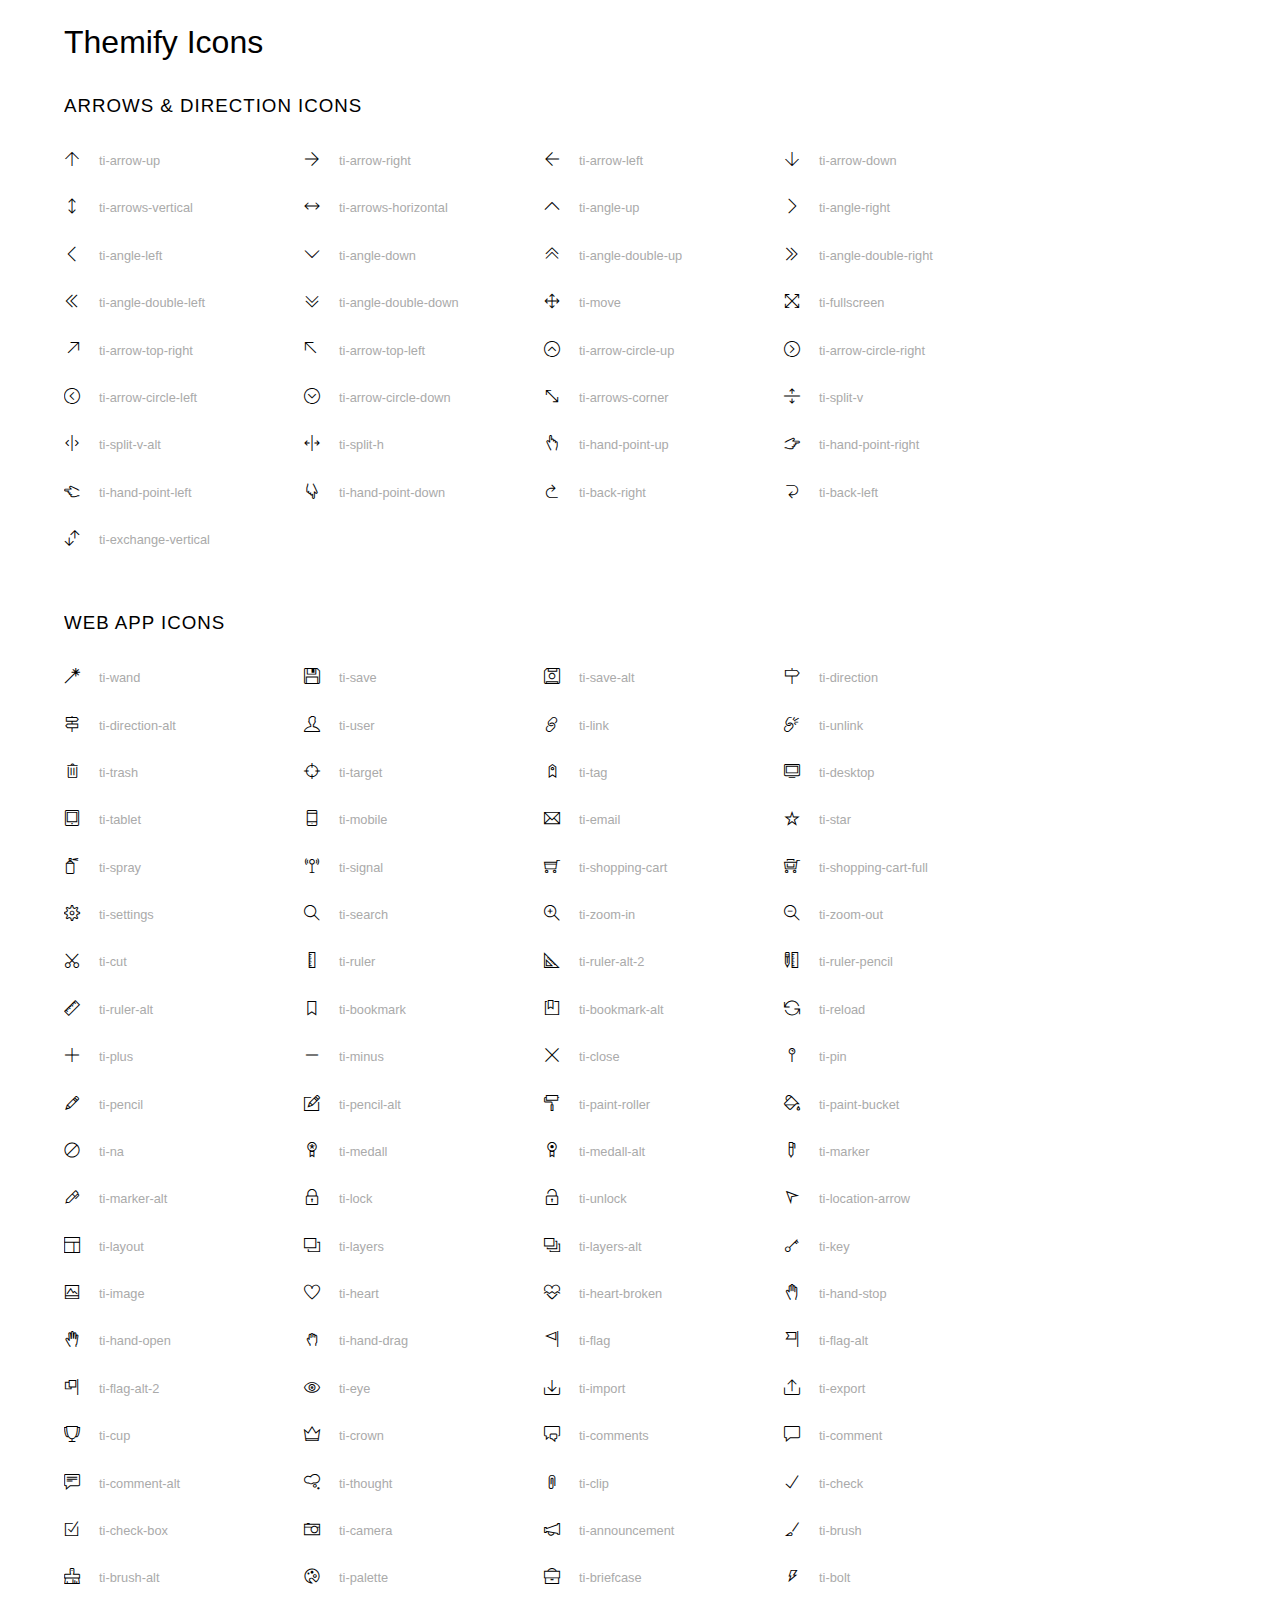
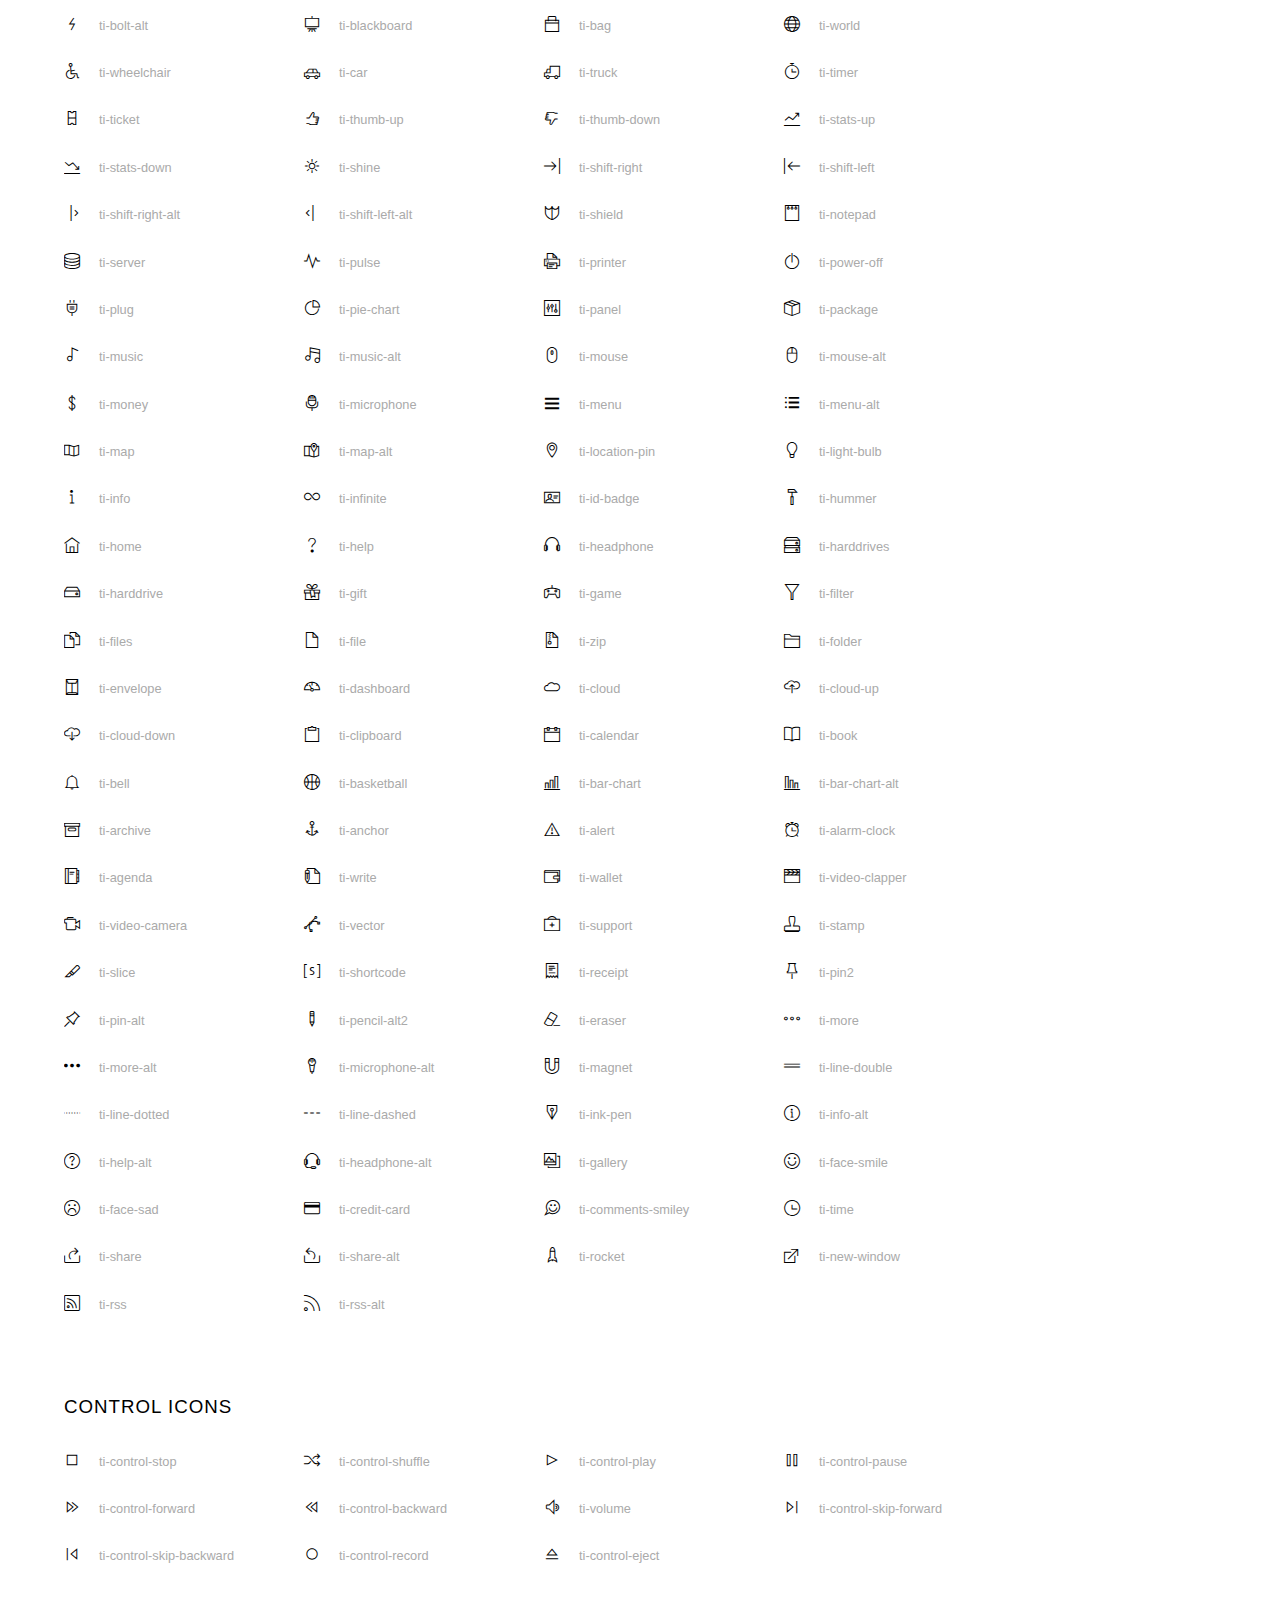
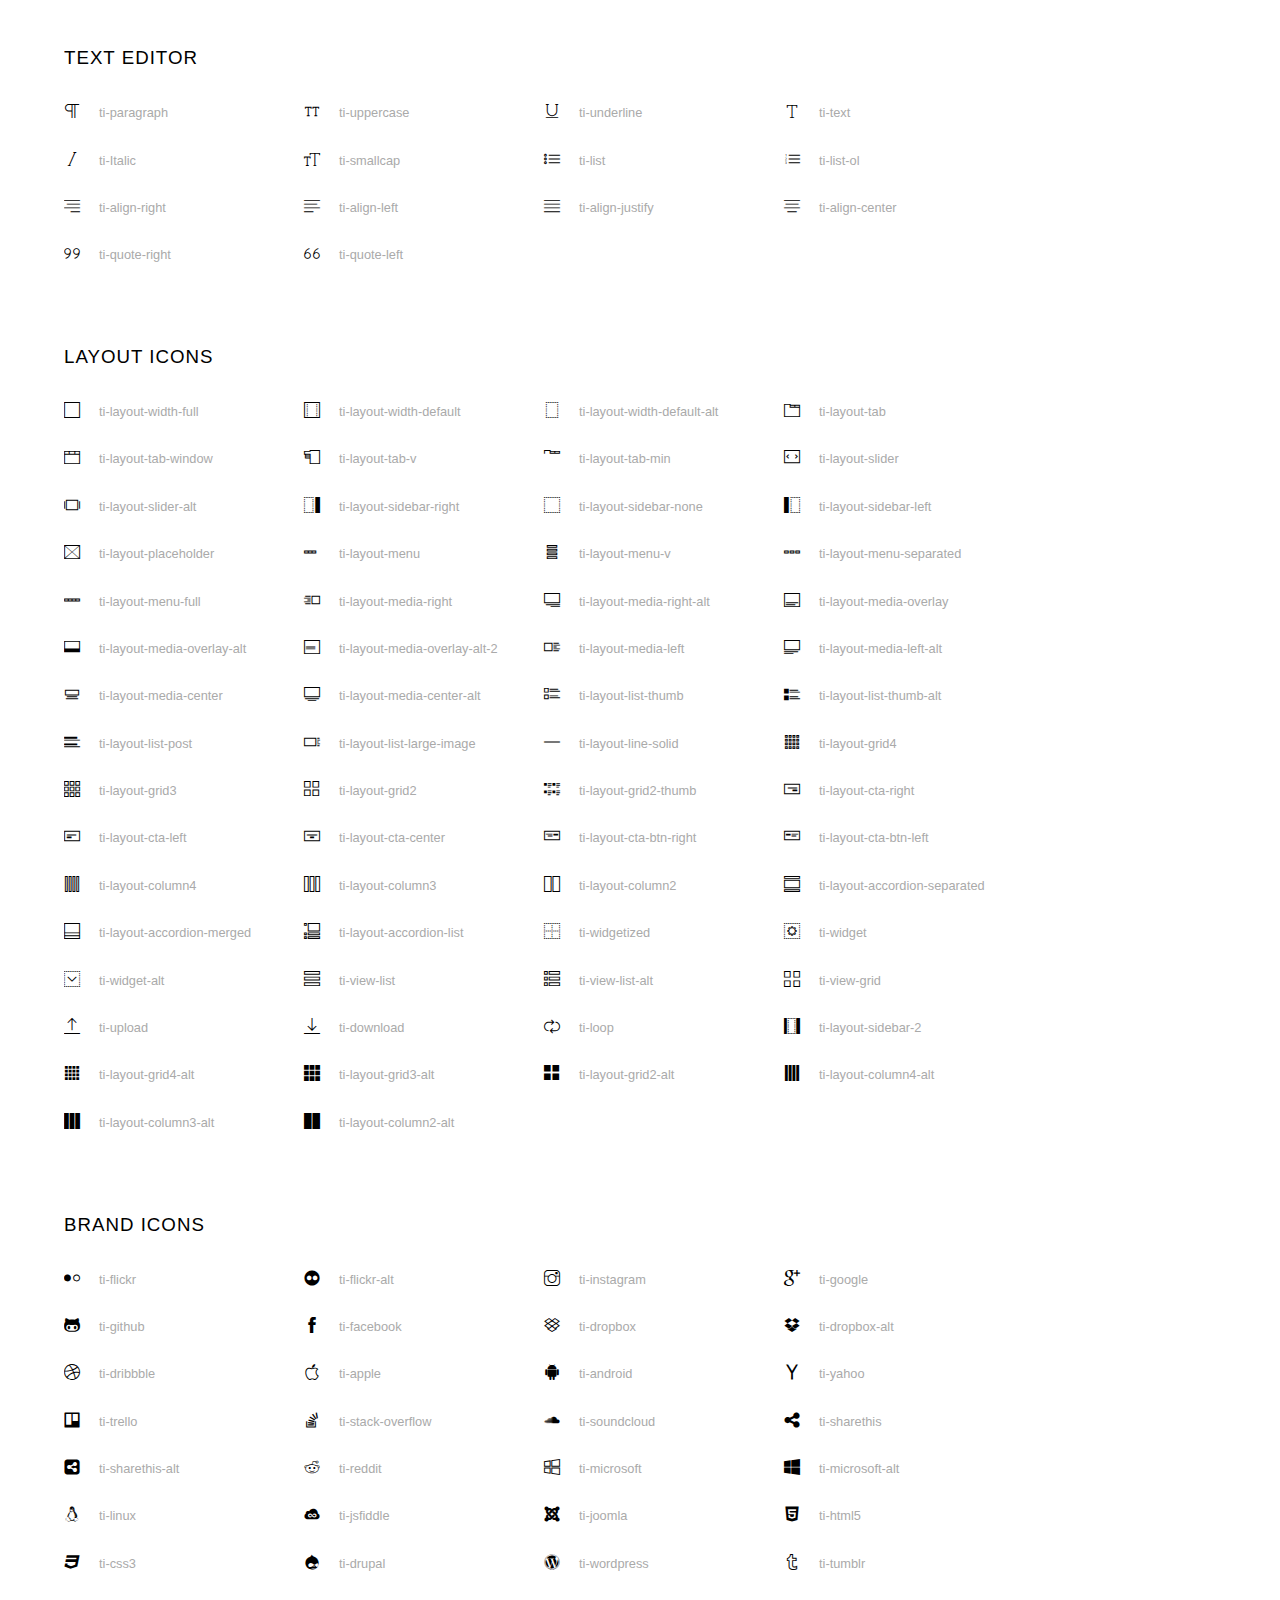
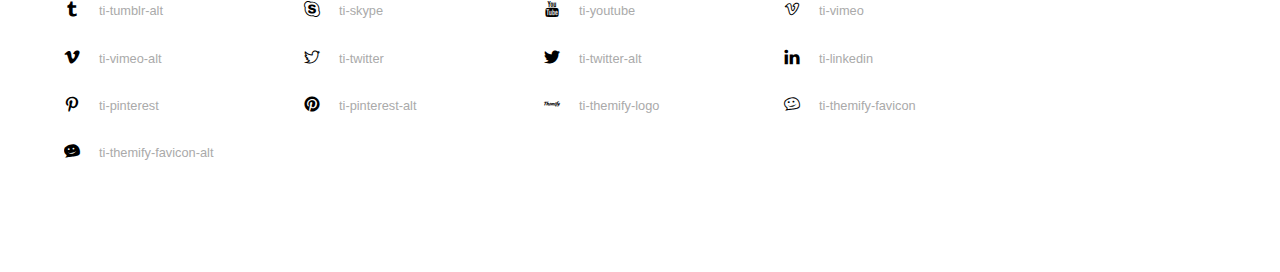
<file: assets/fonts/themify-icons/index.html>
<!doctype html>
<html>
<head>
	<meta charset="utf-8">
	<title>Themify Icon Font</title>
	<meta name="viewport" content="width=device-width">
	<link rel="stylesheet" href="demo-files/demo.css">
	<link rel="stylesheet" href="themify-icons.css">
	<!--[if lt IE 8]><!-->
	<link rel="stylesheet" href="ie7/ie7.css">
	<!--<![endif]-->
</head>
<body>
	<h1>Themify Icons</h1>

	<div class="icon-section">

		<div class="icon-section">
			<h3>Arrows &amp; Direction Icons </h3>

			<div class="icon-container">
				<span class="ti-arrow-up"></span><span class="icon-name"> ti-arrow-up</span>
			</div>
			<div class="icon-container">
				<span class="ti-arrow-right"></span><span class="icon-name"> ti-arrow-right</span>
			</div>
			<div class="icon-container">
				<span class="ti-arrow-left"></span><span class="icon-name"> ti-arrow-left</span>
			</div>
			<div class="icon-container">
				<span class="ti-arrow-down"></span><span class="icon-name"> ti-arrow-down</span>
			</div>
			<div class="icon-container">
				<span class="ti-arrows-vertical"></span><span class="icon-name"> ti-arrows-vertical</span>
			</div>
			<div class="icon-container">
				<span class="ti-arrows-horizontal"></span><span class="icon-name"> ti-arrows-horizontal</span>
			</div>
			<div class="icon-container">
				<span class="ti-angle-up"></span><span class="icon-name"> ti-angle-up</span>
			</div>
			<div class="icon-container">
				<span class="ti-angle-right"></span><span class="icon-name"> ti-angle-right</span>
			</div>
			<div class="icon-container">
				<span class="ti-angle-left"></span><span class="icon-name"> ti-angle-left</span>
			</div>
			<div class="icon-container">
				<span class="ti-angle-down"></span><span class="icon-name"> ti-angle-down</span>
			</div>	
			<div class="icon-container">
				<span class="ti-angle-double-up"></span><span class="icon-name"> ti-angle-double-up</span>
			</div>
			<div class="icon-container">
				<span class="ti-angle-double-right"></span><span class="icon-name"> ti-angle-double-right</span>
			</div>
			<div class="icon-container">
				<span class="ti-angle-double-left"></span><span class="icon-name"> ti-angle-double-left</span>
			</div>
			<div class="icon-container">
				<span class="ti-angle-double-down"></span><span class="icon-name"> ti-angle-double-down</span>
			</div>					
			<div class="icon-container">
				<span class="ti-move"></span><span class="icon-name"> ti-move</span>
			</div>
			<div class="icon-container">
				<span class="ti-fullscreen"></span><span class="icon-name"> ti-fullscreen</span>
			</div>
			<div class="icon-container">
				<span class="ti-arrow-top-right"></span><span class="icon-name"> ti-arrow-top-right</span>
			</div>
			<div class="icon-container">
				<span class="ti-arrow-top-left"></span><span class="icon-name"> ti-arrow-top-left</span>
			</div>
			<div class="icon-container">
				<span class="ti-arrow-circle-up"></span><span class="icon-name"> ti-arrow-circle-up</span>
			</div>
			<div class="icon-container">
				<span class="ti-arrow-circle-right"></span><span class="icon-name"> ti-arrow-circle-right</span>
			</div>
			<div class="icon-container">
				<span class="ti-arrow-circle-left"></span><span class="icon-name"> ti-arrow-circle-left</span>
			</div>
			<div class="icon-container">
				<span class="ti-arrow-circle-down"></span><span class="icon-name"> ti-arrow-circle-down</span>
			</div>
			<div class="icon-container">
				<span class="ti-arrows-corner"></span><span class="icon-name"> ti-arrows-corner</span>
			</div>
			<div class="icon-container">
				<span class="ti-split-v"></span><span class="icon-name"> ti-split-v</span>
			</div>

			<div class="icon-container">
				<span class="ti-split-v-alt"></span><span class="icon-name"> ti-split-v-alt</span>
			</div>
			<div class="icon-container">
				<span class="ti-split-h"></span><span class="icon-name"> ti-split-h</span>
			</div>
			<div class="icon-container">
				<span class="ti-hand-point-up"></span><span class="icon-name"> ti-hand-point-up</span>
			</div>
			<div class="icon-container">
				<span class="ti-hand-point-right"></span><span class="icon-name"> ti-hand-point-right</span>
			</div>
			<div class="icon-container">
				<span class="ti-hand-point-left"></span><span class="icon-name"> ti-hand-point-left</span>
			</div>
			<div class="icon-container">
				<span class="ti-hand-point-down"></span><span class="icon-name"> ti-hand-point-down</span>
			</div>
			<div class="icon-container">
				<span class="ti-back-right"></span><span class="icon-name"> ti-back-right</span>
			</div>
			<div class="icon-container">
				<span class="ti-back-left"></span><span class="icon-name"> ti-back-left</span>
			</div>
			<div class="icon-container">
				<span class="ti-exchange-vertical"></span><span class="icon-name"> ti-exchange-vertical</span>
			</div>

		</div> <!-- Arrows Icons -->



		<h3>Web App Icons</h3>
		
		<div class="icon-section">

			<div class="icon-container">
				<span class="ti-wand"></span><span class="icon-name"> ti-wand</span>
			</div>
			<div class="icon-container">
				<span class="ti-save"></span><span class="icon-name"> ti-save</span>
			</div>
			<div class="icon-container">
				<span class="ti-save-alt"></span><span class="icon-name"> ti-save-alt</span>
			</div>

			<div class="icon-container">
				<span class="ti-direction"></span><span class="icon-name"> ti-direction</span>
			</div>
			<div class="icon-container">
				<span class="ti-direction-alt"></span><span class="icon-name"> ti-direction-alt</span>
			</div>
			<div class="icon-container">
				<span class="ti-user"></span><span class="icon-name"> ti-user</span>
			</div>
			<div class="icon-container">
				<span class="ti-link"></span><span class="icon-name"> ti-link</span>
			</div>
			<div class="icon-container">
				<span class="ti-unlink"></span><span class="icon-name"> ti-unlink</span>
			</div>
			<div class="icon-container">
				<span class="ti-trash"></span><span class="icon-name"> ti-trash</span>
			</div>
			<div class="icon-container">
				<span class="ti-target"></span><span class="icon-name"> ti-target</span>
			</div>
			<div class="icon-container">
				<span class="ti-tag"></span><span class="icon-name"> ti-tag</span>
			</div>
			<div class="icon-container">
				<span class="ti-desktop"></span><span class="icon-name"> ti-desktop</span>
			</div>
			<div class="icon-container">
				<span class="ti-tablet"></span><span class="icon-name"> ti-tablet</span>
			</div>
			<div class="icon-container">
				<span class="ti-mobile"></span><span class="icon-name"> ti-mobile</span>
			</div>
			<div class="icon-container">
				<span class="ti-email"></span><span class="icon-name"> ti-email</span>
			</div>	
			<div class="icon-container">
				<span class="ti-star"></span><span class="icon-name"> ti-star</span>
			</div>
			<div class="icon-container">
				<span class="ti-spray"></span><span class="icon-name"> ti-spray</span>
			</div>
			<div class="icon-container">
				<span class="ti-signal"></span><span class="icon-name"> ti-signal</span>
			</div>
			<div class="icon-container">
				<span class="ti-shopping-cart"></span><span class="icon-name"> ti-shopping-cart</span>
			</div>
			<div class="icon-container">
				<span class="ti-shopping-cart-full"></span><span class="icon-name"> ti-shopping-cart-full</span>
			</div>
			<div class="icon-container">
				<span class="ti-settings"></span><span class="icon-name"> ti-settings</span>
			</div>
			<div class="icon-container">
				<span class="ti-search"></span><span class="icon-name"> ti-search</span>
			</div>
			<div class="icon-container">
				<span class="ti-zoom-in"></span><span class="icon-name"> ti-zoom-in</span>
			</div>
			<div class="icon-container">
				<span class="ti-zoom-out"></span><span class="icon-name"> ti-zoom-out</span>
			</div>
			<div class="icon-container">
				<span class="ti-cut"></span><span class="icon-name"> ti-cut</span>
			</div>
			<div class="icon-container">
				<span class="ti-ruler"></span><span class="icon-name"> ti-ruler</span>
			</div>
			<div class="icon-container">
				<span class="ti-ruler-alt-2"></span><span class="icon-name"> ti-ruler-alt-2</span>
			</div>			
			<div class="icon-container">
				<span class="ti-ruler-pencil"></span><span class="icon-name"> ti-ruler-pencil</span>
			</div>
			<div class="icon-container">
				<span class="ti-ruler-alt"></span><span class="icon-name"> ti-ruler-alt</span>
			</div>
			<div class="icon-container">
				<span class="ti-bookmark"></span><span class="icon-name"> ti-bookmark</span>
			</div>
			<div class="icon-container">
				<span class="ti-bookmark-alt"></span><span class="icon-name"> ti-bookmark-alt</span>
			</div>
			<div class="icon-container">
				<span class="ti-reload"></span><span class="icon-name"> ti-reload</span>
			</div>
			<div class="icon-container">
				<span class="ti-plus"></span><span class="icon-name"> ti-plus</span>
			</div>
			<div class="icon-container">
				<span class="ti-minus"></span><span class="icon-name"> ti-minus</span>
			</div>
			<div class="icon-container">
				<span class="ti-close"></span><span class="icon-name"> ti-close</span>
			</div>			
			<div class="icon-container">
				<span class="ti-pin"></span><span class="icon-name"> ti-pin</span>
			</div>
			<div class="icon-container">
				<span class="ti-pencil"></span><span class="icon-name"> ti-pencil</span>
			</div>
					
		  	<div class="icon-container">
				<span class="ti-pencil-alt"></span><span class="icon-name"> ti-pencil-alt</span>
			</div>
			<div class="icon-container">
				<span class="ti-paint-roller"></span><span class="icon-name"> ti-paint-roller</span>
			</div>
			<div class="icon-container">
				<span class="ti-paint-bucket"></span><span class="icon-name"> ti-paint-bucket</span>
			</div>
			<div class="icon-container">
				<span class="ti-na"></span><span class="icon-name"> ti-na</span>
			</div>
			<div class="icon-container">
				<span class="ti-medall"></span><span class="icon-name"> ti-medall</span>
			</div>
			<div class="icon-container">
				<span class="ti-medall-alt"></span><span class="icon-name"> ti-medall-alt</span>
			</div>
			<div class="icon-container">
				<span class="ti-marker"></span><span class="icon-name"> ti-marker</span>
			</div>
			<div class="icon-container">
				<span class="ti-marker-alt"></span><span class="icon-name"> ti-marker-alt</span>
			</div>

			<div class="icon-container">
				<span class="ti-lock"></span><span class="icon-name"> ti-lock</span>
			</div>
			<div class="icon-container">
				<span class="ti-unlock"></span><span class="icon-name"> ti-unlock</span>
			</div>
			<div class="icon-container">
				<span class="ti-location-arrow"></span><span class="icon-name"> ti-location-arrow</span>
			</div>
			<div class="icon-container">
				<span class="ti-layout"></span><span class="icon-name"> ti-layout</span>
			</div>
			<div class="icon-container">
				<span class="ti-layers"></span><span class="icon-name"> ti-layers</span>
			</div>
			<div class="icon-container">
				<span class="ti-layers-alt"></span><span class="icon-name"> ti-layers-alt</span>
			</div>
			<div class="icon-container">
				<span class="ti-key"></span><span class="icon-name"> ti-key</span>
			</div>
			<div class="icon-container">
				<span class="ti-image"></span><span class="icon-name"> ti-image</span>
			</div>
			<div class="icon-container">
				<span class="ti-heart"></span><span class="icon-name"> ti-heart</span>
			</div>
			<div class="icon-container">
				<span class="ti-heart-broken"></span><span class="icon-name"> ti-heart-broken</span>
			</div>
			<div class="icon-container">
				<span class="ti-hand-stop"></span><span class="icon-name"> ti-hand-stop</span>
			</div>
			<div class="icon-container">
				<span class="ti-hand-open"></span><span class="icon-name"> ti-hand-open</span>
			</div>
			<div class="icon-container">
				<span class="ti-hand-drag"></span><span class="icon-name"> ti-hand-drag</span>
			</div>
			<div class="icon-container">
				<span class="ti-flag"></span><span class="icon-name"> ti-flag</span>
			</div>
			<div class="icon-container">
				<span class="ti-flag-alt"></span><span class="icon-name"> ti-flag-alt</span>
			</div>
			<div class="icon-container">
				<span class="ti-flag-alt-2"></span><span class="icon-name"> ti-flag-alt-2</span>
			</div>
			<div class="icon-container">
				<span class="ti-eye"></span><span class="icon-name"> ti-eye</span>
			</div>
			<div class="icon-container">
				<span class="ti-import"></span><span class="icon-name"> ti-import</span>
			</div>			
			<div class="icon-container">
				<span class="ti-export"></span><span class="icon-name"> ti-export</span>
			</div>
			<div class="icon-container">
				<span class="ti-cup"></span><span class="icon-name"> ti-cup</span>
			</div>
			<div class="icon-container">
				<span class="ti-crown"></span><span class="icon-name"> ti-crown</span>
			</div>
			<div class="icon-container">
				<span class="ti-comments"></span><span class="icon-name"> ti-comments</span>
			</div>
			<div class="icon-container">
				<span class="ti-comment"></span><span class="icon-name"> ti-comment</span>
			</div>
			<div class="icon-container">
				<span class="ti-comment-alt"></span><span class="icon-name"> ti-comment-alt</span>
			</div>
			<div class="icon-container">
				<span class="ti-thought"></span><span class="icon-name"> ti-thought</span>
			</div>			
			<div class="icon-container">
				<span class="ti-clip"></span><span class="icon-name"> ti-clip</span>
			</div>

			<div class="icon-container">
				<span class="ti-check"></span><span class="icon-name"> ti-check</span>
			</div>
			<div class="icon-container">
				<span class="ti-check-box"></span><span class="icon-name"> ti-check-box</span>
			</div>
			<div class="icon-container">
				<span class="ti-camera"></span><span class="icon-name"> ti-camera</span>
			</div>
			<div class="icon-container">
				<span class="ti-announcement"></span><span class="icon-name"> ti-announcement</span>
			</div>
			<div class="icon-container">
				<span class="ti-brush"></span><span class="icon-name"> ti-brush</span>
			</div>
			<div class="icon-container">
				<span class="ti-brush-alt"></span><span class="icon-name"> ti-brush-alt</span>
			</div>
			<div class="icon-container">
				<span class="ti-palette"></span><span class="icon-name"> ti-palette</span>
			</div>			
			<div class="icon-container">
				<span class="ti-briefcase"></span><span class="icon-name"> ti-briefcase</span>
			</div>
			<div class="icon-container">
				<span class="ti-bolt"></span><span class="icon-name"> ti-bolt</span>
			</div>
			<div class="icon-container">
				<span class="ti-bolt-alt"></span><span class="icon-name"> ti-bolt-alt</span>
			</div>
			<div class="icon-container">
				<span class="ti-blackboard"></span><span class="icon-name"> ti-blackboard</span>
			</div>
			<div class="icon-container">
				<span class="ti-bag"></span><span class="icon-name"> ti-bag</span>
			</div>
			<div class="icon-container">
				<span class="ti-world"></span><span class="icon-name"> ti-world</span>
			</div>
			<div class="icon-container">
				<span class="ti-wheelchair"></span><span class="icon-name"> ti-wheelchair</span>
			</div>
			<div class="icon-container">
				<span class="ti-car"></span><span class="icon-name"> ti-car</span>
			</div>
			<div class="icon-container">
				<span class="ti-truck"></span><span class="icon-name"> ti-truck</span>
			</div>
			<div class="icon-container">
				<span class="ti-timer"></span><span class="icon-name"> ti-timer</span>
			</div>
			<div class="icon-container">
				<span class="ti-ticket"></span><span class="icon-name"> ti-ticket</span>
			</div>
			<div class="icon-container">
				<span class="ti-thumb-up"></span><span class="icon-name"> ti-thumb-up</span>
			</div>
			<div class="icon-container">
				<span class="ti-thumb-down"></span><span class="icon-name"> ti-thumb-down</span>
			</div>

			<div class="icon-container">
				<span class="ti-stats-up"></span><span class="icon-name"> ti-stats-up</span>
			</div>
			<div class="icon-container">
				<span class="ti-stats-down"></span><span class="icon-name"> ti-stats-down</span>
			</div>
			<div class="icon-container">
				<span class="ti-shine"></span><span class="icon-name"> ti-shine</span>
			</div>
			<div class="icon-container">
				<span class="ti-shift-right"></span><span class="icon-name"> ti-shift-right</span>
			</div>
			<div class="icon-container">
				<span class="ti-shift-left"></span><span class="icon-name"> ti-shift-left</span>
			</div>

			<div class="icon-container">
				<span class="ti-shift-right-alt"></span><span class="icon-name"> ti-shift-right-alt</span>
			</div>
			<div class="icon-container">
				<span class="ti-shift-left-alt"></span><span class="icon-name"> ti-shift-left-alt</span>
			</div>
			<div class="icon-container">
				<span class="ti-shield"></span><span class="icon-name"> ti-shield</span>
			</div>
			<div class="icon-container">
				<span class="ti-notepad"></span><span class="icon-name"> ti-notepad</span>
			</div>
			<div class="icon-container">
				<span class="ti-server"></span><span class="icon-name"> ti-server</span>
			</div>

			<div class="icon-container">
				<span class="ti-pulse"></span><span class="icon-name"> ti-pulse</span>
			</div>
			<div class="icon-container">
				<span class="ti-printer"></span><span class="icon-name"> ti-printer</span>
			</div>
			<div class="icon-container">
				<span class="ti-power-off"></span><span class="icon-name"> ti-power-off</span>
			</div>
			<div class="icon-container">
				<span class="ti-plug"></span><span class="icon-name"> ti-plug</span>
			</div>
			<div class="icon-container">
				<span class="ti-pie-chart"></span><span class="icon-name"> ti-pie-chart</span>
			</div>

			<div class="icon-container">
				<span class="ti-panel"></span><span class="icon-name"> ti-panel</span>
			</div>
			<div class="icon-container">
				<span class="ti-package"></span><span class="icon-name"> ti-package</span>
			</div>
			<div class="icon-container">
				<span class="ti-music"></span><span class="icon-name"> ti-music</span>
			</div>
			<div class="icon-container">
				<span class="ti-music-alt"></span><span class="icon-name"> ti-music-alt</span>
			</div>
			<div class="icon-container">
				<span class="ti-mouse"></span><span class="icon-name"> ti-mouse</span>
			</div>
			<div class="icon-container">
				<span class="ti-mouse-alt"></span><span class="icon-name"> ti-mouse-alt</span>
			</div>
			<div class="icon-container">
				<span class="ti-money"></span><span class="icon-name"> ti-money</span>
			</div>
			<div class="icon-container">
				<span class="ti-microphone"></span><span class="icon-name"> ti-microphone</span>
			</div>
			<div class="icon-container">
				<span class="ti-menu"></span><span class="icon-name"> ti-menu</span>
			</div>
			<div class="icon-container">
				<span class="ti-menu-alt"></span><span class="icon-name"> ti-menu-alt</span>
			</div>
			<div class="icon-container">
				<span class="ti-map"></span><span class="icon-name"> ti-map</span>
			</div>
			<div class="icon-container">
				<span class="ti-map-alt"></span><span class="icon-name"> ti-map-alt</span>
			</div>

			<div class="icon-container">
				<span class="ti-location-pin"></span><span class="icon-name"> ti-location-pin</span>
			</div>

			<div class="icon-container">
				<span class="ti-light-bulb"></span><span class="icon-name"> ti-light-bulb</span>
			</div>
			<div class="icon-container">
				<span class="ti-info"></span><span class="icon-name"> ti-info</span>
			</div>
			<div class="icon-container">
				<span class="ti-infinite"></span><span class="icon-name"> ti-infinite</span>
			</div>
			<div class="icon-container">
				<span class="ti-id-badge"></span><span class="icon-name"> ti-id-badge</span>
			</div>
			<div class="icon-container">
				<span class="ti-hummer"></span><span class="icon-name"> ti-hummer</span>
			</div>
			<div class="icon-container">
				<span class="ti-home"></span><span class="icon-name"> ti-home</span>
			</div>
			<div class="icon-container">
				<span class="ti-help"></span><span class="icon-name"> ti-help</span>
			</div>
			<div class="icon-container">
				<span class="ti-headphone"></span><span class="icon-name"> ti-headphone</span>
			</div>
			<div class="icon-container">
				<span class="ti-harddrives"></span><span class="icon-name"> ti-harddrives</span>
			</div>
			<div class="icon-container">
				<span class="ti-harddrive"></span><span class="icon-name"> ti-harddrive</span>
			</div>
			<div class="icon-container">
				<span class="ti-gift"></span><span class="icon-name"> ti-gift</span>
			</div>
			<div class="icon-container">
				<span class="ti-game"></span><span class="icon-name"> ti-game</span>
			</div>
			<div class="icon-container">
				<span class="ti-filter"></span><span class="icon-name"> ti-filter</span>
			</div>
			<div class="icon-container">
				<span class="ti-files"></span><span class="icon-name"> ti-files</span>
			</div>
			<div class="icon-container">
				<span class="ti-file"></span><span class="icon-name"> ti-file</span>
			</div>
			<div class="icon-container">
				<span class="ti-zip"></span><span class="icon-name"> ti-zip</span>
			</div>
			<div class="icon-container">
				<span class="ti-folder"></span><span class="icon-name"> ti-folder</span>
			</div>			
			<div class="icon-container">
				<span class="ti-envelope"></span><span class="icon-name"> ti-envelope</span>
			</div>


			<div class="icon-container">
				<span class="ti-dashboard"></span><span class="icon-name"> ti-dashboard</span>
			</div>
			<div class="icon-container">
				<span class="ti-cloud"></span><span class="icon-name"> ti-cloud</span>
			</div>
			<div class="icon-container">
				<span class="ti-cloud-up"></span><span class="icon-name"> ti-cloud-up</span>
			</div>
			<div class="icon-container">
				<span class="ti-cloud-down"></span><span class="icon-name"> ti-cloud-down</span>
			</div>
			<div class="icon-container">
				<span class="ti-clipboard"></span><span class="icon-name"> ti-clipboard</span>
			</div>
			<div class="icon-container">
				<span class="ti-calendar"></span><span class="icon-name"> ti-calendar</span>
			</div>
			<div class="icon-container">
				<span class="ti-book"></span><span class="icon-name"> ti-book</span>
			</div>
			<div class="icon-container">
				<span class="ti-bell"></span><span class="icon-name"> ti-bell</span>
			</div>
			<div class="icon-container">
				<span class="ti-basketball"></span><span class="icon-name"> ti-basketball</span>
			</div>
			<div class="icon-container">
				<span class="ti-bar-chart"></span><span class="icon-name"> ti-bar-chart</span>
			</div>
			<div class="icon-container">
				<span class="ti-bar-chart-alt"></span><span class="icon-name"> ti-bar-chart-alt</span>
			</div>


			<div class="icon-container">
				<span class="ti-archive"></span><span class="icon-name"> ti-archive</span>
			</div>
			<div class="icon-container">
				<span class="ti-anchor"></span><span class="icon-name"> ti-anchor</span>
			</div>

			<div class="icon-container">
				<span class="ti-alert"></span><span class="icon-name"> ti-alert</span>
			</div>
			<div class="icon-container">
				<span class="ti-alarm-clock"></span><span class="icon-name"> ti-alarm-clock</span>
			</div>
			<div class="icon-container">
				<span class="ti-agenda"></span><span class="icon-name"> ti-agenda</span>
			</div>
			<div class="icon-container">
				<span class="ti-write"></span><span class="icon-name"> ti-write</span>
			</div>

			<div class="icon-container">
				<span class="ti-wallet"></span><span class="icon-name"> ti-wallet</span>
			</div>
			<div class="icon-container">
				<span class="ti-video-clapper"></span><span class="icon-name"> ti-video-clapper</span>
			</div>
			<div class="icon-container">
				<span class="ti-video-camera"></span><span class="icon-name"> ti-video-camera</span>
			</div>
			<div class="icon-container">
				<span class="ti-vector"></span><span class="icon-name"> ti-vector</span>
			</div>

			<div class="icon-container">
				<span class="ti-support"></span><span class="icon-name"> ti-support</span>
			</div>
			<div class="icon-container">
				<span class="ti-stamp"></span><span class="icon-name"> ti-stamp</span>
			</div>
			<div class="icon-container">
				<span class="ti-slice"></span><span class="icon-name"> ti-slice</span>
			</div>
			<div class="icon-container">
				<span class="ti-shortcode"></span><span class="icon-name"> ti-shortcode</span>
			</div>
			<div class="icon-container">
				<span class="ti-receipt"></span><span class="icon-name"> ti-receipt</span>
			</div>
			<div class="icon-container">
				<span class="ti-pin2"></span><span class="icon-name"> ti-pin2</span>
			</div>
			<div class="icon-container">
				<span class="ti-pin-alt"></span><span class="icon-name"> ti-pin-alt</span>
			</div>
			<div class="icon-container">
				<span class="ti-pencil-alt2"></span><span class="icon-name"> ti-pencil-alt2</span>
			</div>
			<div class="icon-container">
				<span class="ti-eraser"></span><span class="icon-name"> ti-eraser</span>
			</div>			
			<div class="icon-container">
				<span class="ti-more"></span><span class="icon-name"> ti-more</span>
			</div>
			<div class="icon-container">
				<span class="ti-more-alt"></span><span class="icon-name"> ti-more-alt</span>
			</div>
			<div class="icon-container">
				<span class="ti-microphone-alt"></span><span class="icon-name"> ti-microphone-alt</span>
			</div>
			<div class="icon-container">
				<span class="ti-magnet"></span><span class="icon-name"> ti-magnet</span>
			</div>
			<div class="icon-container">
				<span class="ti-line-double"></span><span class="icon-name"> ti-line-double</span>
			</div>
			<div class="icon-container">
				<span class="ti-line-dotted"></span><span class="icon-name"> ti-line-dotted</span>
			</div>
			<div class="icon-container">
				<span class="ti-line-dashed"></span><span class="icon-name"> ti-line-dashed</span>
			</div>

			<div class="icon-container">
				<span class="ti-ink-pen"></span><span class="icon-name"> ti-ink-pen</span>
			</div>
			<div class="icon-container">
				<span class="ti-info-alt"></span><span class="icon-name"> ti-info-alt</span>
			</div>
			<div class="icon-container">
				<span class="ti-help-alt"></span><span class="icon-name"> ti-help-alt</span>
			</div>
			<div class="icon-container">
				<span class="ti-headphone-alt"></span><span class="icon-name"> ti-headphone-alt</span>
			</div>

			<div class="icon-container">
				<span class="ti-gallery"></span><span class="icon-name"> ti-gallery</span>
			</div>
			<div class="icon-container">
				<span class="ti-face-smile"></span><span class="icon-name"> ti-face-smile</span>
			</div>
			<div class="icon-container">
				<span class="ti-face-sad"></span><span class="icon-name"> ti-face-sad</span>
			</div>
			<div class="icon-container">
				<span class="ti-credit-card"></span><span class="icon-name"> ti-credit-card</span>
			</div>
			<div class="icon-container">
				<span class="ti-comments-smiley"></span><span class="icon-name"> ti-comments-smiley</span>
			</div>
			<div class="icon-container">
				<span class="ti-time"></span><span class="icon-name"> ti-time</span>
			</div>
			<div class="icon-container">
				<span class="ti-share"></span><span class="icon-name"> ti-share</span>
			</div>
			<div class="icon-container">
				<span class="ti-share-alt"></span><span class="icon-name"> ti-share-alt</span>
			</div>
			<div class="icon-container">
				<span class="ti-rocket"></span><span class="icon-name"> ti-rocket</span>
			</div>

			<div class="icon-container">
				<span class="ti-new-window"></span><span class="icon-name"> ti-new-window</span>
			</div>

			<div class="icon-container">
				<span class="ti-rss"></span><span class="icon-name"> ti-rss</span>
			</div>

			<div class="icon-container">
				<span class="ti-rss-alt"></span><span class="icon-name"> ti-rss-alt</span>
			</div>
			
		</div><!-- Web App Icons -->


		<div class="icon-section">
			<h3>Control Icons</h3>
			<div class="icon-container">
				<span class="ti-control-stop"></span><span class="icon-name"> ti-control-stop</span>
			</div>
			<div class="icon-container">
				<span class="ti-control-shuffle"></span><span class="icon-name"> ti-control-shuffle</span>
			</div>
			<div class="icon-container">
				<span class="ti-control-play"></span><span class="icon-name"> ti-control-play</span>
			</div>
			<div class="icon-container">
				<span class="ti-control-pause"></span><span class="icon-name"> ti-control-pause</span>
			</div>
			<div class="icon-container">
				<span class="ti-control-forward"></span><span class="icon-name"> ti-control-forward</span>
			</div>
			<div class="icon-container">
				<span class="ti-control-backward"></span><span class="icon-name"> ti-control-backward</span>
			</div>	
			<div class="icon-container">
				<span class="ti-volume"></span><span class="icon-name"> ti-volume</span>
			</div>
			<div class="icon-container">
				<span class="ti-control-skip-forward"></span><span class="icon-name"> ti-control-skip-forward</span>
			</div>
			<div class="icon-container">
				<span class="ti-control-skip-backward"></span><span class="icon-name"> ti-control-skip-backward</span>
			</div>
			<div class="icon-container">
				<span class="ti-control-record"></span><span class="icon-name"> ti-control-record</span>
			</div>
			<div class="icon-container">
				<span class="ti-control-eject"></span><span class="icon-name"> ti-control-eject</span>
			</div>			
		</div> <!-- Control Icons -->


		<div class="icon-section">
			<h3>Text Editor</h3>

			<div class="icon-container">
				<span class="ti-paragraph"></span><span class="icon-name"> ti-paragraph</span>
			</div>
			<div class="icon-container">
				<span class="ti-uppercase"></span><span class="icon-name"> ti-uppercase</span>
			</div>

			<div class="icon-container">
				<span class="ti-underline"></span><span class="icon-name"> ti-underline</span>
			</div>
			<div class="icon-container">
				<span class="ti-text"></span><span class="icon-name"> ti-text</span>
			</div>
			<div class="icon-container">
				<span class="ti-Italic"></span><span class="icon-name"> ti-Italic</span>
			</div>
			<div class="icon-container">
				<span class="ti-smallcap"></span><span class="icon-name"> ti-smallcap</span>
			</div>
			<div class="icon-container">
				<span class="ti-list"></span><span class="icon-name"> ti-list</span>
			</div>
			<div class="icon-container">
				<span class="ti-list-ol"></span><span class="icon-name"> ti-list-ol</span>
			</div>
			<div class="icon-container">
				<span class="ti-align-right"></span><span class="icon-name"> ti-align-right</span>
			</div>
			<div class="icon-container">
				<span class="ti-align-left"></span><span class="icon-name"> ti-align-left</span>
			</div>
			<div class="icon-container">
				<span class="ti-align-justify"></span><span class="icon-name"> ti-align-justify</span>
			</div>
			<div class="icon-container">
				<span class="ti-align-center"></span><span class="icon-name"> ti-align-center</span>
			</div>
			<div class="icon-container">
				<span class="ti-quote-right"></span><span class="icon-name"> ti-quote-right</span>
			</div>
			<div class="icon-container">
				<span class="ti-quote-left"></span><span class="icon-name"> ti-quote-left</span>
			</div>

		</div> <!-- Text Editor -->



		<div class="icon-section">
			<h3>Layout Icons</h3>
			<div class="icon-container">
				<span class="ti-layout-width-full"></span><span class="icon-name"> ti-layout-width-full</span>
			</div>
			<div class="icon-container">
				<span class="ti-layout-width-default"></span><span class="icon-name"> ti-layout-width-default</span>
			</div>
			<div class="icon-container">
				<span class="ti-layout-width-default-alt"></span><span class="icon-name"> ti-layout-width-default-alt</span>
			</div>
			<div class="icon-container">
				<span class="ti-layout-tab"></span><span class="icon-name"> ti-layout-tab</span>
			</div>
			<div class="icon-container">
				<span class="ti-layout-tab-window"></span><span class="icon-name"> ti-layout-tab-window</span>
			</div>
			<div class="icon-container">
				<span class="ti-layout-tab-v"></span><span class="icon-name"> ti-layout-tab-v</span>
			</div>
			<div class="icon-container">
				<span class="ti-layout-tab-min"></span><span class="icon-name"> ti-layout-tab-min</span>
			</div>
			<div class="icon-container">
				<span class="ti-layout-slider"></span><span class="icon-name"> ti-layout-slider</span>
			</div>
			<div class="icon-container">
				<span class="ti-layout-slider-alt"></span><span class="icon-name"> ti-layout-slider-alt</span>
			</div>
			<div class="icon-container">
				<span class="ti-layout-sidebar-right"></span><span class="icon-name"> ti-layout-sidebar-right</span>
			</div>
			<div class="icon-container">
				<span class="ti-layout-sidebar-none"></span><span class="icon-name"> ti-layout-sidebar-none</span>
			</div>
			<div class="icon-container">
				<span class="ti-layout-sidebar-left"></span><span class="icon-name"> ti-layout-sidebar-left</span>
			</div>
			<div class="icon-container">
				<span class="ti-layout-placeholder"></span><span class="icon-name"> ti-layout-placeholder</span>
			</div>
			<div class="icon-container">
				<span class="ti-layout-menu"></span><span class="icon-name"> ti-layout-menu</span>
			</div>
			<div class="icon-container">
				<span class="ti-layout-menu-v"></span><span class="icon-name"> ti-layout-menu-v</span>
			</div>
			<div class="icon-container">
				<span class="ti-layout-menu-separated"></span><span class="icon-name"> ti-layout-menu-separated</span>
			</div>
			<div class="icon-container">
				<span class="ti-layout-menu-full"></span><span class="icon-name"> ti-layout-menu-full</span>
			</div>
			<div class="icon-container">
				<span class="ti-layout-media-right"></span><span class="icon-name"> ti-layout-media-right</span>
			</div>
			<div class="icon-container">
				<span class="ti-layout-media-right-alt"></span><span class="icon-name"> ti-layout-media-right-alt</span>
			</div>
			<div class="icon-container">
				<span class="ti-layout-media-overlay"></span><span class="icon-name"> ti-layout-media-overlay</span>
			</div>
			<div class="icon-container">
				<span class="ti-layout-media-overlay-alt"></span><span class="icon-name"> ti-layout-media-overlay-alt</span>
			</div>
			<div class="icon-container">
				<span class="ti-layout-media-overlay-alt-2"></span><span class="icon-name"> ti-layout-media-overlay-alt-2</span>
			</div>
			<div class="icon-container">
				<span class="ti-layout-media-left"></span><span class="icon-name"> ti-layout-media-left</span>
			</div>
			<div class="icon-container">
				<span class="ti-layout-media-left-alt"></span><span class="icon-name"> ti-layout-media-left-alt</span>
			</div>
			<div class="icon-container">
				<span class="ti-layout-media-center"></span><span class="icon-name"> ti-layout-media-center</span>
			</div>
			<div class="icon-container">
				<span class="ti-layout-media-center-alt"></span><span class="icon-name"> ti-layout-media-center-alt</span>
			</div>
			<div class="icon-container">
				<span class="ti-layout-list-thumb"></span><span class="icon-name"> ti-layout-list-thumb</span>
			</div>
			<div class="icon-container">
				<span class="ti-layout-list-thumb-alt"></span><span class="icon-name"> ti-layout-list-thumb-alt</span>
			</div>
			<div class="icon-container">
				<span class="ti-layout-list-post"></span><span class="icon-name"> ti-layout-list-post</span>
			</div>
			<div class="icon-container">
				<span class="ti-layout-list-large-image"></span><span class="icon-name"> ti-layout-list-large-image</span>
			</div>
			<div class="icon-container">
				<span class="ti-layout-line-solid"></span><span class="icon-name"> ti-layout-line-solid</span>
			</div>
			<div class="icon-container">
				<span class="ti-layout-grid4"></span><span class="icon-name"> ti-layout-grid4</span>
			</div>
			<div class="icon-container">
				<span class="ti-layout-grid3"></span><span class="icon-name"> ti-layout-grid3</span>
			</div>
			<div class="icon-container">
				<span class="ti-layout-grid2"></span><span class="icon-name"> ti-layout-grid2</span>
			</div>
			<div class="icon-container">
				<span class="ti-layout-grid2-thumb"></span><span class="icon-name"> ti-layout-grid2-thumb</span>
			</div>
			<div class="icon-container">
				<span class="ti-layout-cta-right"></span><span class="icon-name"> ti-layout-cta-right</span>
			</div>
			<div class="icon-container">
				<span class="ti-layout-cta-left"></span><span class="icon-name"> ti-layout-cta-left</span>
			</div>
			<div class="icon-container">
				<span class="ti-layout-cta-center"></span><span class="icon-name"> ti-layout-cta-center</span>
			</div>
			<div class="icon-container">
				<span class="ti-layout-cta-btn-right"></span><span class="icon-name"> ti-layout-cta-btn-right</span>
			</div>
			<div class="icon-container">
				<span class="ti-layout-cta-btn-left"></span><span class="icon-name"> ti-layout-cta-btn-left</span>
			</div>
			<div class="icon-container">
				<span class="ti-layout-column4"></span><span class="icon-name"> ti-layout-column4</span>
			</div>
			<div class="icon-container">
				<span class="ti-layout-column3"></span><span class="icon-name"> ti-layout-column3</span>
			</div>
			<div class="icon-container">
				<span class="ti-layout-column2"></span><span class="icon-name"> ti-layout-column2</span>
			</div>
			<div class="icon-container">
				<span class="ti-layout-accordion-separated"></span><span class="icon-name"> ti-layout-accordion-separated</span>
			</div>
			<div class="icon-container">
				<span class="ti-layout-accordion-merged"></span><span class="icon-name"> ti-layout-accordion-merged</span>
			</div>
			<div class="icon-container">
				<span class="ti-layout-accordion-list"></span><span class="icon-name"> ti-layout-accordion-list</span>
			</div>
			<div class="icon-container">
				<span class="ti-widgetized"></span><span class="icon-name"> ti-widgetized</span>
			</div>
			<div class="icon-container">
				<span class="ti-widget"></span><span class="icon-name"> ti-widget</span>
			</div>
			<div class="icon-container">
				<span class="ti-widget-alt"></span><span class="icon-name"> ti-widget-alt</span>
			</div>
			<div class="icon-container">
				<span class="ti-view-list"></span><span class="icon-name"> ti-view-list</span>
			</div>
			<div class="icon-container">
				<span class="ti-view-list-alt"></span><span class="icon-name"> ti-view-list-alt</span>
			</div>
			<div class="icon-container">
				<span class="ti-view-grid"></span><span class="icon-name"> ti-view-grid</span>
			</div>
			<div class="icon-container">
				<span class="ti-upload"></span><span class="icon-name"> ti-upload</span>
			</div>
			<div class="icon-container">
				<span class="ti-download"></span><span class="icon-name"> ti-download</span>
			</div>	
			<div class="icon-container">
				<span class="ti-loop"></span><span class="icon-name"> ti-loop</span>
			</div>
			<div class="icon-container">
				<span class="ti-layout-sidebar-2"></span><span class="icon-name"> ti-layout-sidebar-2</span>
			</div>
			<div class="icon-container">
				<span class="ti-layout-grid4-alt"></span><span class="icon-name"> ti-layout-grid4-alt</span>
			</div>
			<div class="icon-container">
				<span class="ti-layout-grid3-alt"></span><span class="icon-name"> ti-layout-grid3-alt</span>
			</div>
			<div class="icon-container">
				<span class="ti-layout-grid2-alt"></span><span class="icon-name"> ti-layout-grid2-alt</span>
			</div>
			<div class="icon-container">
				<span class="ti-layout-column4-alt"></span><span class="icon-name"> ti-layout-column4-alt</span>
			</div>
			<div class="icon-container">
				<span class="ti-layout-column3-alt"></span><span class="icon-name"> ti-layout-column3-alt</span>
			</div>
			<div class="icon-container">
				<span class="ti-layout-column2-alt"></span><span class="icon-name"> ti-layout-column2-alt</span>
			</div>		


		</div> <!-- Layout Icons -->


		<div class="icon-section">
			<h3>Brand Icons</h3>

			<div class="icon-container">
				<span class="ti-flickr"></span><span class="icon-name"> ti-flickr</span>
			</div>
			<div class="icon-container">
				<span class="ti-flickr-alt"></span><span class="icon-name"> ti-flickr-alt</span>
			</div>			
			<div class="icon-container">
				<span class="ti-instagram"></span><span class="icon-name"> ti-instagram</span>
			</div>
			<div class="icon-container">
				<span class="ti-google"></span><span class="icon-name"> ti-google</span>
			</div>
			<div class="icon-container">
				<span class="ti-github"></span><span class="icon-name"> ti-github</span>
			</div>

			<div class="icon-container">
				<span class="ti-facebook"></span><span class="icon-name"> ti-facebook</span>
			</div>
			<div class="icon-container">
				<span class="ti-dropbox"></span><span class="icon-name"> ti-dropbox</span>
			</div>
			<div class="icon-container">
				<span class="ti-dropbox-alt"></span><span class="icon-name"> ti-dropbox-alt</span>
			</div>
			<div class="icon-container">
				<span class="ti-dribbble"></span><span class="icon-name"> ti-dribbble</span>
			</div>
			<div class="icon-container">
				<span class="ti-apple"></span><span class="icon-name"> ti-apple</span>
			</div>
			<div class="icon-container">
				<span class="ti-android"></span><span class="icon-name"> ti-android</span>
			</div>
			<div class="icon-container">
				<span class="ti-yahoo"></span><span class="icon-name"> ti-yahoo</span>
			</div>
			<div class="icon-container">
				<span class="ti-trello"></span><span class="icon-name"> ti-trello</span>
			</div>
			<div class="icon-container">
				<span class="ti-stack-overflow"></span><span class="icon-name"> ti-stack-overflow</span>
			</div>
			<div class="icon-container">
				<span class="ti-soundcloud"></span><span class="icon-name"> ti-soundcloud</span>
			</div>
			<div class="icon-container">
				<span class="ti-sharethis"></span><span class="icon-name"> ti-sharethis</span>
			</div>
			<div class="icon-container">
				<span class="ti-sharethis-alt"></span><span class="icon-name"> ti-sharethis-alt</span>
			</div>
			<div class="icon-container">
				<span class="ti-reddit"></span><span class="icon-name"> ti-reddit</span>
			</div>

			<div class="icon-container">
				<span class="ti-microsoft"></span><span class="icon-name"> ti-microsoft</span>
			</div>
			<div class="icon-container">
				<span class="ti-microsoft-alt"></span><span class="icon-name"> ti-microsoft-alt</span>
			</div>
			<div class="icon-container">
				<span class="ti-linux"></span><span class="icon-name"> ti-linux</span>
			</div>
			<div class="icon-container">
				<span class="ti-jsfiddle"></span><span class="icon-name"> ti-jsfiddle</span>
			</div>
			<div class="icon-container">
				<span class="ti-joomla"></span><span class="icon-name"> ti-joomla</span>
			</div>
			<div class="icon-container">
				<span class="ti-html5"></span><span class="icon-name"> ti-html5</span>
			</div>
			<div class="icon-container">
				<span class="ti-css3"></span><span class="icon-name"> ti-css3</span>
			</div>	
			<div class="icon-container">
				<span class="ti-drupal"></span><span class="icon-name"> ti-drupal</span>
			</div>
			<div class="icon-container">
				<span class="ti-wordpress"></span><span class="icon-name"> ti-wordpress</span>
			</div>		
			<div class="icon-container">
				<span class="ti-tumblr"></span><span class="icon-name"> ti-tumblr</span>
			</div>
			<div class="icon-container">
				<span class="ti-tumblr-alt"></span><span class="icon-name"> ti-tumblr-alt</span>
			</div>
			<div class="icon-container">
				<span class="ti-skype"></span><span class="icon-name"> ti-skype</span>
			</div>
			<div class="icon-container">
				<span class="ti-youtube"></span><span class="icon-name"> ti-youtube</span>
			</div>
			<div class="icon-container">
				<span class="ti-vimeo"></span><span class="icon-name"> ti-vimeo</span>
			</div>
			<div class="icon-container">
				<span class="ti-vimeo-alt"></span><span class="icon-name"> ti-vimeo-alt</span>
			</div>			
			<div class="icon-container">
				<span class="ti-twitter"></span><span class="icon-name"> ti-twitter</span>
			</div>
			<div class="icon-container">
				<span class="ti-twitter-alt"></span><span class="icon-name"> ti-twitter-alt</span>
			</div>
			<div class="icon-container">
				<span class="ti-linkedin"></span><span class="icon-name"> ti-linkedin</span>
			</div>
			<div class="icon-container">
				<span class="ti-pinterest"></span><span class="icon-name"> ti-pinterest</span>
			</div>

			<div class="icon-container">
				<span class="ti-pinterest-alt"></span><span class="icon-name"> ti-pinterest-alt</span>
			</div>
			<div class="icon-container">
				<span class="ti-themify-logo"></span><span class="icon-name"> ti-themify-logo</span>
			</div>
			<div class="icon-container">
				<span class="ti-themify-favicon"></span><span class="icon-name"> ti-themify-favicon</span>
			</div>
			<div class="icon-container">
				<span class="ti-themify-favicon-alt"></span><span class="icon-name"> ti-themify-favicon-alt</span>
			</div>

		</div> <!-- brand Icons -->

	</div>

</body>
</html>
</file>
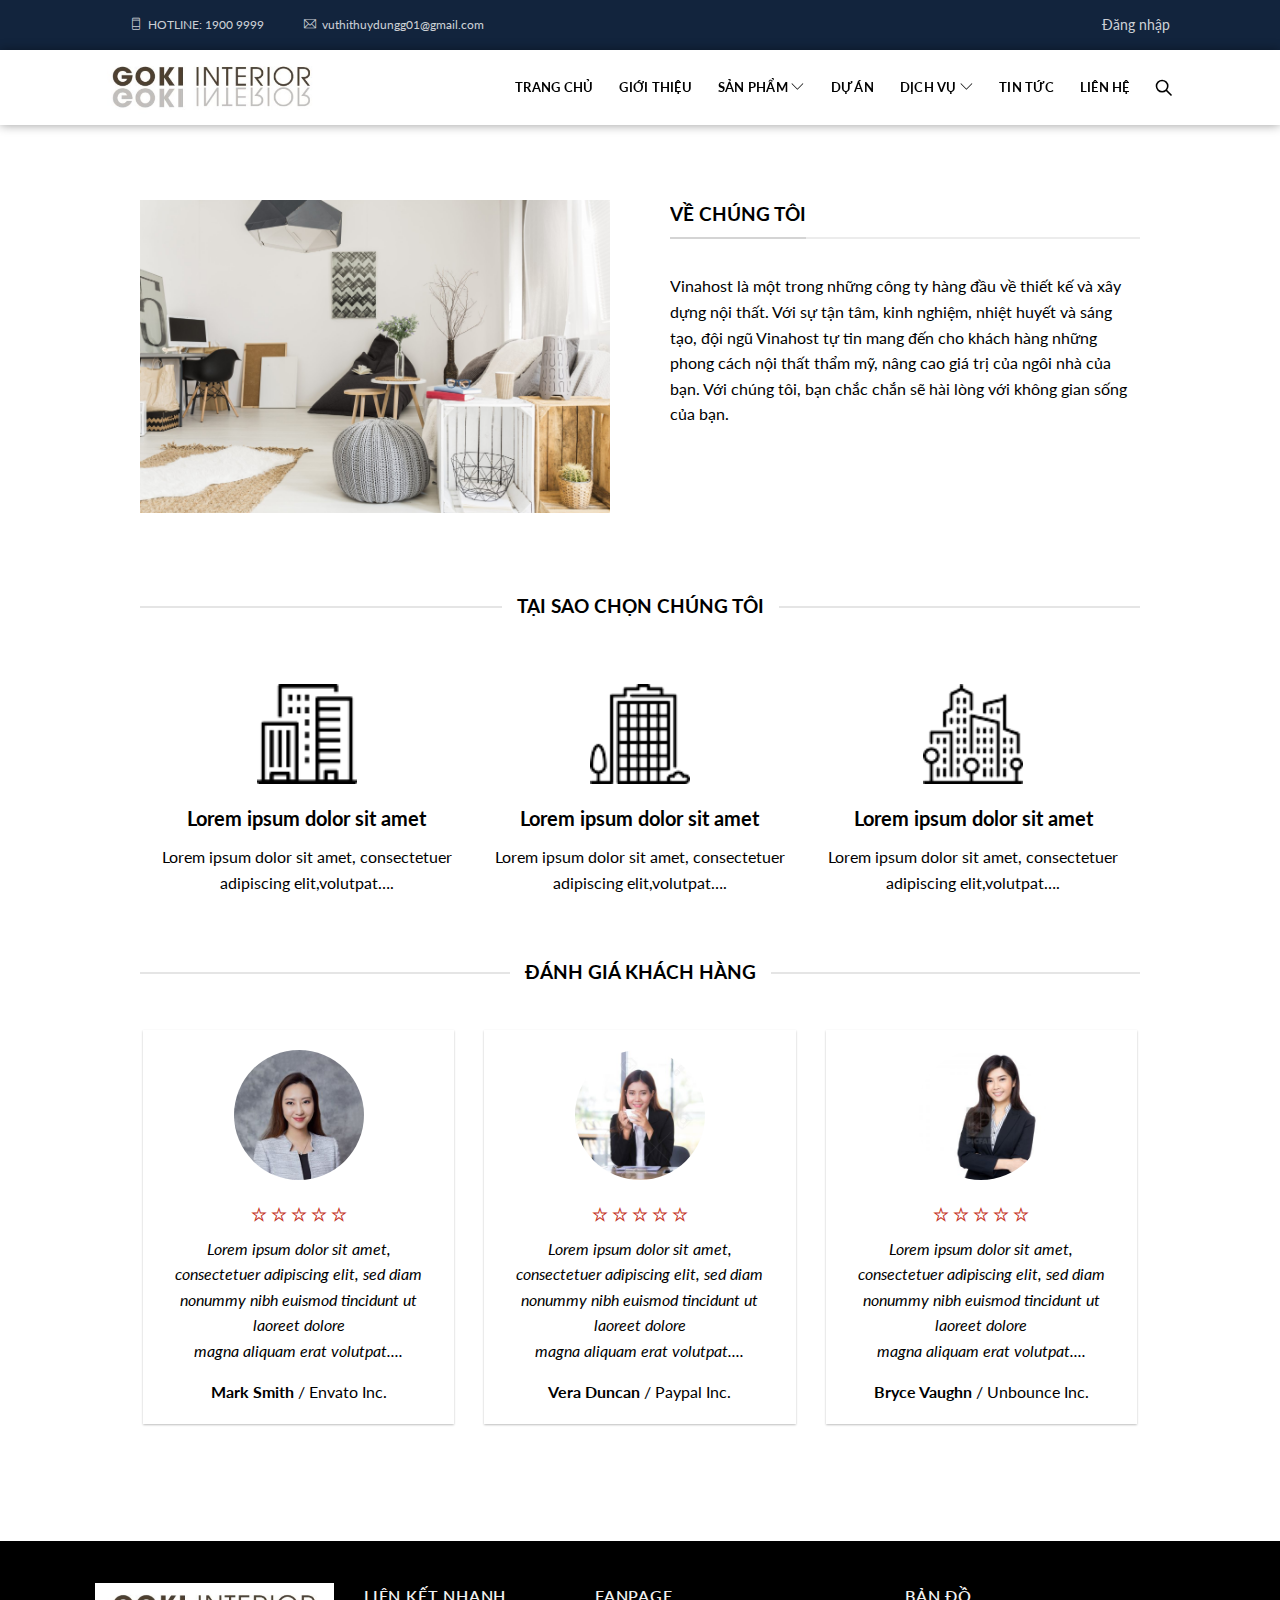
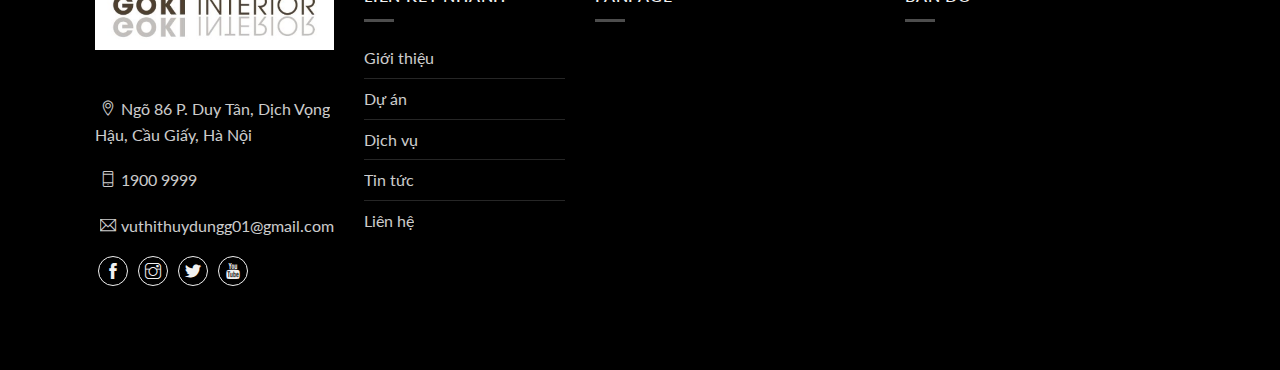
<file: about/about.html>
<!DOCTYPE html>
<html lang="en">

<head>
    <meta charset="UTF-8">
    <meta http-equiv="X-UA-Compatible" content="IE=edge">
    <meta name="viewport" content="width=device-width, initial-scale=1.0">
    <title>Giới thiệu</title>
    <link rel="stylesheet" href="../assets/css/style.css">
    <link rel="stylesheet" href="./assets/css/style-about.css">
    <link rel="stylesheet" href="../assets/fonts/themify-icons/themify-icons.css">
    <link rel="preconnect" href="https://fonts.googleapis.com">
    <link rel="preconnect" href="https://fonts.gstatic.com" crossorigin>
    <link href="https://fonts.googleapis.com/css2?family=Grape+Nuts&family=Lato:wght@300;400&display=swap"
        rel="stylesheet">
</head>

<body>
    <div id="all-header">
        <div id="header1">
            <div class="main-header1 row">
                <div id="support">
                    <p><a href="tel:19009999"><i class="ti-mobile"></i>HOTLINE:
                            1900 9999</a></p>
                    <p><a href="mailto:vuthithuydungg01@gmail.com"><i
                                class="ti-email"></i>vuthithuydungg01@gmail.com</a></p>
                </div>
                <div id="signin">
                    <p><a class="js-sign-in">Đăng nhập</a></p>
                </div>
            </div>
        </div>
        <div id="header2">
            <div class="main-header2 row">
                <a href="../index.html"><img src="../assets/img/logo1.png" alt="logo" class="logo-img"></a>

                <ul id="nav">
                    <li><a href="../index.html">Trang chủ</a></li>
                    <li><a href="#">Giới thiệu</a></li>
                    <li><a href="../more-product/more-product.html">Sản phẩm
                            <i class="ti-angle-down"></i></a>
                        <ul class="subnav-product">
                            <li><a href="../more-product/more-product.html">Phòng
                                    khách</a></li>
                            <li><a href="../more-product/more-product.html">Phòng
                                    ngủ</a></li>
                            <li><a href="../more-product/more-product.html">Tủ
                                    bếp</a></li>
                            <li><a href="../more-product/more-product.html">Văn
                                    phòng</a></li>
                            <li><a href="../more-product/more-product.html">Đồ
                                    trang trí</a></li>
                        </ul>
                    </li>
                    <li><a href="../project/project.html">Dự án</a></li>
                    <li><a href="../index.html">Dịch vụ <i class="ti-angle-down"></i></a>
                        <ul class="subnav-service">
                            <li><a href="#pd21">Nội thất căn hộ</a></li>
                            <li><a href="#pd22">Nội thất văn phòng</a></li>
                            <li><a href="#pd23">Nội thất cửa hàng</a></li>
                        </ul>
                    </li>
                    <li><a href="../news/news.html">Tin tức</a></li>
                    <li><a href="../contact/contact.html">Liên hệ</a></li>
                    <li><a class="js-search"><i class="ti-search"></i></a></li>
                </ul>
            </div>
            <div class="nav-bars-tablet">
                <a href="#" class="js-menu"><i class="ti-menu"></i>MENU</a>
            </div>
            <div class="nav-bars-mobile">
                <a href="#" class="js-menu"><i class="ti-menu"></i></a>
            </div>
            <div class="nav-tablet js-nav-tablet">
                <div class="nav-tablet-container js-nav-tablet-container">
                    <ul class="nav-sidebar">
                        <li>
                            <div class="main-modal-search">
                                <div class="modal-search-input">
                                    <input type="text" placeholder="Tìm kiếm ...">
                                </div>
                                <div class="modal-search-button">
                                    <button id="search"><i class="ti-search"></i></button>
                                </div>
                            </div>
                        </li>

                        <li><a href="../index.html">Trang chủ</a></li>
                        <li><a href="#">Giới thiệu</a></li>
                        <li><a href="../more-product/more-product.html">Sản phẩm
                                <i class="ti-angle-down"></i></a>
                            <ul class="subnav-product">
                                <li><a href="../more-product/more-product.html">Phòng
                                        khách</a></li>
                                <li><a href="../more-product/more-product.html">Phòng
                                        ngủ</a></li>
                                <li><a href="../more-product/more-product.html">Tủ
                                        bếp</a></li>
                                <li><a href="../more-product/more-product.html">Văn
                                        phòng</a></li>
                                <li><a href="../more-product/more-product.html">Đồ
                                        trang trí</a></li>
                            </ul>
                        </li>
                        <li><a href="../project/project.html">Dự án</a></li>
                        <li><a href="../index.html">Dịch vụ <i class="ti-angle-down"></i></a>
                            <ul class="subnav-service">
                                <li><a href="#pd21">Nội thất căn hộ</a></li>
                                <li><a href="#pd22">Nội thất văn phòng</a></li>
                                <li><a href="#pd23">Nội thất cửa hàng</a></li>
                            </ul>
                        </li>
                        <li><a href="../news/news.html">Tin tức</a></li>
                        <li><a href="../contact/contact.html">Liên hệ</a></li>
                        <li>
                            <div class="footer-social">
                                <a href="https://www.facebook.com/noithatgoki26/"><i class="ti-facebook"></i></a>
                                <a href="https://www.instagram.com/_vuthuydungg_/"><i class="ti-instagram"></i></a>
                                <a href="#"><i class="ti-twitter-alt"></i></a>
                                <a href="https://www.youtube.com/channel/UCHsYPSIbmbQ1-Oi2ttwi-Gg/featured"><i
                                        class="ti-youtube"></i></a>
                            </div>
                        </li>
                    </ul>
                </div>
            </div>
        </div>
    </div>
    <div class="main-about row">
        <div class="content-about">
            <div class="sub-about">
                <div class="about-img">
                    <img src="../about/assets/img/about1.1.jpg" alt="congtynoithat">
                </div>
                <div class="about-text">
                    <div class="about-text-h3">
                        <h3>Về chúng tôi</h3>
                    </div>
                    <p>Vinahost là một trong những công ty hàng đầu về
                        thiết
                        kế và xây dựng nội thất. Với sự tận tâm, kinh
                        nghiệm, nhiệt huyết và sáng tạo, đội ngũ
                        Vinahost tự
                        tin mang đến cho khách hàng những phong cách nội
                        thất thẩm mỹ, nâng cao giá trị của ngôi nhà của
                        bạn.
                        Với chúng tôi, bạn chắc chắn sẽ hài lòng với
                        không
                        gian sống của bạn.</p>
                </div>
            </div>
            <div class="about-section">
                <div class="why-choose-us">
                    <div class="feedback-title pd-42">
                        <b class="b"></b>
                        <h3>TẠI SAO CHỌN CHÚNG TÔI</h3>
                        <b class="b"></b>
                    </div>
                    <div class="main-why-choose-us">
                        <div class="col-3">
                            <img src="./assets/img/about1.2.jpg" alt="">
                            <h3>Lorem ipsum dolor sit amet</h3>
                            <p>Lorem ipsum dolor sit amet, consectetuer adipiscing elit,volutpat….</p>
                        </div>
                        <div class="col-3">
                            <img src="./assets/img/about1.3.jpg" alt="">
                            <h3>Lorem ipsum dolor sit amet</h3>
                            <p>Lorem ipsum dolor sit amet, consectetuer adipiscing elit,volutpat….</p>
                        </div>
                        <div class="col-3">
                            <img src="./assets/img/about1.4.jpg" alt="">
                            <h3>Lorem ipsum dolor sit amet</h3>
                            <p>Lorem ipsum dolor sit amet, consectetuer adipiscing elit,volutpat….</p>
                        </div>
                    </div>
                </div>
            </div>
            <div class="about-section">
                <div class="feedback">
                    <div class="feedback-title pd-42">
                        <b class="b"></b>
                        <h3>ĐÁNH GIÁ KHÁCH HÀNG</h3>
                        <b class="b"></b>
                    </div>
                    <div class="main-feedback col">
                        <div class="col-3">
                            <div class="sub-feedback">
                                <img src="../assets/img/feedback1.jpg" alt="">
                                <div class="feedback-text">
                                    <div class="feedback-star">
                                        <i class="ti-star"></i>
                                        <i class="ti-star"></i>
                                        <i class="ti-star"></i>
                                        <i class="ti-star"></i>
                                        <i class="ti-star"></i>
                                    </div>
                                    <p class="feedback-sub-text"><i>Lorem
                                            ipsum
                                            dolor
                                            sit amet, consectetuer
                                            adipiscing
                                            elit,
                                            sed
                                            diam nonummy nibh euismod
                                            tincidunt
                                            ut
                                            laoreet dolore <br> magna
                                            aliquam
                                            erat
                                            volutpat....</i></p>
                                    <div class="feedback-name"><b>Mark Smith</b>
                                        /
                                        Envato Inc.</div>
                                </div>
                            </div>
                        </div>
                        <div class="col-3">
                            <div class="sub-feedback">
                                <img src="../assets/img/feedback2.jpg" alt="">
                                <div class="feedback-text">
                                    <div class="feedback-star">
                                        <i class="ti-star"></i>
                                        <i class="ti-star"></i>
                                        <i class="ti-star"></i>
                                        <i class="ti-star"></i>
                                        <i class="ti-star"></i>
                                    </div>
                                    <p class="feedback-sub-text"><i>Lorem
                                            ipsum
                                            dolor
                                            sit amet, consectetuer
                                            adipiscing
                                            elit,
                                            sed
                                            diam nonummy nibh euismod
                                            tincidunt
                                            ut
                                            laoreet dolore <br> magna
                                            aliquam
                                            erat
                                            volutpat....</i></p>
                                    <div class="feedback-name"><b>Vera
                                            Duncan</b>
                                        /
                                        Paypal Inc.</div>
                                </div>
                            </div>
                        </div>
                        <div class="col-3">
                            <div class="sub-feedback">
                                <img src="../assets/img/feedback3.jpg" alt="">
                                <div class="feedback-text">
                                    <div class="feedback-star">
                                        <i class="ti-star"></i>
                                        <i class="ti-star"></i>
                                        <i class="ti-star"></i>
                                        <i class="ti-star"></i>
                                        <i class="ti-star"></i>
                                    </div>
                                    <p class="feedback-sub-text"><i>Lorem
                                            ipsum
                                            dolor
                                            sit amet, consectetuer
                                            adipiscing
                                            elit,
                                            sed
                                            diam nonummy nibh euismod
                                            tincidunt
                                            ut
                                            laoreet dolore <br> magna
                                            aliquam
                                            erat
                                            volutpat....</i></p>
                                    <div class="feedback-name"><b>Bryce
                                            Vaughn</b>
                                        /
                                        Unbounce Inc.</div>
                                </div>
                            </div>
                        </div>
                    </div>
                </div>
            </div>
        </div>

    </div>
    </div>
    <div id="footer">
        <div class="row col pd-42">
            <div class="mg-15">
                <div class="footer-info col-4">
                    <a href="../index.html"><img src="../assets/img/logo1.png" alt="logo" class="logo-img"></a>
                    <p><a href=""><i class="ti-location-pin"></i>Ngõ 86 P.
                            Duy
                            Tân, Dịch Vọng Hậu, Cầu Giấy, Hà Nội</a></p>
                    <p><a href="tel:19009999"><i class="ti-mobile"></i>1900
                            9999</a></p>
                    <p><a href="mailto:vuthithuydungg01@gmail.com"><i
                                class="ti-email"></i>vuthithuydungg01@gmail.com</a></p>
                    <div class="footer-social">
                        <a href="https://www.facebook.com/noithatgoki26/"><i class="ti-facebook"></i></a>
                        <a href="https://www.instagram.com/_vuthuydungg_/"><i class="ti-instagram"></i></a>
                        <a href=""><i class="ti-twitter-alt"></i></a>
                        <a href="https://www.youtube.com/channel/UCHsYPSIbmbQ1-Oi2ttwi-Gg/featured"><i
                                class="ti-youtube"></i></a>
                    </div>
                </div>
                <div class="footer-links col-4">
                    <div class="footer-links-title">LIÊN KẾT NHANH</div>
                    <div class="footer-divider"></div>
                    <div class="footer-links-nav">
                        <ul class="main-nav">
                            <li><a href="#">Giới thiệu</a></li>
                            <li><a href="../project/project.html">Dự án</a></li>
                            <li><a href="../index.html">Dịch vụ</a></li>
                            <li><a href="../news/news.html">Tin tức</a></li>
                            <li><a href="../contact/contact.html">Liên hệ</a></li>
                        </ul>
                    </div>
                </div>
                <div class="footer-fanpage col-4">
                    <div class="footer-fanpage-title">FANPAGE</div>
                    <div class="footer-divider"></div>
                    <iframe
                        src="https://www.facebook.com/plugins/page.php?href=https%3A%2F%2Fwww.facebook.com%2Fnoithatgoki26&tabs=timeline&width=280&height=180&small_header=true&adapt_container_width=true&hide_cover=false&show_facepile=true&appId"
                        width="280" height="180" style="border:none;overflow:hidden" scrolling="no" frameborder="0"
                        allowfullscreen="true" allow="autoplay;
                            clipboard-write; encrypted-media;
                            picture-in-picture;
                            web-share"></iframe>
                </div>
                <div class="footer-map col-4">
                    <div class="footer-map-title">BẢN ĐỒ</div>
                    <div class="footer-divider"></div>
                    <iframe
                        src="https://www.google.com/maps/embed?pb=!1m18!1m12!1m3!1d29789.41945928875!2d105.72602206786458!3d21.045588953296914!2m3!1f0!2f0!3f0!3m2!1i1024!2i768!4f13.1!3m3!1m2!1s0x313455aefc315d85%3A0x4cb002803fb15c3f!2zQ8O0bmcgVHkgQ-G7lSBQaOG6p24gR29raSBWaeG7h3QgTmFt!5e0!3m2!1svi!2s!4v1654145684804!5m2!1svi!2s"
                        width="280" height="180" style="border:0;" allowfullscreen="" loading="lazy"
                        referrerpolicy="no-referrer-when-downgrade"></iframe>
                </div>
            </div>
        </div>
    </div>
    <div class="modal">
        <div class="modal-container js-modal-container">
            <div class="main-modal">
                <h3>ĐĂNG NHẬP</h3>
                <div class="sub-modal">
                    <label for="" class="label-name">
                        Tên tài khoản hoặc địa chỉ email *
                    </label>
                    <input type="text" class="modal-input">
                </div>
                <div class="sub-modal">
                    <label for="" class="label-name">
                        Mật khẩu *
                    </label>
                    <input type="password" class="modal-input">
                </div>
                <div class="sub-modal" id="il">
                    <button id="signin">
                        ĐĂNG NHẬP
                    </button>
                    <div id="checkbox">
                        <input type="checkbox" name="" id="">
                        <label for="" class="label-name">
                            Ghi nhớ mật khẩu
                        </label>
                    </div>
                </div>
                <p><a href="">Quên mật khẩu?</a></p>
            </div>

            <div class="main-modal">
                <h3>ĐĂNG KÝ</h3>
                <div class="sub-modal">
                    <label for="" class="label-name">
                        Tên tài khoản *
                    </label>
                    <input type="text" class="modal-input">
                </div>
                <div class="sub-modal">
                    <label for="" class="label-name">
                        Địa chỉ email *
                    </label>
                    <input type="email" class="modal-input">
                </div>
                <div class="sub-modal">
                    <label for="" class="label-name">
                        Mật khẩu *
                    </label>
                    <input type="password" class="modal-input">
                </div>
                <button id="signup">
                    ĐĂNG KÝ
                </button>
            </div>
        </div>
    </div>
    <div class="modal-search">
        <div class="main-modal-search js-main-modal-search">
            <div class="modal-search-input">
                <input type="text" placeholder="Tìm kiếm ...">
            </div>
            <div class="modal-search-button">
                <button id="search"><i class="ti-search"></i></button>
            </div>
        </div>
    </div>
    <script src="../main.js"></script>
</body>

</html>
</file>
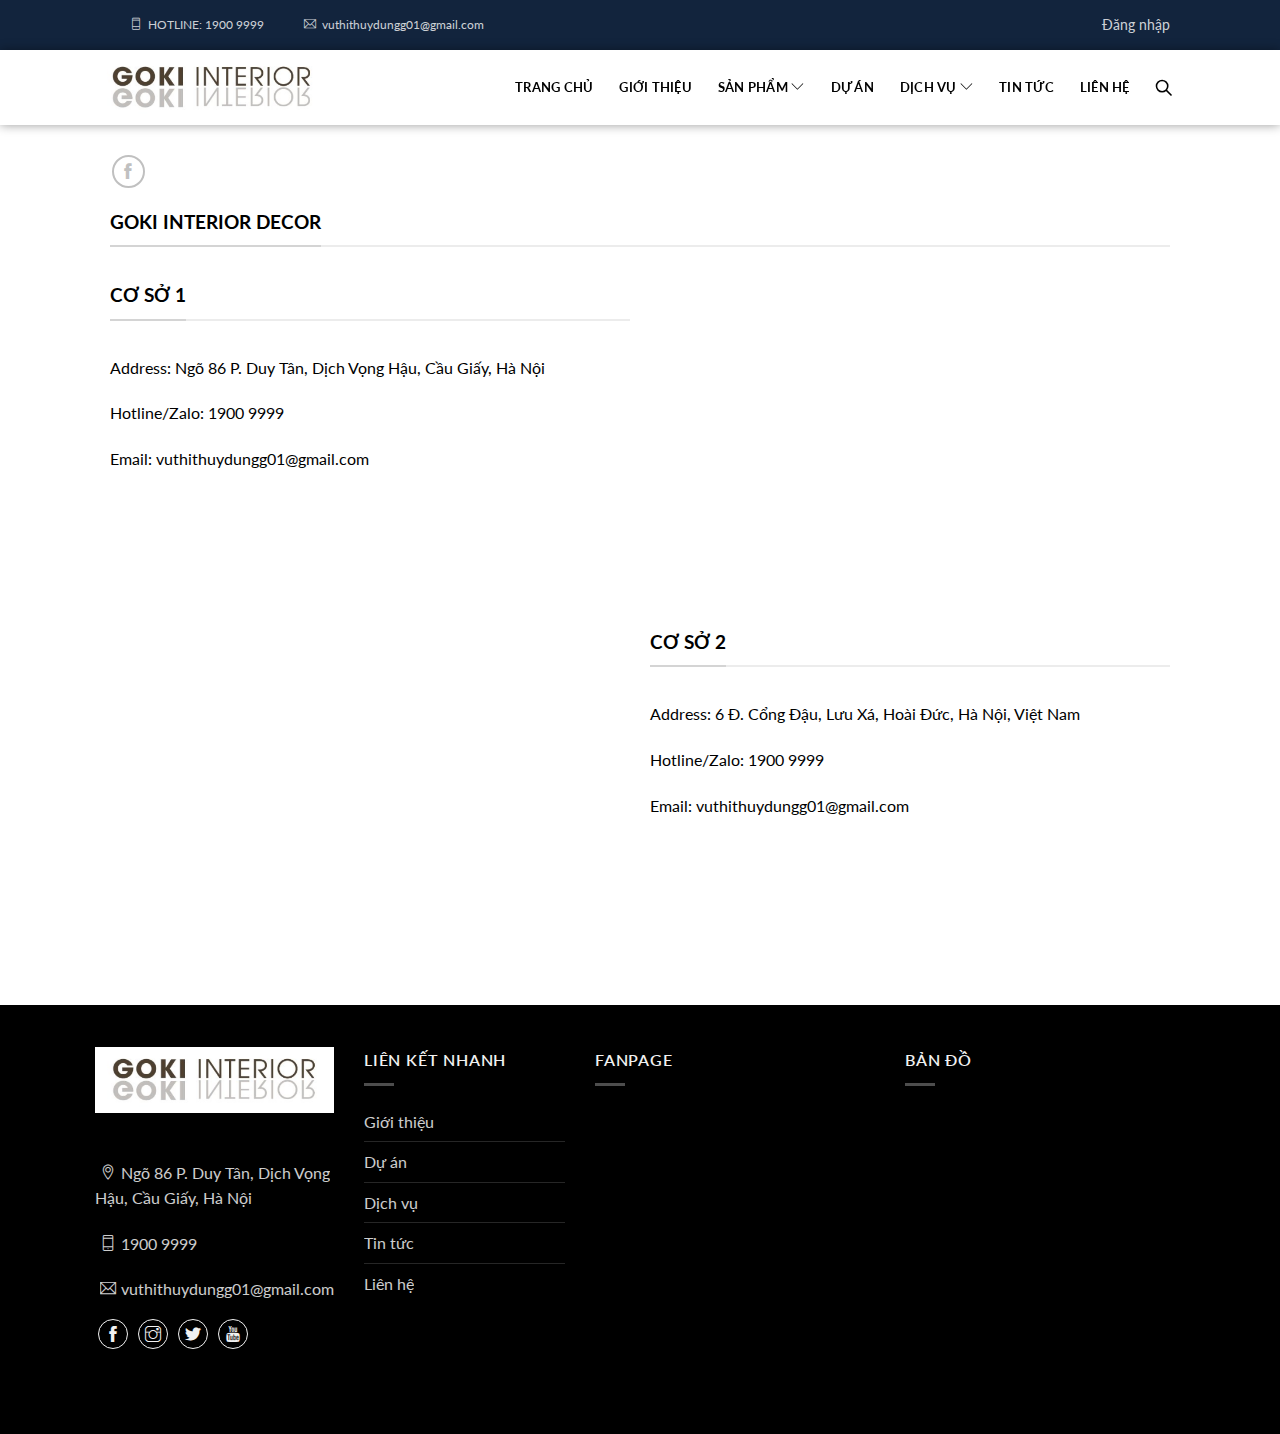
<file: contact/contact.html>
<!DOCTYPE html>
<html lang="en">

    <head>
        <meta charset="UTF-8">
        <meta http-equiv="X-UA-Compatible" content="IE=edge">
        <meta name="viewport" content="width=device-width, initial-scale=1.0">
        <title>Liên Hệ</title>
        <link rel="stylesheet" href="../assets/css/style.css">
        <link rel="stylesheet" href="./assets/css/style-contact.css">
        <link rel="stylesheet"
            href="../assets/fonts/themify-icons/themify-icons.css">
        <link rel="preconnect" href="https://fonts.googleapis.com">
        <link rel="preconnect" href="https://fonts.gstatic.com" crossorigin>
        <link
            href="https://fonts.googleapis.com/css2?family=Grape+Nuts&family=Lato:wght@300;400&display=swap"
            rel="stylesheet">
    </head>

    <body>
        <div id="all-header">
            <div id="header1">
                <div class="main-header1 row">
                    <div id="support">
                        <p><a href="tel:19009999"><i class="ti-mobile"></i>HOTLINE:
                                1900 9999</a></p>
                        <p><a href="mailto:vuthithuydungg01@gmail.com"><i
                                    class="ti-email"></i>vuthithuydungg01@gmail.com</a></p>
                    </div>
                    <div id="signin">
                        <p><a class="js-sign-in">Đăng nhập</a></p>
                    </div>
                </div>
            </div>
            <div id="header2">
                <div class="main-header2 row">
                    <a href="../index.html"><img src="../assets/img/logo1.png"
                            alt="logo" class="logo-img"></a>

                    <ul id="nav">
                        <li><a href="../index.html">Trang chủ</a></li>
                        <li><a href="../about/about.html">Giới thiệu</a></li>
                        <li><a href="../more-product/more-product.html">Sản phẩm
                                <i class="ti-angle-down"></i></a>
                            <ul class="subnav-product">
                                <li><a href="../more-product/more-product.html">Phòng
                                        khách</a></li>
                                <li><a href="../more-product/more-product.html">Phòng
                                        ngủ</a></li>
                                <li><a href="../more-product/more-product.html">Tủ
                                        bếp</a></li>
                                <li><a href="../more-product/more-product.html">Văn
                                        phòng</a></li>
                                <li><a href="../more-product/more-product.html">Đồ
                                        trang trí</a></li>
                            </ul>
                        </li>
                        <li><a href="../project/project.html">Dự án</a></li>
                        <li><a href="../index.html">Dịch vụ <i
                                    class="ti-angle-down"></i></a>
                            <ul class="subnav-service">
                                <li><a href="#pd21">Nội thất căn hộ</a></li>
                                <li><a href="#pd22">Nội thất văn phòng</a></li>
                                <li><a href="#pd23">Nội thất cửa hàng</a></li>
                            </ul>
                        </li>
                        <li><a href="../news/news.html">Tin tức</a></li>
                        <li><a href="#">Liên hệ</a></li>
                        <li><a class="js-search"><i class="ti-search"></i></a></li>
                    </ul>
                </div>
                <div class="nav-bars-tablet">
                    <a href="#" class="js-menu"><i class="ti-menu"></i>MENU</a>
                </div>
                <div class="nav-bars-mobile">
                    <a href="#" class="js-menu"><i class="ti-menu"></i></a>
                </div>
                <div class="nav-tablet js-nav-tablet">
                    <div class="nav-tablet-container js-nav-tablet-container">
                        <ul class="nav-sidebar">
                            <li>
                                <div class="main-modal-search">
                                    <div class="modal-search-input">
                                        <input type="text" placeholder="Tìm kiếm
                                            ...">
                                    </div>
                                    <div class="modal-search-button">
                                        <button id="search"><i
                                                class="ti-search"></i></button>
                                    </div>
                                </div>
                            </li>

                            <li><a href="../index.html">Trang chủ</a></li>
                            <li><a href="../about/about.html">Giới thiệu</a></li>
                            <li><a href="../more-product/more-product.html">Sản
                                    phẩm
                                    <i class="ti-angle-down"></i></a>
                                <ul class="subnav-product">
                                    <li><a
                                            href="../more-product/more-product.html">Phòng
                                            khách</a></li>
                                    <li><a
                                            href="../more-product/more-product.html">Phòng
                                            ngủ</a></li>
                                    <li><a
                                            href="../more-product/more-product.html">Tủ
                                            bếp</a></li>
                                    <li><a
                                            href="../more-product/more-product.html">Văn
                                            phòng</a></li>
                                    <li><a
                                            href="../more-product/more-product.html">Đồ
                                            trang trí</a></li>
                                </ul>
                            </li>
                            <li><a href="../project/project.html">Dự án</a></li>
                            <li><a href="../index.html">Dịch vụ <i
                                        class="ti-angle-down"></i></a>
                                <ul class="subnav-service">
                                    <li><a href="#pd21">Nội thất căn hộ</a></li>
                                    <li><a href="#pd22">Nội thất văn phòng</a></li>
                                    <li><a href="#pd23">Nội thất cửa hàng</a></li>
                                </ul>
                            </li>
                            <li><a href="../news/news.html">Tin tức</a></li>
                            <li><a href="#">Liên hệ</a></li>
                            <li>
                                <div class="footer-social">
                                    <a
                                        href="https://www.facebook.com/noithatgoki26/"><i
                                            class="ti-facebook"></i></a>
                                    <a
                                        href="https://www.instagram.com/_vuthuydungg_/"><i
                                            class="ti-instagram"></i></a>
                                    <a href="#"><i class="ti-twitter-alt"></i></a>
                                    <a
                                        href="https://www.youtube.com/channel/UCHsYPSIbmbQ1-Oi2ttwi-Gg/featured"><i
                                            class="ti-youtube"></i></a>
                                </div>
                            </li>
                        </ul>
                    </div>
                </div>
            </div>
        </div>
        <div class="main-contact row">
            <div class="fb-icon">
                <a href="https://www.facebook.com/noithatgoki26/"><i
                        class="ti-facebook"></i></a>
            </div>
            <div class="contact-text">
                <div class="contact-text-h3">
                    <h3>GOKI INTERIOR DECOR</h3>
                </div>
            </div>
            <div class="sub-about">
                <div class="about-text">
                    <div class="about-text-h3">
                        <h3>CƠ SỞ 1</h3>
                    </div>
                    <p>Address: Ngõ 86 P. Duy Tân, Dịch Vọng Hậu, Cầu Giấy, Hà
                        Nội</p>
                    <p>Hotline/Zalo: 1900 9999</p>
                    <p>Email: vuthithuydungg01@gmail.com</p>
                </div>
                <div class="about-map">
                    <iframe
                        src="https://www.google.com/maps/embed?pb=!1m18!1m12!1m3!1d29789.41945928875!2d105.72602206786458!3d21.045588953296914!2m3!1f0!2f0!3f0!3m2!1i1024!2i768!4f13.1!3m3!1m2!1s0x313455aefc315d85%3A0x4cb002803fb15c3f!2zQ8O0bmcgVHkgQ-G7lSBQaOG6p24gR29raSBWaeG7h3QgTmFt!5e0!3m2!1svi!2s!4v1654145684804!5m2!1svi!2s"
                        width="520" height="300" style="border:0;"
                        allowfullscreen="" loading="lazy"
                        referrerpolicy="no-referrer-when-downgrade"></iframe>
                </div>
            </div>
            <div class="sub-about">
                <div class="about-map">
                    <iframe
                        src="https://www.google.com/maps/embed?pb=!1m18!1m12!1m3!1d29786.609227472753!2d105.6699961423874!3d21.059631797493125!2m3!1f0!2f0!3f0!3m2!1i1024!2i768!4f13.1!3m3!1m2!1s0x313454313aac6f5d%3A0xb07e6e47ae251908!2zQ8O0bmcgVHkgQ-G7lSBQaOG6p24gR29raSBWaeG7h3QgTmFt!5e0!3m2!1svi!2s!4v1655720166942!5m2!1svi!2s"
                        width="520" height="300" style="border:0;"
                        allowfullscreen="" loading="lazy"
                        referrerpolicy="no-referrer-when-downgrade"></iframe>
                </div>
                <div class="about-text">
                    <div class="about-text-h3">
                        <h3>CƠ SỞ 2</h3>
                    </div>
                    <p>Address: 6 Đ. Cổng Đậu, Lưu Xá, Hoài Đức, Hà Nội, Việt
                        Nam</p>
                    <p>Hotline/Zalo: 1900 9999</p>
                    <p>Email: vuthithuydungg01@gmail.com</p>
                </div>

            </div>
        </div>
        <div id="footer">
            <div class="row col pd-42">
                <div class="mg-15">
                    <div class="footer-info col-4">
                        <a href="../index.html"><img
                                src="../assets/img/logo1.png" alt="logo"
                                class="logo-img"></a>
                        <p><a href=""><i class="ti-location-pin"></i>Ngõ 86 P.
                                Duy
                                Tân, Dịch Vọng Hậu, Cầu Giấy, Hà Nội</a></p>
                        <p><a href="tel:19009999"><i class="ti-mobile"></i>1900
                                9999</a></p>
                        <p><a href="mailto:vuthithuydungg01@gmail.com"><i
                                    class="ti-email"></i>vuthithuydungg01@gmail.com</a></p>
                        <div class="footer-social">
                            <a href="https://www.facebook.com/noithatgoki26/"><i
                                    class="ti-facebook"></i></a>
                            <a href="https://www.instagram.com/_vuthuydungg_/"><i
                                    class="ti-instagram"></i></a>
                            <a href=""><i class="ti-twitter-alt"></i></a>
                            <a
                                href="https://www.youtube.com/channel/UCHsYPSIbmbQ1-Oi2ttwi-Gg/featured"><i
                                    class="ti-youtube"></i></a>
                        </div>
                    </div>
                    <div class="footer-links col-4">
                        <div class="footer-links-title">LIÊN KẾT NHANH</div>
                        <div class="footer-divider"></div>
                        <div class="footer-links-nav">
                            <ul class="main-nav">
                                <li><a href="../about/about.html">Giới thiệu</a></li>
                                <li><a href="../project/project.html">Dự án</a></li>
                                <li><a href="../index.html">Dịch vụ</a></li>
                                <li><a href="../news/news.html">Tin tức</a></li>
                                <li><a href="#">Liên hệ</a></li>
                            </ul>
                        </div>
                    </div>
                    <div class="footer-fanpage col-4">
                        <div class="footer-fanpage-title">FANPAGE</div>
                        <div class="footer-divider"></div>
                        <iframe
                            src="https://www.facebook.com/plugins/page.php?href=https%3A%2F%2Fwww.facebook.com%2Fnoithatgoki26&tabs=timeline&width=280&height=180&small_header=true&adapt_container_width=true&hide_cover=false&show_facepile=true&appId"
                            width="280" height="180"
                            style="border:none;overflow:hidden" scrolling="no"
                            frameborder="0"
                            allowfullscreen="true" allow="autoplay;
                            clipboard-write; encrypted-media;
                            picture-in-picture;
                            web-share"></iframe>
                    </div>
                    <div class="footer-map col-4">
                        <div class="footer-map-title">BẢN ĐỒ</div>
                        <div class="footer-divider"></div>
                        <iframe
                            src="https://www.google.com/maps/embed?pb=!1m18!1m12!1m3!1d29789.41945928875!2d105.72602206786458!3d21.045588953296914!2m3!1f0!2f0!3f0!3m2!1i1024!2i768!4f13.1!3m3!1m2!1s0x313455aefc315d85%3A0x4cb002803fb15c3f!2zQ8O0bmcgVHkgQ-G7lSBQaOG6p24gR29raSBWaeG7h3QgTmFt!5e0!3m2!1svi!2s!4v1654145684804!5m2!1svi!2s"
                            width="280" height="180" style="border:0;"
                            allowfullscreen="" loading="lazy"
                            referrerpolicy="no-referrer-when-downgrade"></iframe>
                    </div>
                </div>
            </div>
        </div>
        <div class="modal">
            <div class="modal-container js-modal-container">
                <div class="main-modal">
                    <h3>ĐĂNG NHẬP</h3>
                    <div class="sub-modal">
                        <label for="" class="label-name">
                            Tên tài khoản hoặc địa chỉ email *
                        </label>
                        <input type="text" class="modal-input">
                    </div>
                    <div class="sub-modal">
                        <label for="" class="label-name">
                            Mật khẩu *
                        </label>
                        <input type="password" class="modal-input">
                    </div>
                    <div class="sub-modal" id="il">
                        <button id="signin">
                            ĐĂNG NHẬP
                        </button>
                        <div id="checkbox">
                            <input type="checkbox" name="" id="">
                            <label for="" class="label-name">
                                Ghi nhớ mật khẩu
                            </label>
                        </div>
                    </div>
                    <p><a href="">Quên mật khẩu?</a></p>
                </div>
                <div class="main-modal">
                    <h3>ĐĂNG KÝ</h3>
                    <div class="sub-modal">
                        <label for="" class="label-name">
                            Tên tài khoản *
                        </label>
                        <input type="text" class="modal-input">
                    </div>
                    <div class="sub-modal">
                        <label for="" class="label-name">
                            Địa chỉ email *
                        </label>
                        <input type="email" class="modal-input">
                    </div>
                    <div class="sub-modal">
                        <label for="" class="label-name">
                            Mật khẩu *
                        </label>
                        <input type="password" class="modal-input">
                    </div>
                    <button id="signup">
                        ĐĂNG KÝ
                    </button>
                </div>
            </div>
        </div>
        <div class="modal-search">
            <div class="main-modal-search js-main-modal-search">
                <div class="modal-search-input">
                    <input type="text" placeholder="Tìm kiếm ...">
                </div>
                <div class="modal-search-button">
                    <button id="search"><i class="ti-search"></i></button>
                </div>
            </div>
        </div>
        <script src="../main.js"></script>
    </body>

</html>
</file>
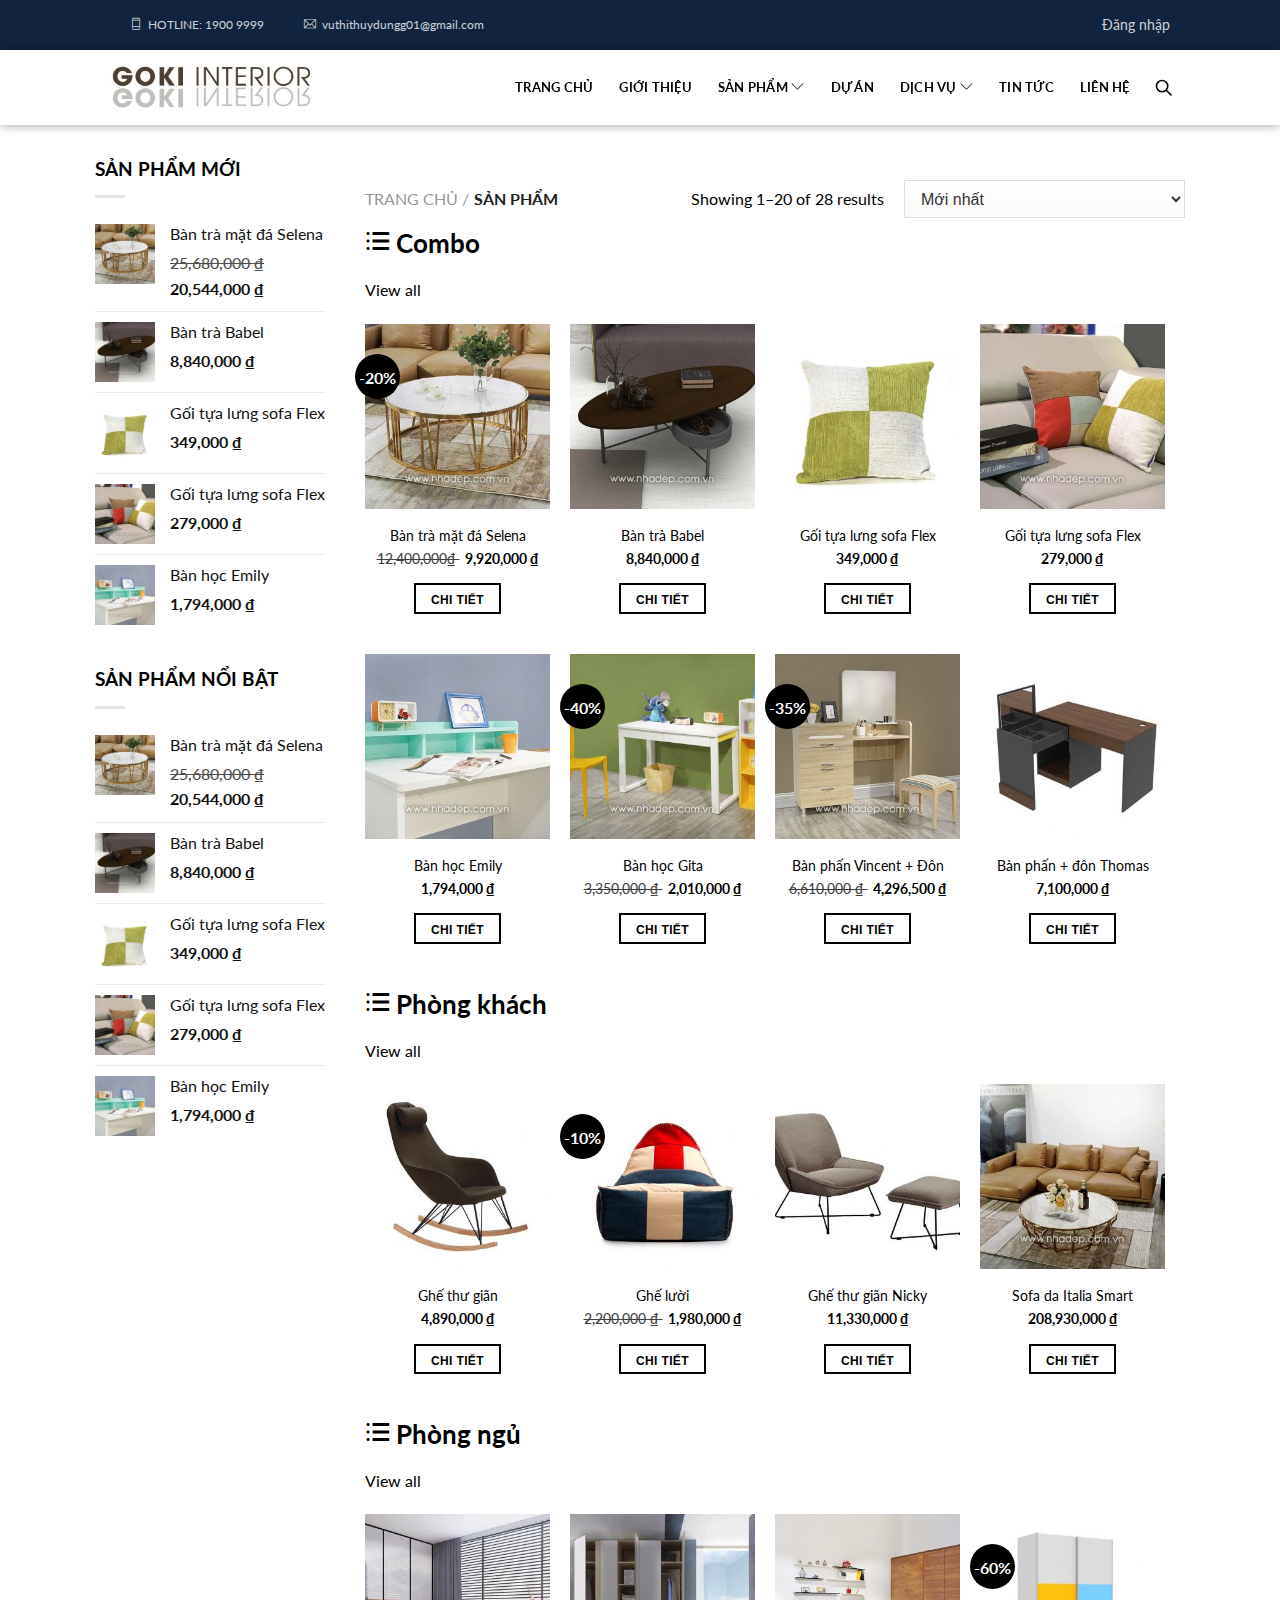
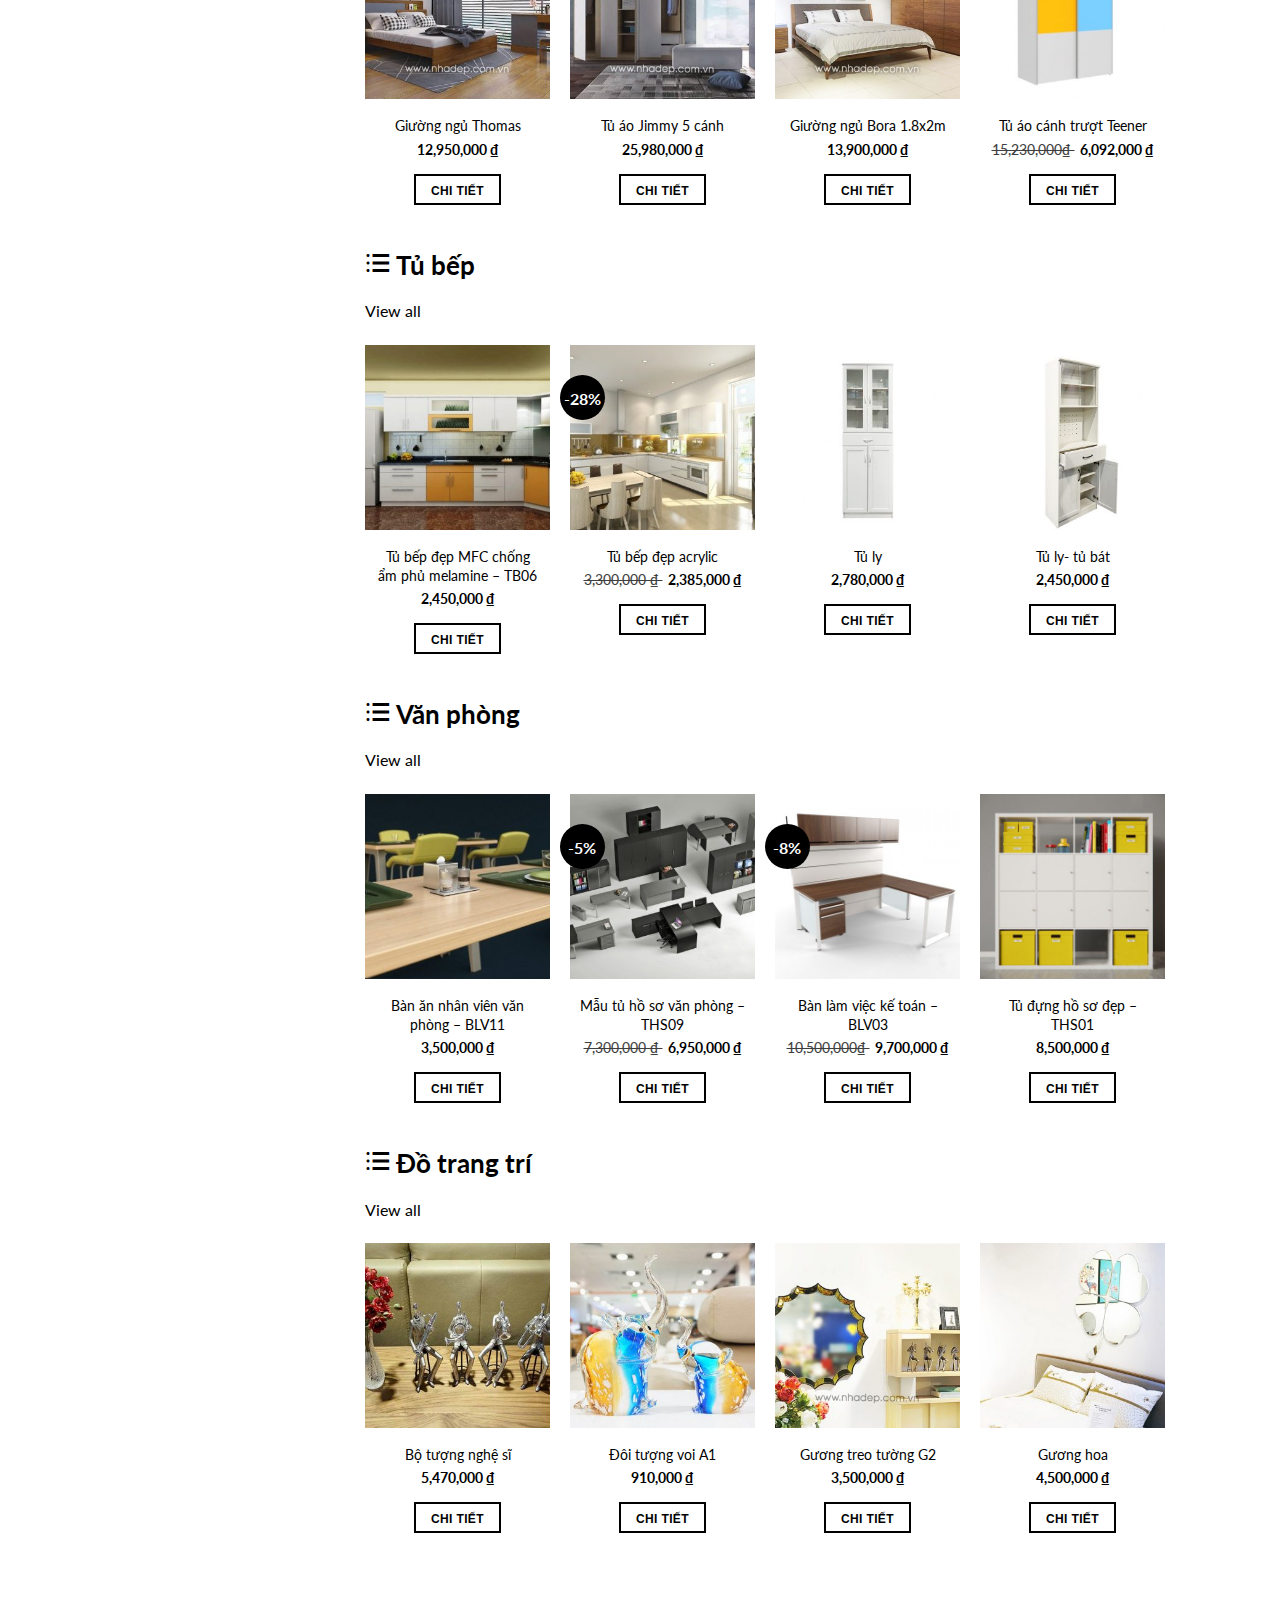
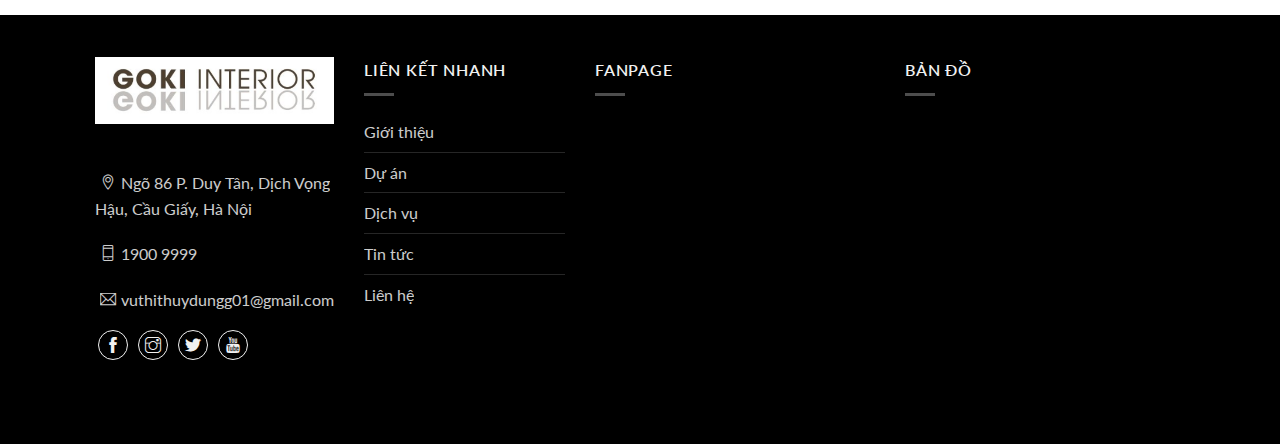
<file: more-product/more-product.html>
<!DOCTYPE html>
<html lang="en">

<head>
    <meta charset="UTF-8">
    <meta http-equiv="X-UA-Compatible" content="IE=edge">
    <meta name="viewport" content="width=device-width, initial-scale=1.0">
    <title>Sản Phẩm</title>
    <link rel="stylesheet" href="../assets/css/style.css">
    <link rel="stylesheet" href="./assets/css/style-product.css">
    <link rel="stylesheet" href="../assets/fonts/themify-icons/themify-icons.css">
    <link rel="preconnect" href="https://fonts.googleapis.com">
    <link rel="preconnect" href="https://fonts.gstatic.com" crossorigin>
    <link href="https://fonts.googleapis.com/css2?family=Grape+Nuts&family=Lato:wght@300;400&display=swap"
        rel="stylesheet">
</head>
</head>

<body>
    <div id="all-header">
        <div id="header1">
            <div class="main-header1 row">
                <div id="support">
                    <p><a href="tel:19009999"><i class="ti-mobile"></i>HOTLINE:
                            1900 9999</a></p>
                    <p><a href="mailto:vuthithuydungg01@gmail.com"><i
                                class="ti-email"></i>vuthithuydungg01@gmail.com</a></p>
                </div>
                <div id="signin">
                    <p><a class="js-sign-in">Đăng nhập</a></p>
                </div>
            </div>
        </div>
        <div id="header2">
            <div class="main-header2 row">
                <a href="../index.html"><img src="../assets/img/logo1.png" alt="logo" class="logo-img"></a>

                <ul id="nav">
                    <li><a href="../index.html">Trang chủ</a></li>
                    <li><a href="../about/about.html">Giới thiệu</a></li>
                    <li><a href="#">Sản phẩm <i class="ti-angle-down"></i></a>
                        <ul class="subnav-product">
                            <li><a href="#pd1">Phòng khách</a></li>
                            <li><a href="#pd2">Phòng ngủ</a></li>
                            <li><a href="#pd3">Tủ bếp</a></li>
                            <li><a href="#pd4">Văn phòng</a></li>
                            <li><a href="#pd5">Đồ trang trí</a></li>
                        </ul>
                    </li>
                    <li><a href="../project/project.html">Dự án</a></li>
                    <li><a href="../index.html">Dịch vụ <i class="ti-angle-down"></i></a>
                        <ul class="subnav-service">
                            <li><a href="#pd21">Nội thất căn hộ</a></li>
                            <li><a href="#pd22">Nội thất văn phòng</a></li>
                            <li><a href="#pd23">Nội thất cửa hàng</a></li>
                        </ul>
                    </li>
                    <li><a href="../news/news.html">Tin tức</a></li>
                    <li><a href="../contact/contact.html">Liên hệ</a></li>
                    <li><a class="js-search"><i class="ti-search"></i></a></li>
                </ul>
            </div>
            <div class="nav-bars-tablet">
                <a href="#" class="js-menu"><i class="ti-menu"></i>MENU</a>
            </div>
            <div class="nav-bars-mobile">
                <a href="#" class="js-menu"><i class="ti-menu"></i></a>
            </div>
            <div class="nav-tablet js-nav-tablet">
                <div class="nav-tablet-container js-nav-tablet-container">
                    <ul class="nav-sidebar">
                        <li>
                            <div class="main-modal-search">
                                <div class="modal-search-input">
                                    <input type="text" placeholder="Tìm kiếm ...">
                                </div>
                                <div class="modal-search-button">
                                    <button id="search"><i class="ti-search"></i></button>
                                </div>
                            </div>
                        </li>

                        <li><a href="../index.html">Trang chủ</a></li>
                        <li><a href="../about/about.html">Giới thiệu</a></li>
                        <li><a href="#">Sản phẩm <i class="ti-angle-down"></i></a>
                            <ul class="subnav-product">
                                <li><a href="#pd1">Phòng khách</a></li>
                                <li><a href="#pd2">Phòng ngủ</a></li>
                                <li><a href="#pd3">Tủ bếp</a></li>
                                <li><a href="#pd4">Văn phòng</a></li>
                                <li><a href="#pd5">Đồ trang trí</a></li>
                            </ul>
                        </li>
                        <li><a href="../project/project.html">Dự án</a></li>
                        <li><a href="../index.html">Dịch vụ <i class="ti-angle-down"></i></a>
                            <ul class="subnav-service">
                                <li><a href="#pd21">Nội thất căn hộ</a></li>
                                <li><a href="#pd22">Nội thất văn phòng</a></li>
                                <li><a href="#pd23">Nội thất cửa hàng</a></li>
                            </ul>
                        </li>
                        <li><a href="../news/news.html">Tin tức</a></li>
                        <li><a href="../contact/contact.html">Liên hệ</a></li>
                        <li>
                            <div class="footer-social">
                                <a href="https://www.facebook.com/noithatgoki26/"><i class="ti-facebook"></i></a>
                                <a href="https://www.instagram.com/_vuthuydungg_/"><i class="ti-instagram"></i></a>
                                <a href="#"><i class="ti-twitter-alt"></i></a>
                                <a href="https://www.youtube.com/channel/UCHsYPSIbmbQ1-Oi2ttwi-Gg/featured"><i
                                        class="ti-youtube"></i></a>
                            </div>
                        </li>
                    </ul>
                </div>
            </div>
        </div>
    </div>
    <div class="main-product">
        <div class="row col">
            <div class="js-new-product">
                <div class="prouct-portfolio">
                    <h3>SẢN PHẨM MỚI</h3>
                    <div class="footer-divider prouct-divider"></div>
                    <ul class="nav">
                        <li><a href="#">
                                <img src="./assets/img/prd1.jpg" alt="">
                                <div class="product-info">
                                    <div class="product-name">
                                        Bàn trà mặt đá Selena
                                    </div>
                                    <del>
                                        25,680,000 ₫
                                    </del>
                                    <div class="product-price">
                                        20,544,000 ₫
                                    </div>
                                </div>
                            </a></li>
                        <li><a href="#">
                                <img src="./assets/img/prd2.jpg" alt="">
                                <div class="product-info">
                                    <div class="product-name">
                                        Bàn trà Babel
                                    </div>
                                    <div class="product-price">
                                        8,840,000 ₫
                                    </div>
                                </div>
                            </a></li>
                        <li><a href="#">
                                <img src="./assets/img/prd3.jpg" alt="">
                                <div class="product-info">
                                    <div class="product-name">
                                        Gối tựa lưng sofa Flex
                                    </div>
                                    <div class="product-price">
                                        349,000 ₫
                                    </div>
                                </div>
                            </a></li>
                        <li><a href="#">
                                <img src="./assets/img/prd4.jpg" alt="">
                                <div class="product-info">
                                    <div class="product-name">
                                        Gối tựa lưng sofa Flex
                                    </div>
                                    <div class="product-price">
                                        279,000 ₫
                                    </div>
                                </div>
                            </a></li>
                        <li><a href="#">
                                <img src="./assets/img/prd5.jpg" alt="">
                                <div class="product-info">
                                    <div class="product-name">
                                        Bàn học Emily
                                    </div>
                                    <div class="product-price">
                                        1,794,000 ₫
                                    </div>
                                </div>
                            </a></li>
                    </ul>

                    <h3 class="pt-30">SẢN PHẨM NỔI BẬT</h3>
                    <div class="footer-divider prouct-divider"></div>
                    <ul class="nav">
                        <li><a href="#">
                                <img src="./assets/img/prd1.jpg" alt="">
                                <div class="product-info">
                                    <div class="product-name">
                                        Bàn trà mặt đá Selena
                                    </div>
                                    <del>
                                        25,680,000 ₫
                                    </del>
                                    <div class="product-price">
                                        20,544,000 ₫
                                    </div>
                                </div>
                            </a></li>
                        <li><a href="#">
                                <img src="./assets/img/prd2.jpg" alt="">
                                <div class="product-info">
                                    <div class="product-name">
                                        Bàn trà Babel
                                    </div>
                                    <div class="product-price">
                                        8,840,000 ₫
                                    </div>
                                </div>
                            </a></li>
                        <li><a href="#">
                                <img src="./assets/img/prd3.jpg" alt="">
                                <div class="product-info">
                                    <div class="product-name">
                                        Gối tựa lưng sofa Flex
                                    </div>
                                    <div class="product-price">
                                        349,000 ₫
                                    </div>
                                </div>
                            </a></li>
                        <li><a href="#">
                                <img src="./assets/img/prd4.jpg" alt="">
                                <div class="product-info">
                                    <div class="product-name">
                                        Gối tựa lưng sofa Flex
                                    </div>
                                    <div class="product-price">
                                        279,000 ₫
                                    </div>
                                </div>
                            </a></li>
                        <li><a href="#">
                                <img src="./assets/img/prd5.jpg" alt="">
                                <div class="product-info">
                                    <div class="product-name">
                                        Bàn học Emily
                                    </div>
                                    <div class="product-price">
                                        1,794,000 ₫
                                    </div>
                                </div>
                            </a></li>
                    </ul>
                </div>
            </div>
            <div class="products">
                <div class="product-header">
                    <div class="product-breadcrumb">
                        <a href="../index.html">TRANG CHỦ / </a>
                        <h4>SẢN PHẨM</h4>
                    </div>
                    <div class="nav-product">
                        <a href="#" class="js-product"><i class="ti-menu"></i>LỌC</a>
                    </div>
                    <div class="product-sort">
                        <!-- <p>
                            Showing 1–20 of 28 results
                        </p> -->
                        <label for="sort">Showing 1–20 of 28 results </label>
                        <select name="sort" id="sort">
                            <option value="">Mới nhất</option>
                            <option value="">Thứ tự theo mức độ phổ biến</option>
                            <option value="">Thứ tự theo điểm đánh giá</option>
                            <option value="">Thứ tự theo giá cao xuống thấp</option>
                            <option value="">Thứ tự theo giá thấp lên cao</option>
                        </select>
                    </div>
                </div>
                <div class="product-list">
                    <h2><a href=""><i class="ti-menu-alt"></i>Combo</a></h2>
                    <p>View all</p>
                    <div class="main-product-list ">
                        <div class="pr-col">
                            <div class="product pr-col-4">
                                <img src="./assets/img/prd1.jpg" alt="">
                                <div class="product-text-box">
                                    <div class="product-name">
                                        Bàn trà mặt đá Selena
                                    </div>
                                    <div class="product-price">
                                        <del>
                                            12,400,000₫
                                        </del>
                                        9,920,000 ₫
                                    </div>
                                    <button class="btn"><a href="./product-details.html">Chi tiết</a></button>
                                </div>
                                <div class="badge-container">
                                    <div class="badge-inner">
                                        -20%
                                    </div>
                                </div>
                            </div>
                            <div class="product pr-col-4">
                                <img src="./assets/img/prd2.jpg" alt="">
                                <div class="product-text-box">
                                    <div class="product-name">
                                        Bàn trà Babel
                                    </div>
                                    <div class="product-price">
                                        8,840,000 ₫
                                    </div>
                                    <button class="btn"><a href="./product-details.html">Chi tiết</a></button>
                                </div>
                            </div>
                            <div class="product pr-col-4">
                                <img src="./assets/img/prd3.jpg" alt="">
                                <div class="product-text-box">
                                    <div class="product-name">
                                        Gối tựa lưng sofa Flex
                                    </div>
                                    <div class="product-price">
                                        349,000 ₫
                                    </div>
                                    <button class="btn"><a href="./product-details.html">Chi tiết</a></button>
                                </div>
                            </div>
                            <div class="product pr-col-4">
                                <img src="./assets/img/prd4.jpg" alt="">
                                <div class="product-text-box">
                                    <div class="product-name">
                                        Gối tựa lưng sofa Flex
                                    </div>
                                    <div class="product-price">
                                        279,000 ₫
                                    </div>
                                    <button class="btn"><a href="./product-details.html">Chi tiết</a></button>
                                </div>
                            </div>
                        </div>
                        <div class="pr-col">
                            <div class="product pr-col-4">
                                <img src="./assets/img/prd5.jpg" alt="">
                                <div class="product-text-box">
                                    <div class="product-name">
                                        Bàn học Emily
                                    </div>
                                    <div class="product-price">
                                        1,794,000 ₫
                                    </div>
                                    <button class="btn"><a href="./product-details.html">Chi tiết</a></button>
                                </div>
                            </div>
                            <div class="product pr-col-4">
                                <img src="./assets/img/prd6.jpg" alt="">
                                <div class="product-text-box">
                                    <div class="product-name">
                                        Bàn học Gita
                                    </div>
                                    <div class="product-price">
                                        <del>
                                            3,350,000 ₫
                                        </del>
                                        2,010,000 ₫
                                    </div>
                                    <button class="btn"><a href="./product-details.html">Chi tiết</a></button>
                                </div>
                                <div class="badge-container">
                                    <div class="badge-inner">
                                        -40%
                                    </div>
                                </div>
                            </div>
                            <div class="product pr-col-4">
                                <img src="./assets/img/prd7.jpg" alt="">
                                <div class="product-text-box">
                                    <div class="product-name">
                                        Bàn phấn Vincent + Đôn
                                    </div>
                                    <div class="product-price">
                                        <del>
                                            6,610,000 ₫
                                        </del>
                                        4,296,500 ₫
                                    </div>
                                    <button class="btn"><a href="./product-details.html">Chi tiết</a></button>
                                </div>
                                <div class="badge-container">
                                    <div class="badge-inner">
                                        -35%
                                    </div>
                                </div>
                            </div>
                            <div class="product pr-col-4">
                                <img src="./assets/img/prd8.jpg" alt="">
                                <div class="product-text-box">
                                    <div class="product-name">
                                        Bàn phấn + đôn Thomas
                                    </div>
                                    <div class="product-price">
                                        7,100,000 ₫
                                    </div>
                                    <button class="btn"><a href="./product-details.html">Chi tiết</a></button>
                                </div>
                            </div>
                        </div>
                    </div>
                </div>
                <div id="pd1" class="product-list">
                    <h2><a href=""><i class="ti-menu-alt"></i>Phòng khách</a></h2>
                    <p>View all</p>
                    <div class="main-product-list ">
                        <div class="pr-col">
                            <div class="product pr-col-4">
                                <img src="./assets/img/prd9.jpg" alt="">
                                <div class="product-text-box">
                                    <div class="product-name">
                                        Ghế thư giãn
                                    </div>
                                    <div class="product-price">
                                        4,890,000 ₫
                                    </div>
                                    <button class="btn"><a href="./product-details.html">Chi tiết</a></button>
                                </div>
                            </div>
                            <div class="product pr-col-4">
                                <img src="./assets/img/prd10.jpg" alt="">
                                <div class="product-text-box">
                                    <div class="product-name">
                                        Ghế lười
                                    </div>
                                    <div class="product-price">
                                        <del>
                                            2,200,000 ₫
                                        </del>
                                        1,980,000 ₫
                                    </div>
                                    <button class="btn"><a href="./product-details.html">Chi tiết</a></button>
                                </div>
                                <div class="badge-container">
                                    <div class="badge-inner">
                                        -10%
                                    </div>
                                </div>
                            </div>
                            <div class="product pr-col-4">
                                <img src="./assets/img/prd11.jpg" alt="">
                                <div class="product-text-box">
                                    <div class="product-name">
                                        Ghế thư giãn Nicky
                                    </div>
                                    <div class="product-price">
                                        11,330,000 ₫
                                    </div>
                                    <button class="btn"><a href="./product-details.html">Chi tiết</a></button>
                                </div>
                            </div>
                            <div class="product pr-col-4">
                                <img src="./assets/img/prd12.jpg" alt="">
                                <div class="product-text-box">
                                    <div class="product-name">
                                        Sofa da Italia Smart
                                    </div>
                                    <div class="product-price">
                                        208,930,000 ₫
                                    </div>
                                    <button class="btn"><a href="./product-details.html">Chi tiết</a></button>
                                </div>
                            </div>
                        </div>
                    </div>
                </div>
                <div id="pd2" class="product-list">
                    <h2><a href=""><i class="ti-menu-alt"></i>Phòng ngủ</a></h2>
                    <p>View all</p>
                    <div class="main-product-list ">
                        <div class="pr-col">
                            <div class="product pr-col-4">
                                <img src="./assets/img/prd13.jpg" alt="">
                                <div class="product-text-box">
                                    <div class="product-name">
                                        Giường ngủ Thomas
                                    </div>
                                    <div class="product-price">
                                        12,950,000 ₫
                                    </div>
                                    <button class="btn"><a href="./product-details.html">Chi tiết</a></button>
                                </div>
                            </div>
                            <div class="product pr-col-4">
                                <img src="./assets/img/prd14.jpg" alt="">
                                <div class="product-text-box">
                                    <div class="product-name">
                                        Tủ áo Jimmy 5 cánh
                                    </div>
                                    <div class="product-price">
                                        25,980,000 ₫
                                    </div>
                                    <button class="btn"><a href="./product-details.html">Chi tiết</a></button>
                                </div>
                            </div>
                            <div class="product pr-col-4">
                                <img src="./assets/img/prd15.jpg" alt="">
                                <div class="product-text-box">
                                    <div class="product-name">
                                        Giường ngủ Bora 1.8x2m
                                    </div>
                                    <div class="product-price">
                                        13,900,000 ₫
                                    </div>
                                    <button class="btn"><a href="./product-details.html">Chi tiết</a></button>
                                </div>
                            </div>
                            <div class="product pr-col-4">
                                <img src="./assets/img/prd16.jpg" alt="">
                                <div class="product-text-box">
                                    <div class="product-name">
                                        Tủ áo cánh trượt Teener
                                    </div>
                                    <div class="product-price">
                                        <del>
                                            15,230,000₫
                                        </del>
                                        6,092,000 ₫
                                    </div>
                                    <button class="btn"><a href="./product-details.html">Chi tiết</a></button>
                                </div>
                                <div class="badge-container">
                                    <div class="badge-inner">
                                        -60%
                                    </div>
                                </div>
                            </div>
                        </div>
                    </div>
                </div>
                <div id="pd3" class="product-list">
                    <h2><a href=""><i class="ti-menu-alt"></i>Tủ bếp</a></h2>
                    <p>View all</p>
                    <div class="main-product-list ">
                        <div class="pr-col">
                            <div class="product pr-col-4">
                                <img src="./assets/img/prd17.jpg" alt="">
                                <div class="product-text-box">
                                    <div class="product-name">
                                        Tủ bếp đẹp MFC chống ẩm phủ melamine – TB06
                                    </div>
                                    <div class="product-price">
                                        2,450,000 ₫
                                    </div>
                                    <button class="btn"><a href="./product-details.html">Chi tiết</a></button>
                                </div>
                            </div>
                            <div class="product pr-col-4">
                                <img src="./assets/img/prd18.jpg" alt="">
                                <div class="product-text-box">
                                    <div class="product-name">
                                        Tủ bếp đẹp acrylic
                                    </div>
                                    <div class="product-price">
                                        <del>
                                            3,300,000 ₫
                                        </del>
                                        2,385,000 ₫
                                    </div>
                                    <button class="btn"><a href="./product-details.html">Chi tiết</a></button>
                                </div>
                                <div class="badge-container">
                                    <div class="badge-inner">
                                        -28%
                                    </div>
                                </div>
                            </div>
                            <div class="product pr-col-4">
                                <img src="./assets/img/prd19.jpg" alt="">
                                <div class="product-text-box">
                                    <div class="product-name">
                                        Tủ ly
                                    </div>
                                    <div class="product-price">
                                        2,780,000 ₫
                                    </div>
                                    <button class="btn"><a href="./product-details.html">Chi tiết</a></button>
                                </div>
                            </div>
                            <div class="product pr-col-4">
                                <img src="./assets/img/prd20.jpg" alt="">
                                <div class="product-text-box">
                                    <div class="product-name">
                                        Tủ ly- tủ bát
                                    </div>
                                    <div class="product-price">
                                        2,450,000 ₫
                                    </div>
                                    <button class="btn"><a href="./product-details.html">Chi tiết</a></button>
                                </div>
                            </div>
                        </div>
                    </div>
                </div>
                <div id="pd4" class="product-list">
                    <h2><a href=""><i class="ti-menu-alt"></i>Văn phòng</a></h2>
                    <p>View all</p>
                    <div class="main-product-list ">
                        <div class="pr-col">
                            <div class="product pr-col-4">
                                <img src="./assets/img/prd21.jpg" alt="">
                                <div class="product-text-box">
                                    <div class="product-name">
                                        Bàn ăn nhân viên văn phòng – BLV11
                                    </div>
                                    <div class="product-price">
                                        3,500,000 ₫
                                    </div>
                                    <button class="btn"><a href="./product-details.html">Chi tiết</a></button>
                                </div>
                            </div>
                            <div class="product pr-col-4">
                                <img src="./assets/img/prd22.jpg" alt="">
                                <div class="product-text-box">
                                    <div class="product-name">
                                        Mẫu tủ hồ sơ văn phòng – THS09
                                    </div>
                                    <div class="product-price">
                                        <del>
                                            7,300,000 ₫
                                        </del>
                                        6,950,000 ₫
                                    </div>
                                    <button class="btn"><a href="./product-details.html">Chi tiết</a></button>
                                </div>
                                <div class="badge-container">
                                    <div class="badge-inner">
                                        -5%
                                    </div>
                                </div>
                            </div>
                            <div class="product pr-col-4">
                                <img src="./assets/img/prd23.jpg" alt="">
                                <div class="product-text-box">
                                    <div class="product-name">
                                        Bàn làm việc kế toán – BLV03
                                    </div>
                                    <div class="product-price">
                                        <del>
                                            10,500,000₫
                                        </del>
                                        9,700,000 ₫
                                    </div>
                                    <button class="btn"><a href="./product-details.html">Chi tiết</a></button>
                                </div>
                                <div class="badge-container">
                                    <div class="badge-inner">
                                        -8%
                                    </div>
                                </div>
                            </div>
                            <div class="product pr-col-4">
                                <img src="./assets/img/prd24.jpg" alt="">
                                <div class="product-text-box">
                                    <div class="product-name">
                                        Tủ đựng hồ sơ đẹp – THS01
                                    </div>
                                    <div class="product-price">
                                        8,500,000 ₫
                                    </div>
                                    <button class="btn"><a href="./product-details.html">Chi tiết</a></button>
                                </div>
                            </div>
                        </div>
                    </div>
                </div>
                <div id="pd5" class="product-list">
                    <h2><a href=""><i class="ti-menu-alt"></i>Đồ trang trí</a></h2>
                    <p>View all</p>
                    <div class="main-product-list ">
                        <div class="pr-col">
                            <div class="product pr-col-4">
                                <img src="./assets/img/prd25.jpg" alt="">
                                <div class="product-text-box">
                                    <div class="product-name">
                                        Bộ tượng nghệ sĩ
                                    </div>
                                    <div class="product-price">
                                        5,470,000 ₫
                                    </div>
                                    <button class="btn"><a href="./product-details.html">Chi tiết</a></button>
                                </div>
                            </div>
                            <div class="product pr-col-4">
                                <img src="./assets/img/prd26.jpg" alt="">
                                <div class="product-text-box">
                                    <div class="product-name">
                                        Đôi tượng voi A1
                                    </div>
                                    <div class="product-price">
                                        910,000 ₫
                                    </div>
                                    <button class="btn"><a href="./product-details.html">Chi tiết</a></button>
                                </div>
                            </div>
                            <div class="product pr-col-4">
                                <img src="./assets/img/prd27.jpg" alt="">
                                <div class="product-text-box">
                                    <div class="product-name">
                                        Gương treo tường G2
                                    </div>
                                    <div class="product-price">
                                        3,500,000 ₫
                                    </div>
                                    <button class="btn"><a href="./product-details.html">Chi tiết</a></button>
                                </div>
                            </div>
                            <div class="product pr-col-4">
                                <img src="./assets/img/prd28.jpg" alt="">
                                <div class="product-text-box">
                                    <div class="product-name">
                                        Gương hoa
                                    </div>
                                    <div class="product-price">
                                        4,500,000 ₫
                                    </div>
                                    <button class="btn"><a href="./product-details.html">Chi tiết</a></button>
                                </div>
                            </div>
                        </div>
                    </div>
                </div>
            </div>
        </div>
        <div id="footer">
            <div class="row col pd-42">
                <div class="mg-15">
                    <div class="footer-info col-4">
                        <a href="../index.html"><img src="../assets/img/logo1.png" alt="logo" class="logo-img"></a>
                        <p><a href=""><i class="ti-location-pin"></i>Ngõ 86 P.
                                Duy
                                Tân, Dịch Vọng Hậu, Cầu Giấy, Hà Nội</a></p>
                        <p><a href="tel:19009999"><i class="ti-mobile"></i>1900
                                9999</a></p>
                        <p><a href="mailto:vuthithuydungg01@gmail.com"><i
                                    class="ti-email"></i>vuthithuydungg01@gmail.com</a></p>
                        <div class="footer-social">
                            <a href="https://www.facebook.com/noithatgoki26/"><i class="ti-facebook"></i></a>
                            <a href="https://www.instagram.com/_vuthuydungg_/"><i class="ti-instagram"></i></a>
                            <a href=""><i class="ti-twitter-alt"></i></a>
                            <a href="https://www.youtube.com/channel/UCHsYPSIbmbQ1-Oi2ttwi-Gg/featured"><i
                                    class="ti-youtube"></i></a>
                        </div>
                    </div>
                    <div class="footer-links col-4">
                        <div class="footer-links-title">LIÊN KẾT NHANH</div>
                        <div class="footer-divider"></div>
                        <div class="footer-links-nav">
                            <ul class="main-nav">
                                <li><a href="../about/about.html">Giới thiệu</a></li>
                                <li><a href="../project/project.html">Dự án</a></li>
                                <li><a href="../index.html">Dịch vụ</a></li>
                                <li><a href="../news/news.html">Tin tức</a></li>
                                <li><a href="../contact/contact.html">Liên hệ</a></li>
                            </ul>
                        </div>
                    </div>
                    <div class="footer-fanpage col-4">
                        <div class="footer-fanpage-title">FANPAGE</div>
                        <div class="footer-divider"></div>
                        <iframe
                            src="https://www.facebook.com/plugins/page.php?href=https%3A%2F%2Fwww.facebook.com%2Fnoithatgoki26&tabs=timeline&width=280&height=180&small_header=true&adapt_container_width=true&hide_cover=false&show_facepile=true&appId"
                            width="280" height="180" style="border:none;overflow:hidden" scrolling="no" frameborder="0"
                            allowfullscreen="true" allow="autoplay;
                            clipboard-write; encrypted-media;
                            picture-in-picture;
                            web-share"></iframe>
                    </div>
                    <div class="footer-map col-4">
                        <div class="footer-map-title">BẢN ĐỒ</div>
                        <div class="footer-divider"></div>
                        <iframe
                            src="https://www.google.com/maps/embed?pb=!1m18!1m12!1m3!1d29789.41945928875!2d105.72602206786458!3d21.045588953296914!2m3!1f0!2f0!3f0!3m2!1i1024!2i768!4f13.1!3m3!1m2!1s0x313455aefc315d85%3A0x4cb002803fb15c3f!2zQ8O0bmcgVHkgQ-G7lSBQaOG6p24gR29raSBWaeG7h3QgTmFt!5e0!3m2!1svi!2s!4v1654145684804!5m2!1svi!2s"
                            width="280" height="180" style="border:0;" allowfullscreen="" loading="lazy"
                            referrerpolicy="no-referrer-when-downgrade"></iframe>
                    </div>
                </div>
            </div>
        </div>
    </div>
    <div class="modal">
        <div class="modal-container js-modal-container">
            <div class="main-modal">
                <h3>ĐĂNG NHẬP</h3>
                <div class="sub-modal">
                    <label for="" class="label-name">
                        Tên tài khoản hoặc địa chỉ email *
                    </label>
                    <input type="text" class="modal-input">
                </div>
                <div class="sub-modal">
                    <label for="" class="label-name">
                        Mật khẩu *
                    </label>
                    <input type="password" class="modal-input">
                </div>
                <div class="sub-modal" id="il">
                    <button id="signin">
                        ĐĂNG NHẬP
                    </button>
                    <div id="checkbox">
                        <input type="checkbox" name="" id="">
                        <label for="" class="label-name">
                            Ghi nhớ mật khẩu
                        </label>
                    </div>
                </div>
                <p><a href="">Quên mật khẩu?</a></p>
            </div>

            <div class="main-modal">
                <h3>ĐĂNG KÝ</h3>
                <div class="sub-modal">
                    <label for="" class="label-name">
                        Tên tài khoản *
                    </label>
                    <input type="text" class="modal-input">
                </div>
                <div class="sub-modal">
                    <label for="" class="label-name">
                        Địa chỉ email *
                    </label>
                    <input type="email" class="modal-input">
                </div>
                <div class="sub-modal">
                    <label for="" class="label-name">
                        Mật khẩu *
                    </label>
                    <input type="password" class="modal-input">
                </div>
                <button id="signup">
                    ĐĂNG KÝ
                </button>
            </div>
        </div>
    </div>
    <div class="modal-search">
        <div class="main-modal-search js-main-modal-search">
            <div class="modal-search-input">
                <input type="text" placeholder="Tìm kiếm ... ">
            </div>
            <div class="modal-search-button">
                <button id="search"><i class="ti-search"></i></button>
            </div>
        </div>
    </div>
    <script src="../main.js"></script>
    <script src="./more-product.js"></script>
</body>

</html>
</file>
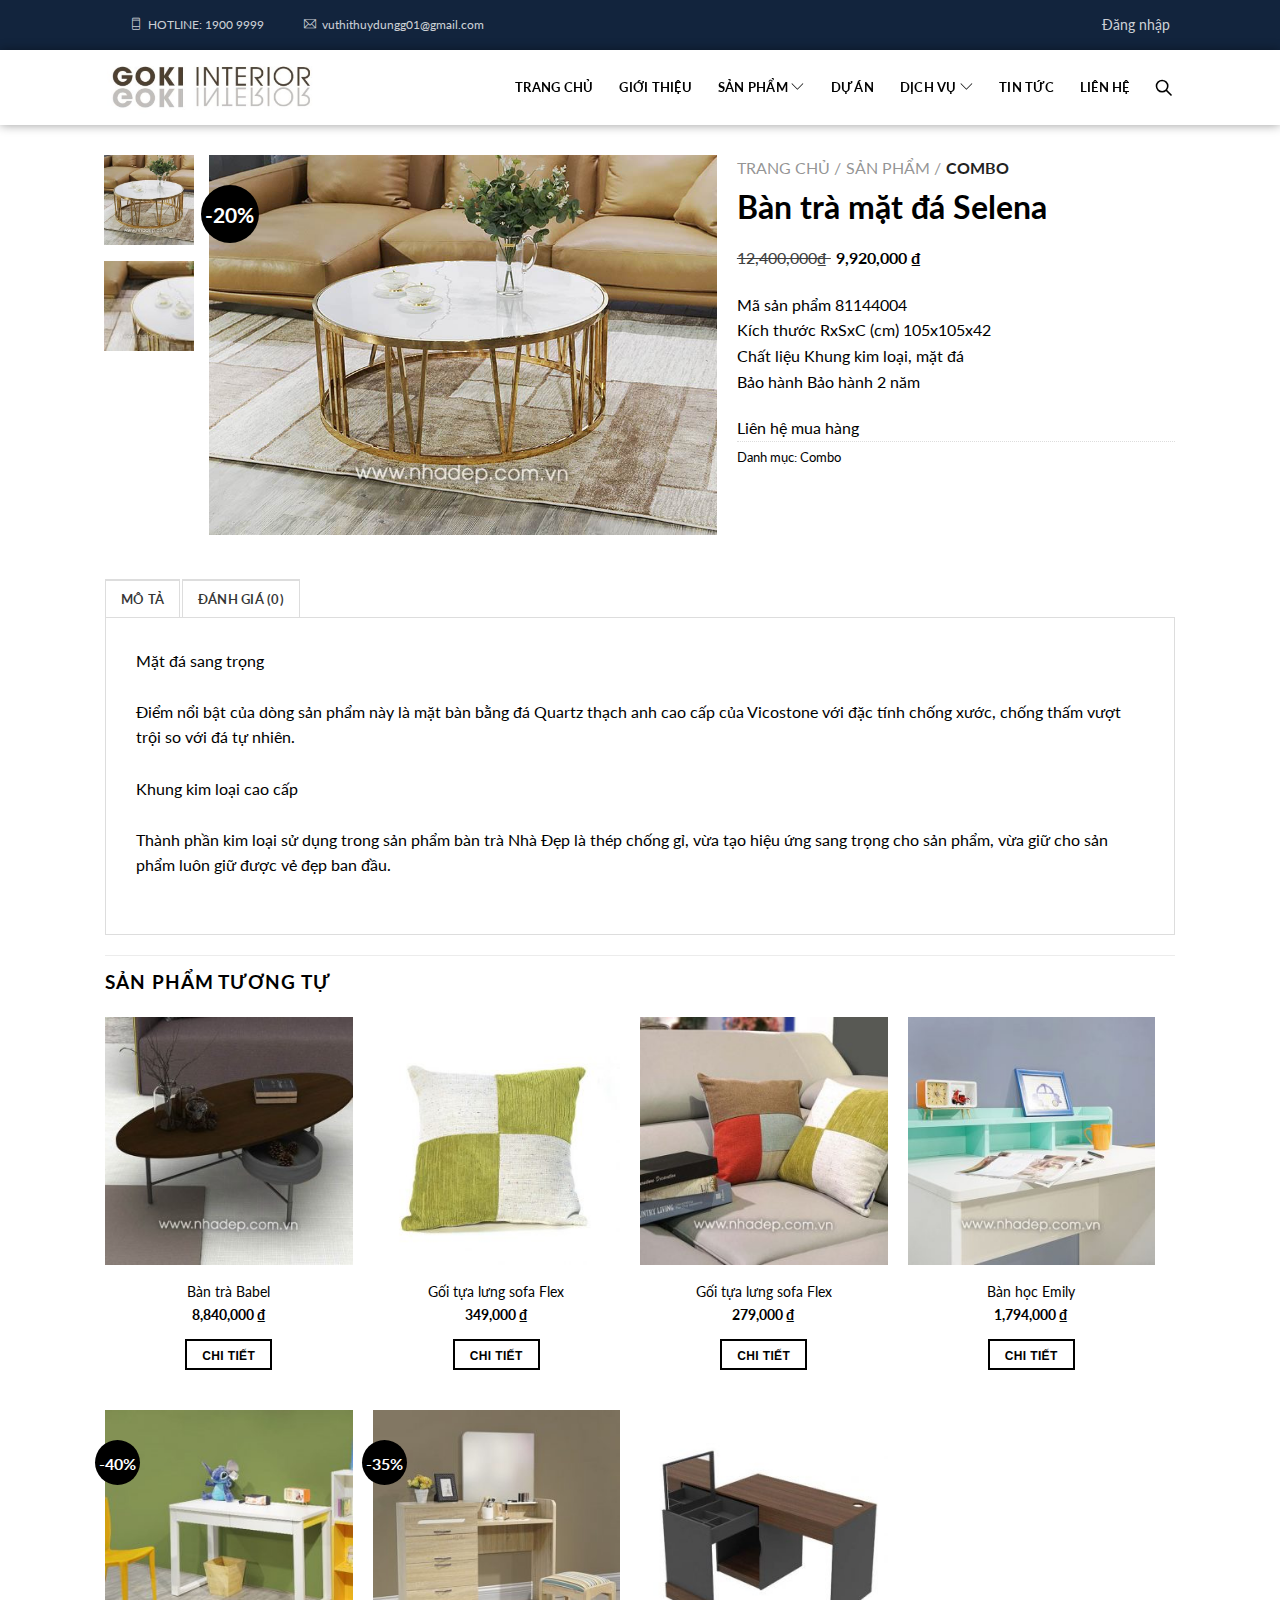
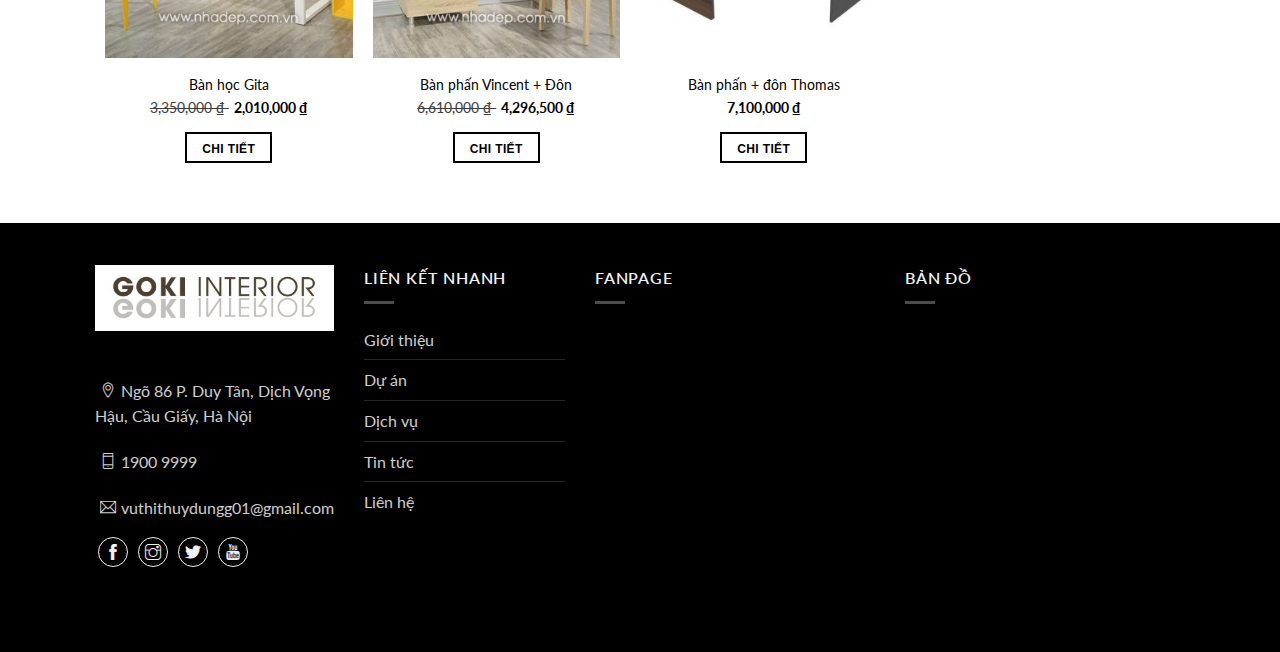
<file: more-product/product-details.html>
<!DOCTYPE html>
<html lang="en">

<head>
    <meta charset="UTF-8">
    <meta http-equiv="X-UA-Compatible" content="IE=edge">
    <meta name="viewport" content="width=device-width, initial-scale=1.0">
    <title>Chi tiết sản phẩm</title>
    <link rel="stylesheet" href="../assets/css/style.css">
    <link rel="stylesheet" href="./assets/css/style-product.css">
    <link rel="stylesheet" href="./assets/css/style-product-details.css">
    <link rel="stylesheet" href="../assets/fonts/themify-icons/themify-icons.css">
    <link rel="preconnect" href="https://fonts.googleapis.com">
    <link rel="preconnect" href="https://fonts.gstatic.com" crossorigin>
    <link href="https://fonts.googleapis.com/css2?family=Grape+Nuts&family=Lato:wght@300;400&display=swap"
        rel="stylesheet">
</head>

<body>
    <div id="all-header">
        <div id="header1">
            <div class="main-header1 row">
                <div id="support">
                    <p><a href="tel:19009999"><i class="ti-mobile"></i>HOTLINE:
                            1900 9999</a></p>
                    <p><a href="mailto:vuthithuydungg01@gmail.com"><i
                                class="ti-email"></i>vuthithuydungg01@gmail.com</a></p>
                </div>
                <div id="signin">
                    <p><a class="js-sign-in">Đăng nhập</a></p>
                </div>
            </div>
        </div>
        <div id="header2">
            <div class="main-header2 row">
                <a href="../index.html"><img src="../assets/img/logo1.png" alt="logo" class="logo-img"></a>

                <ul id="nav">
                    <li><a href="../index.html">Trang chủ</a></li>
                    <li><a href="../about/about.html">Giới thiệu</a></li>
                    <li><a href="./more-product.html">Sản phẩm <i class="ti-angle-down"></i></a>
                        <ul class="subnav-product">
                            <li><a href="./more-product.html">Phòng khách</a></li>
                            <li><a href="./more-product.html">Phòng ngủ</a></li>
                            <li><a href="./more-product.html">Tủ bếp</a></li>
                            <li><a href="./more-product.html">Văn phòng</a></li>
                            <li><a href="./more-product.html">Đồ trang trí</a></li>
                        </ul>
                    </li>
                    <li><a href="../project/project.html">Dự án</a></li>
                    <li><a href="../index.html">Dịch vụ <i class="ti-angle-down"></i></a>
                        <ul class="subnav-service">
                            <li><a href="#pd21">Nội thất căn hộ</a></li>
                            <li><a href="#pd22">Nội thất văn phòng</a></li>
                            <li><a href="#pd23">Nội thất cửa hàng</a></li>
                        </ul>
                    </li>
                    <li><a href="../news/news.html">Tin tức</a></li>
                    <li><a href="../contact/contact.html">Liên hệ</a></li>
                    <li><a class="js-search"><i class="ti-search"></i></a></li>
                </ul>
            </div>
            <div class="nav-bars-tablet">
                <a href="#" class="js-menu"><i class="ti-menu"></i>MENU</a>
            </div>
            <div class="nav-bars-mobile">
                <a href="#" class="js-menu"><i class="ti-menu"></i></a>
            </div>
            <div class="nav-tablet js-nav-tablet">
                <div class="nav-tablet-container js-nav-tablet-container">
                    <ul class="nav-sidebar">
                        <li>
                            <div class="main-modal-search">
                                <div class="modal-search-input">
                                    <input type="text" placeholder="Tìm kiếm ...">
                                </div>
                                <div class="modal-search-button">
                                    <button id="search"><i class="ti-search"></i></button>
                                </div>
                            </div>
                        </li>

                        <li><a href="../index.html">Trang chủ</a></li>
                        <li><a href="../about/about.html">Giới thiệu</a></li>
                        <li><a href="./more-product.html">Sản phẩm <i class="ti-angle-down"></i></a>
                            <ul class="subnav-product">
                                <li><a href="./more-product.html">Phòng khách</a></li>
                                <li><a href="./more-product.html">Phòng ngủ</a></li>
                                <li><a href="./more-product.html">Tủ bếp</a></li>
                                <li><a href="./more-product.html">Văn phòng</a></li>
                                <li><a href="./more-product.html">Đồ trang trí</a></li>
                            </ul>
                        </li>
                        <li><a href="../project/project.html">Dự án</a></li>
                        <li><a href="../index.html">Dịch vụ <i class="ti-angle-down"></i></a>
                            <ul class="subnav-service">
                                <li><a href="#pd21">Nội thất căn hộ</a></li>
                                <li><a href="#pd22">Nội thất văn phòng</a></li>
                                <li><a href="#pd23">Nội thất cửa hàng</a></li>
                            </ul>
                        </li>
                        <li><a href="../news/news.html">Tin tức</a></li>
                        <li><a href="../contact/contact.html">Liên hệ</a></li>
                        <li>
                            <div class="footer-social">
                                <a href="https://www.facebook.com/noithatgoki26/"><i class="ti-facebook"></i></a>
                                <a href="https://www.instagram.com/_vuthuydungg_/"><i class="ti-instagram"></i></a>
                                <a href="#"><i class="ti-twitter-alt"></i></a>
                                <a href="https://www.youtube.com/channel/UCHsYPSIbmbQ1-Oi2ttwi-Gg/featured"><i
                                        class="ti-youtube"></i></a>
                            </div>
                        </li>
                    </ul>
                </div>
            </div>
        </div>
    </div>
    <div class="main-product-details row">
        <div class="nav-img">
            <img src="./assets/img/prd1.jpg" alt="">
            <img src="./assets/img/prd1.1.jpg" alt="">
        </div>
        <div class="main-img">
            <div class="badge-container">
                <div class="badge-inner">
                    -20%
                </div>
            </div>
        </div>
        <div class="product-details-info">
            <div class="product-breadcrumb">
                <a href="../index.html">TRANG CHỦ / </a>
                <a href="./more-product.html">SẢN PHẨM / </a>
                <h4>COMBO</h4>
            </div>
            <h1>Bàn trà mặt đá Selena</h1>
            <div class="product-price">
                <del>
                    12,400,000₫
                </del>
                9,920,000 ₫
            </div>
            <div class="product-short-description">
                <p>
                    Mã sản phẩm 81144004 <br> Kích thước RxSxC (cm)
                    105x105x42 <br> Chất liệu Khung kim loại, mặt đá
                    <br> Bảo hành Bảo hành 2 năm <br>
                </p>
            </div>
            <div class="product-contact">
                <p><a href="">Liên hệ mua hàng</a></p>
                <p>Danh mục: <a href="./more-product.html">Combo</a></p>
            </div>
        </div>
    </div>
    <div class="product-details-text row">
        <ul class="product-tab">
            <li class="description-tab js-description-tab"><a href="#">Mô tả</a></li>
            <li class="review-tab js-review-tab"><a href="#">Đánh giá (0)</a></li>
        </ul>
        <div class="tab-panels js-description-tab-panels">
            <p>Mặt đá sang trọng</p>
            <br>
            <p>Điểm nổi bật của dòng sản phẩm này là mặt bàn bằng đá Quartz
                thạch anh cao cấp của Vicostone với đặc tính chống xước,
                chống thấm vượt trội so với đá tự nhiên.</p>
            <br>
            <p>Khung kim loại cao cấp</p>
            <br>
            <p>Thành phần kim loại sử dụng trong sản phẩm bàn trà Nhà Đẹp là
                thép chống gỉ, vừa tạo hiệu ứng sang trọng cho sản phẩm, vừa
                giữ cho sản phẩm luôn giữ được vẻ đẹp ban đầu.</p>
            <br>
        </div>
        <div class="tab-panels js-review-tab-panels">
            <h3>Đánh giá</h3>
            <p>Chưa có đánh giá nào.</p>
            <div class="review-form">
                <h3>Hãy là người đầu tiên nhận xét “Bàn trà mặt đá Selena”</h3>
                <div class="comment-form-rating">
                    <label for="rating">Đánh giá của bạn</label>
                    <div class="star-rating">
                        <p class="star"><i class="ti-star"></i></p>
                        <p class="star"><i class="ti-star"></i><i class="ti-star"></i></p>
                        <p class="star"><i class="ti-star"></i><i class="ti-star"></i><i class="ti-star"></i></p>
                        <p class="star"><i class="ti-star"></i><i class="ti-star"></i><i class="ti-star"></i><i
                                class="ti-star"></i></p>
                        <p class="star"><i class="ti-star"></i><i class="ti-star"></i><i class="ti-star"></i><i
                                class="ti-star"></i><i class="ti-star"></i></p>
                    </div>
                </div>
                <div class="comment-form-comment">
                    <label for="comment">Nhận xét của bạn *</label>
                    <!-- <br> -->
                    <textarea id="comment" name="comment" cols="45" rows="8" required=""></textarea>
                </div>
                <div class="comment-form-author">
                    <div class="author">
                        <label for="author">Tên *</label>
                        <br>
                        <input id="author" name="author" type="text" value="" size="30" required="">
                    </div>
                    <div class="email">
                        <label for="email">Email *</label>
                        <br>
                        <input id="email" name="email" type="email" value="" size="30" required="">
                    </div>
                </div>
                <input name="submit" type="submit" id="submit" class="submit" value="Gửi đi">
            </div>
        </div>
    </div>
    <div class="similar-product row">
        <h3>Sản phẩm tương tự</h3>
        <div class="main-similar-product">
            <div class="pr-col">
                <div class="product pr-col-4">
                    <img src="./assets/img/prd2.jpg" alt="">
                    <div class="product-text-box">
                        <div class="product-name">
                            Bàn trà Babel
                        </div>
                        <div class="product-price">
                            8,840,000 ₫
                        </div>
                        <button class="btn"><a href="../more-product/product-details.html">Chi
                                tiết</a></button>
                    </div>
                </div>
                <div class="product pr-col-4">
                    <img src="./assets/img/prd3.jpg" alt="">
                    <div class="product-text-box">
                        <div class="product-name">
                            Gối tựa lưng sofa Flex
                        </div>
                        <div class="product-price">
                            349,000 ₫
                        </div>
                        <button class="btn"><a href="../more-product/product-details.html">Chi
                                tiết</a></button>
                    </div>
                </div>
                <div class="product pr-col-4">
                    <img src="./assets/img/prd4.jpg" alt="">
                    <div class="product-text-box">
                        <div class="product-name">
                            Gối tựa lưng sofa Flex
                        </div>
                        <div class="product-price">
                            279,000 ₫
                        </div>
                        <button class="btn"><a href="../more-product/product-details.html">Chi
                                tiết</a></button>
                    </div>
                </div>
                <div class="product pr-col-4">
                    <img src="./assets/img/prd5.jpg" alt="">
                    <div class="product-text-box">
                        <div class="product-name">
                            Bàn học Emily
                        </div>
                        <div class="product-price">
                            1,794,000 ₫
                        </div>
                        <button class="btn"><a href="../more-product/product-details.html">Chi
                                tiết</a></button>
                    </div>
                </div>
            </div>
            <div class="pr-col">
                <div class="product pr-col-4">
                    <img src="./assets/img/prd6.jpg" alt="">
                    <div class="product-text-box">
                        <div class="product-name">
                            Bàn học Gita
                        </div>
                        <div class="product-price">
                            <del>
                                3,350,000 ₫
                            </del>
                            2,010,000 ₫
                        </div>
                        <button class="btn"><a href="../more-product/product-details.html">Chi
                                tiết</a></button>
                    </div>
                    <div class="badge-container">
                        <div class="badge-inner">
                            -40%
                        </div>
                    </div>
                </div>
                <div class="product pr-col-4">
                    <img src="./assets/img/prd7.jpg" alt="">
                    <div class="product-text-box">
                        <div class="product-name">
                            Bàn phấn Vincent + Đôn
                        </div>
                        <div class="product-price">
                            <del>
                                6,610,000 ₫
                            </del>
                            4,296,500 ₫
                        </div>
                        <button class="btn"><a href="../more-product/product-details.html">Chi
                                tiết</a></button>
                    </div>
                    <div class="badge-container">
                        <div class="badge-inner">
                            -35%
                        </div>
                    </div>
                </div>
                <div class="product pr-col-4">
                    <img src="./assets/img/prd8.jpg" alt="">
                    <div class="product-text-box">
                        <div class="product-name">
                            Bàn phấn + đôn Thomas
                        </div>
                        <div class="product-price">
                            7,100,000 ₫
                        </div>
                        <button class="btn"><a href="../more-product/product-details.html">Chi
                                tiết</a></button>
                    </div>
                </div>
                <div class="product pr-col-4"></div>
            </div>
        </div>
    </div>
    <div id="footer">
        <div class="row col pd-42">
            <div class="mg-15">
                <div class="footer-info col-4">
                    <a href="../index.html"><img src="../assets/img/logo1.png" alt="logo" class="logo-img"></a>
                    <p><a href=""><i class="ti-location-pin"></i>Ngõ 86 P.
                            Duy
                            Tân, Dịch Vọng Hậu, Cầu Giấy, Hà Nội</a></p>
                    <p><a href="tel:19009999"><i class="ti-mobile"></i>1900
                            9999</a></p>
                    <p><a href="mailto:vuthithuydungg01@gmail.com"><i
                                class="ti-email"></i>vuthithuydungg01@gmail.com</a></p>
                    <div class="footer-social">
                        <a href="https://www.facebook.com/noithatgoki26/"><i class="ti-facebook"></i></a>
                        <a href="https://www.instagram.com/_vuthuydungg_/"><i class="ti-instagram"></i></a>
                        <a href=""><i class="ti-twitter-alt"></i></a>
                        <a href="https://www.youtube.com/channel/UCHsYPSIbmbQ1-Oi2ttwi-Gg/featured"><i
                                class="ti-youtube"></i></a>
                    </div>
                </div>
                <div class="footer-links col-4">
                    <div class="footer-links-title">LIÊN KẾT NHANH</div>
                    <div class="footer-divider"></div>
                    <div class="footer-links-nav">
                        <ul class="main-nav">
                            <li><a href="../about/about.html">Giới thiệu</a></li>
                            <li><a href="../project/project.html">Dự án</a></li>
                            <li><a href="../index.html">Dịch vụ</a></li>
                            <li><a href="../news/news.html">Tin tức</a></li>
                            <li><a href="../contact/contact.html">Liên hệ</a></li>
                        </ul>
                    </div>
                </div>
                <div class="footer-fanpage col-4">
                    <div class="footer-fanpage-title">FANPAGE</div>
                    <div class="footer-divider"></div>
                    <iframe
                        src="https://www.facebook.com/plugins/page.php?href=https%3A%2F%2Fwww.facebook.com%2Fnoithatgoki26&tabs=timeline&width=280&height=180&small_header=true&adapt_container_width=true&hide_cover=false&show_facepile=true&appId"
                        width="280" height="180" style="border:none;overflow:hidden" scrolling="no" frameborder="0"
                        allowfullscreen="true" allow="autoplay;
                            clipboard-write; encrypted-media;
                            picture-in-picture;
                            web-share"></iframe>
                </div>
                <div class="footer-map col-4">
                    <div class="footer-map-title">BẢN ĐỒ</div>
                    <div class="footer-divider"></div>
                    <iframe
                        src="https://www.google.com/maps/embed?pb=!1m18!1m12!1m3!1d29789.41945928875!2d105.72602206786458!3d21.045588953296914!2m3!1f0!2f0!3f0!3m2!1i1024!2i768!4f13.1!3m3!1m2!1s0x313455aefc315d85%3A0x4cb002803fb15c3f!2zQ8O0bmcgVHkgQ-G7lSBQaOG6p24gR29raSBWaeG7h3QgTmFt!5e0!3m2!1svi!2s!4v1654145684804!5m2!1svi!2s"
                        width="280" height="180" style="border:0;" allowfullscreen="" loading="lazy"
                        referrerpolicy="no-referrer-when-downgrade"></iframe>
                </div>
            </div>
        </div>
    </div>
    <div class="modal">
        <div class="modal-container js-modal-container">
            <div class="main-modal">
                <h3>ĐĂNG NHẬP</h3>
                <div class="sub-modal">
                    <label for="" class="label-name">
                        Tên tài khoản hoặc địa chỉ email *
                    </label>
                    <input type="text" class="modal-input">
                </div>
                <div class="sub-modal">
                    <label for="" class="label-name">
                        Mật khẩu *
                    </label>
                    <input type="password" class="modal-input">
                </div>
                <div class="sub-modal" id="il">
                    <button id="signin">
                        ĐĂNG NHẬP
                    </button>
                    <div id="checkbox">
                        <input type="checkbox" name="" id="">
                        <label for="" class="label-name">
                            Ghi nhớ mật khẩu
                        </label>
                    </div>
                </div>
                <p><a href="">Quên mật khẩu?</a></p>
            </div>

            <div class="main-modal">
                <h3>ĐĂNG KÝ</h3>
                <div class="sub-modal">
                    <label for="" class="label-name">
                        Tên tài khoản *
                    </label>
                    <input type="text" class="modal-input">
                </div>
                <div class="sub-modal">
                    <label for="" class="label-name">
                        Địa chỉ email *
                    </label>
                    <input type="email" class="modal-input">
                </div>
                <div class="sub-modal">
                    <label for="" class="label-name">
                        Mật khẩu *
                    </label>
                    <input type="password" class="modal-input">
                </div>
                <button id="signup">
                    ĐĂNG KÝ
                </button>
            </div>
        </div>
    </div>
    <div class="modal-search">
        <div class="main-modal-search js-main-modal-search">
            <div class="modal-search-input">
                <input type="text" placeholder="Tìm kiếm ...">
            </div>
            <div class="modal-search-button">
                <button id="search"><i class="ti-search"></i></button>
            </div>
        </div>
    </div>
    <script src="../main.js"></script>
    <script src="./product-details.js"></script>
</body>

</html>
</file>
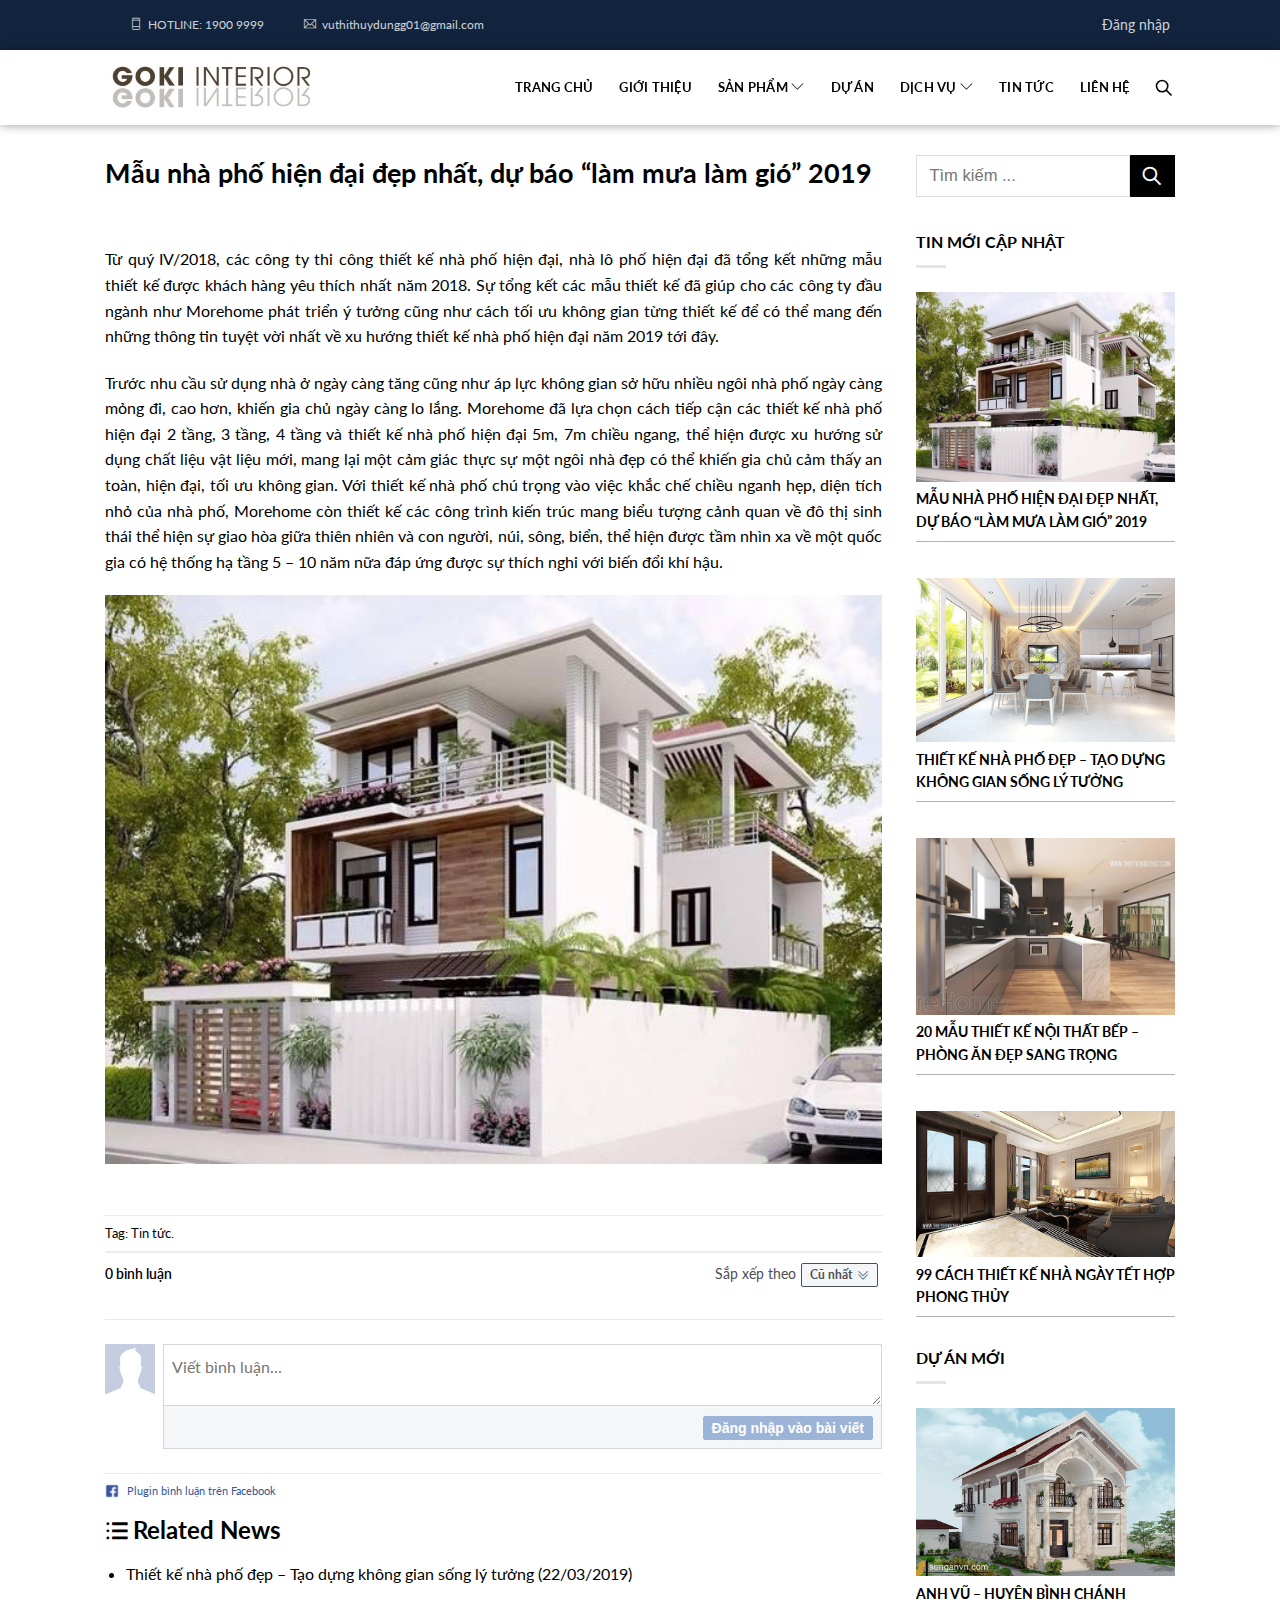
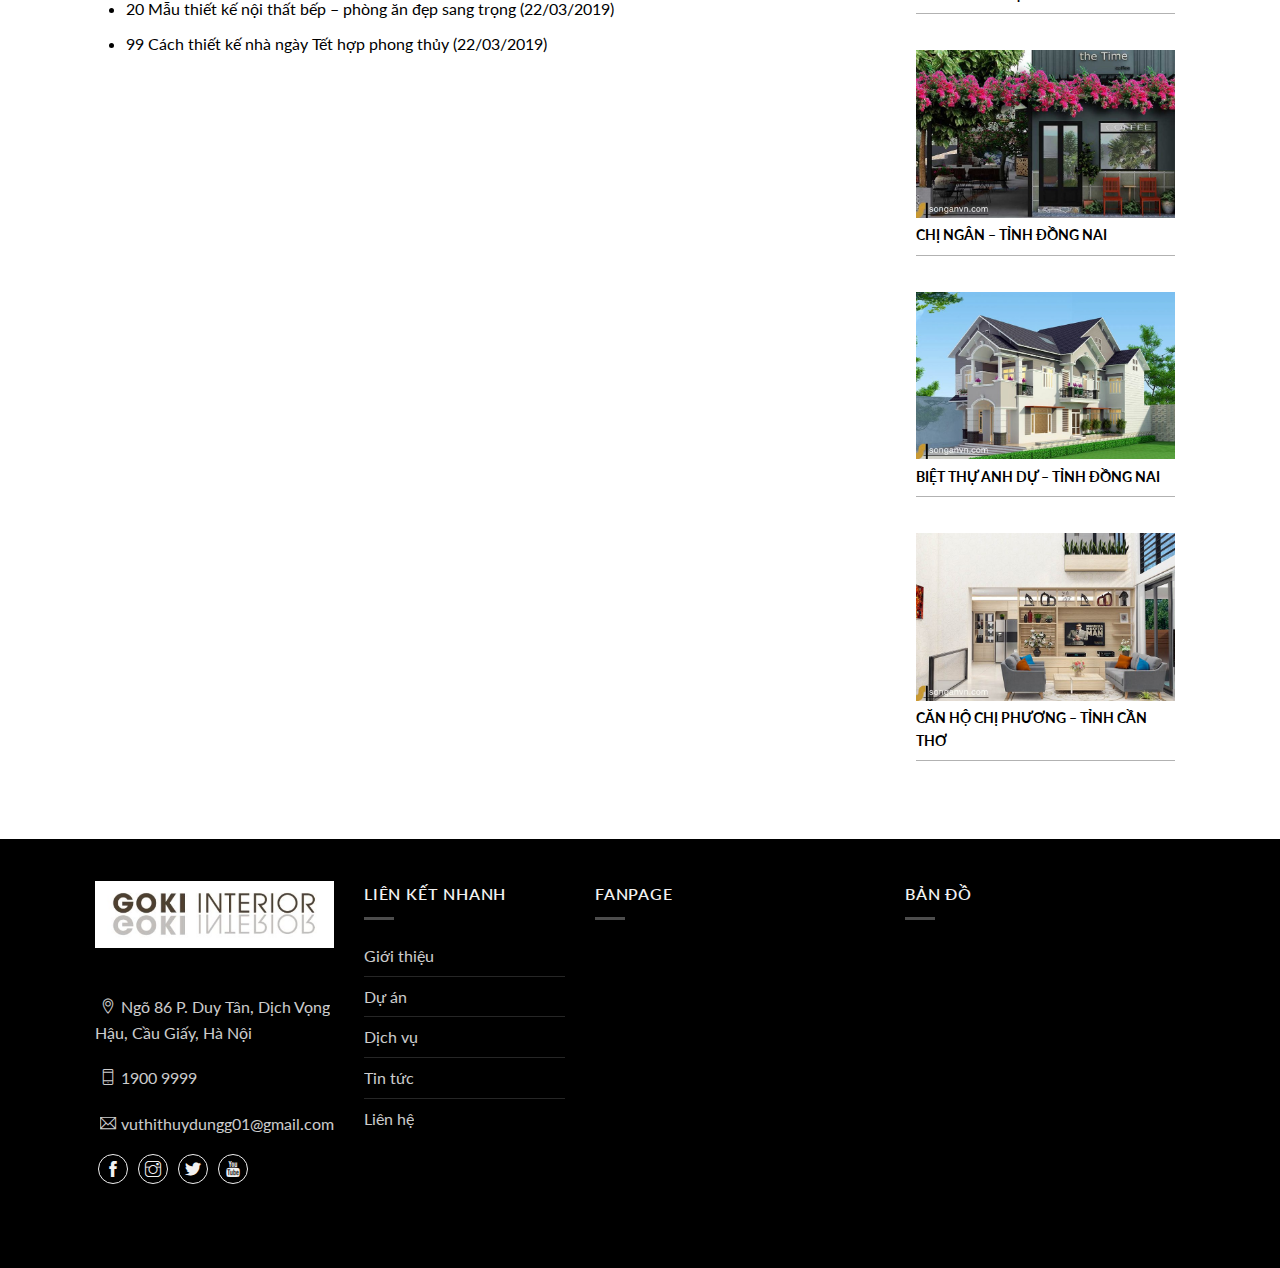
<file: news/more-news.html>
<!DOCTYPE html>
<html lang="en">

<head>
    <meta charset="UTF-8">
    <meta http-equiv="X-UA-Compatible" content="IE=edge">
    <meta name="viewport" content="width=device-width, initial-scale=1.0">
    <title>Tin tức</title>
    <link rel="stylesheet" href="../assets/css/style.css">
    <link rel="stylesheet" href="./assets/css/style-news.css">
    <link rel="stylesheet" href="./assets/css/style-more-news.css">
    <link rel="stylesheet" href="../assets/fonts/themify-icons/themify-icons.css">
    <link rel="preconnect" href="https://fonts.googleapis.com">
    <link rel="preconnect" href="https://fonts.gstatic.com" crossorigin>
    <link href="https://fonts.googleapis.com/css2?family=Grape+Nuts&family=Lato:wght@300;400&display=swap"
        rel="stylesheet">
</head>

<body>
    <div id="all-header">
        <div id="header1">
            <div class="main-header1 row">
                <div id="support">
                    <p><a href="tel:19009999"><i class="ti-mobile"></i>HOTLINE:
                            1900 9999</a></p>
                    <p><a href="mailto:vuthithuydungg01@gmail.com"><i
                                class="ti-email"></i>vuthithuydungg01@gmail.com</a></p>
                </div>
                <div id="signin">
                    <p><a class="js-sign-in">Đăng nhập</a></p>
                </div>
            </div>
        </div>
        <div id="header2">
            <div class="main-header2 row">
                <a href="../index.html"><img src="../assets/img/logo1.png" alt="logo" class="logo-img"></a>

                <ul id="nav">
                    <li><a href="../index.html">Trang chủ</a></li>
                    <li><a href="../about/about.html">Giới thiệu</a></li>
                    <li><a href="../more-product/more-product.html">Sản phẩm
                            <i class="ti-angle-down"></i></a>
                        <ul class="subnav-product">
                            <li><a href="../more-product/more-product.html">Phòng
                                    khách</a></li>
                            <li><a href="../more-product/more-product.html">Phòng
                                    ngủ</a></li>
                            <li><a href="../more-product/more-product.html">Tủ
                                    bếp</a></li>
                            <li><a href="../more-product/more-product.html">Văn
                                    phòng</a></li>
                            <li><a href="../more-product/more-product.html">Đồ
                                    trang trí</a></li>
                        </ul>
                    </li>
                    <li><a href="../project/project.html">Dự án</a></li>
                    <li><a href="../index.html">Dịch vụ <i class="ti-angle-down"></i></a>
                        <ul class="subnav-service">
                            <li><a href="#pd21">Nội thất căn hộ</a></li>
                            <li><a href="#pd22">Nội thất văn phòng</a></li>
                            <li><a href="#pd23">Nội thất cửa hàng</a></li>
                        </ul>
                    </li>
                    <li><a href="./news.html">Tin tức</a></li>
                    <li><a href="../contact/contact.html">Liên hệ</a></li>
                    <li><a class="js-search"><i class="ti-search"></i></a></li>
                </ul>
            </div>
            <div class="nav-bars-tablet">
                <a href="#" class="js-menu"><i class="ti-menu"></i>MENU</a>
            </div>
            <div class="nav-bars-mobile">
                <a href="#" class="js-menu"><i class="ti-menu"></i></a>
            </div>
            <div class="nav-tablet js-nav-tablet">
                <div class="nav-tablet-container js-nav-tablet-container">
                    <ul class="nav-sidebar">
                        <li>
                            <div class="main-modal-search">
                                <div class="modal-search-input">
                                    <input type="text" placeholder="Tìm kiếm ...">
                                </div>
                                <div class="modal-search-button">
                                    <button id="search"><i class="ti-search"></i></button>
                                </div>
                            </div>
                        </li>

                        <li><a href="../index.html">Trang chủ</a></li>
                        <li><a href="../about/about.html">Giới thiệu</a></li>
                        <li><a href="../more-product/more-product.html">Sản phẩm
                                <i class="ti-angle-down"></i></a>
                            <ul class="subnav-product">
                                <li><a href="../more-product/more-product.html">Phòng
                                        khách</a></li>
                                <li><a href="../more-product/more-product.html">Phòng
                                        ngủ</a></li>
                                <li><a href="../more-product/more-product.html">Tủ
                                        bếp</a></li>
                                <li><a href="../more-product/more-product.html">Văn
                                        phòng</a></li>
                                <li><a href="../more-product/more-product.html">Đồ
                                        trang trí</a></li>
                            </ul>
                        </li>
                        <li><a href="../project/project.html">Dự án</a></li>
                        <li><a href="../index.html">Dịch vụ <i class="ti-angle-down"></i></a>
                            <ul class="subnav-service">
                                <li><a href="#pd21">Nội thất căn hộ</a></li>
                                <li><a href="#pd22">Nội thất văn phòng</a></li>
                                <li><a href="#pd23">Nội thất cửa hàng</a></li>
                            </ul>
                        </li>
                        <li><a href="./news.html">Tin tức</a></li>
                        <li><a href="../contact/contact.html">Liên hệ</a></li>
                        <li>
                            <div class="footer-social">
                                <a href="https://www.facebook.com/noithatgoki26/"><i class="ti-facebook"></i></a>
                                <a href="https://www.instagram.com/_vuthuydungg_/"><i class="ti-instagram"></i></a>
                                <a href="#"><i class="ti-twitter-alt"></i></a>
                                <a href="https://www.youtube.com/channel/UCHsYPSIbmbQ1-Oi2ttwi-Gg/featured"><i
                                        class="ti-youtube"></i></a>
                            </div>
                        </li>
                    </ul>
                </div>
            </div>
        </div>
    </div>
    <div class="main-news row">
        <div class="news-col-3">
            <div class="news-title">
                <h1>Mẫu nhà phố hiện đại đẹp nhất, dự báo “làm mưa làm gió” 2019</h1>
            </div>
            <div class="more-news-text">
                <p>
                    Từ quý IV/2018, các công ty thi công thiết kế nhà phố hiện đại, nhà lô phố hiện đại đã tổng kết
                    những mẫu thiết kế được khách hàng yêu thích nhất năm 2018. Sự tổng kết các mẫu thiết kế đã giúp cho
                    các công ty đầu ngành như Morehome phát triển ý tưởng cũng như cách tối ưu không gian từng thiết kế
                    để có thể mang đến những thông tin tuyệt vời nhất về xu hướng thiết kế nhà phố hiện đại năm 2019 tới
                    đây.
                </p>
                <p>
                    Trước nhu cầu sử dụng nhà ở ngày càng tăng cũng như áp lực không gian sở hữu nhiều ngôi nhà phố ngày
                    càng mỏng đi, cao hơn, khiến gia chủ ngày càng lo lắng. Morehome đã lựa chọn cách tiếp cận các thiết
                    kế nhà phố hiện đại 2 tầng, 3 tầng, 4 tầng và thiết kế nhà phố hiện đại 5m, 7m chiều ngang, thể hiện
                    được xu hướng sử dụng chất liệu vật liệu mới, mang lại một cảm giác thực sự một ngôi nhà đẹp có thể
                    khiến gia chủ cảm thấy an toàn, hiện đại, tối ưu không gian. Với thiết kế nhà phố chú trọng vào việc
                    khắc chế chiều nganh hẹp, diện tích nhỏ của nhà phố, Morehome còn thiết kế các công trình kiến trúc
                    mang biểu tượng cảnh quan về đô thị sinh thái thể hiện sự giao hòa giữa thiên nhiên và con người,
                    núi, sông, biển, thể hiện được tầm nhìn xa về một quốc gia có hệ thống hạ tầng 5 – 10 năm nữa đáp
                    ứng được sự thích nghi với biến đổi khí hậu.
                </p>
                <p>
                    <img src="../assets/img/news1.jpg" alt="">
                </p>
            </div>
            <div class="more-news-footer">
                Tag: Tin tức.
            </div>
            <div class="more-news-comment">
                <div class="header-comment">
                    <p>0 bình luận</p>
                </div>
                <div class="main-comment">
                    <div class="sort-text">
                        Sắp xếp theo
                    </div>
                    <div class="sort">
                        <input type="hidden" autocomplete="off" value="time">
                        <a href="#">Cũ nhất <i class="ti-angle-double-down"></i></a>
                    </div>
                </div>
            </div>
            <div class="input-comment">
                <div class="avatar">
                    <img src="./assets/img/news1.1.jpg" alt="">
                </div>
                <div class="main-input-comment">
                    <textarea aria-label="Thêm bình luận" class="textarea" placeholder="Viết bình luận..."></textarea>
                    <div class="comment-login">
                        <button type="submit">Đăng nhập vào bài viết</button>
                    </div>
                </div>
            </div>
            <div class="plugin-fb">
                <img src="./assets/img/fb.png" alt="">
                <a href="https://www.facebook.com/noithatgoki26/">Plugin bình luận trên Facebook</a>
            </div>
            <div class="related-news">
                <h2><a href="./news.html"><i class="ti-menu-alt"></i>Related News</a></h2>
                <ul class="nav-related-news">
                    <li><a href="./news.html">Thiết kế nhà phố đẹp – Tạo dựng không gian sống lý tưởng (22/03/2019)</a>
                    </li>
                    <li><a href="./news.html">20 Mẫu thiết kế nội thất bếp – phòng ăn đẹp sang trọng (22/03/2019)</a>
                    </li>
                    <li><a href="./news.html">99 Cách thiết kế nhà ngày Tết hợp phong thủy (22/03/2019)</a></li>
                </ul>
            </div>
        </div>
        <div class="news-col-1">
            <div class="main-modal-search">
                <div class="modal-search-input">
                    <input type="text" placeholder="Tìm kiếm ...">
                </div>
                <div class="modal-search-button">
                    <button id="search"><i class="ti-search"></i></button>
                </div>
            </div>
            <h4>TIN MỚI CẬP NHẬT</h4>
            <div class="news-divider"></div>
            <div class="news-update">
                <div class="list-news-update">
                    <img src="../assets/img/news1.jpg" alt="">
                    <div class="list-news-text">
                        Mẫu nhà phố hiện đại đẹp nhất, dự báo “làm mưa làm gió” 2019
                    </div>
                </div>
                <div class="list-news-update">
                    <img src="../assets/img/news2.jpg" alt="">
                    <div class="list-news-text">
                        Thiết kế nhà phố đẹp – Tạo dựng không gian sống lý tưởng
                    </div>
                </div>
                <div class="list-news-update">
                    <img src="../assets/img/news3.jpg" alt="">
                    <div class="list-news-text">
                        20 Mẫu thiết kế nội thất bếp – phòng ăn đẹp sang trọng
                    </div>
                </div>
                <div class="list-news-update">
                    <img src="../assets/img/news4.jpg" alt="">
                    <div class="list-news-text">
                        99 Cách thiết kế nhà ngày Tết hợp phong thủy
                    </div>
                </div>
            </div>
            <h4>DỰ ÁN MỚI</h4>
            <div class="news-divider"></div>
            <div class="new-project">
                <div class="list-news-update">
                    <img src="../assets/img/project5.jpg" alt="">
                    <div class="list-news-text">
                        Anh Vũ – Huyện Bình Chánh
                    </div>
                </div>
                <div class="list-news-update">
                    <img src="../assets/img/project9.jpg" alt="">
                    <div class="list-news-text">
                        Chị Ngân – Tỉnh Đồng Nai
                    </div>
                </div>
                <div class="list-news-update">
                    <img src="../assets/img/project4.jpg" alt="">
                    <div class="list-news-text">
                        Biệt thự anh Dự – Tỉnh Đồng Nai
                    </div>
                </div>
                <div class="list-news-update">
                    <img src="../assets/img/project7.jpg" alt="">
                    <div class="list-news-text">
                        Căn hộ chị Phương – Tỉnh Cần Thơ
                    </div>
                </div>
            </div>
        </div>
    </div>

    <div id="footer">
        <div class="row col pd-42">
            <div class="mg-15">
                <div class="footer-info col-4">
                    <a href="../index.html"><img src="../assets/img/logo1.png" alt="logo" class="logo-img"></a>
                    <p><a href=""><i class="ti-location-pin"></i>Ngõ 86 P.
                            Duy
                            Tân, Dịch Vọng Hậu, Cầu Giấy, Hà Nội</a></p>
                    <p><a href="tel:19009999"><i class="ti-mobile"></i>1900
                            9999</a></p>
                    <p><a href="mailto:vuthithuydungg01@gmail.com"><i
                                class="ti-email"></i>vuthithuydungg01@gmail.com</a></p>
                    <div class="footer-social">
                        <a href="https://www.facebook.com/noithatgoki26/"><i class="ti-facebook"></i></a>
                        <a href="https://www.instagram.com/_vuthuydungg_/"><i class="ti-instagram"></i></a>
                        <a href=""><i class="ti-twitter-alt"></i></a>
                        <a href="https://www.youtube.com/channel/UCHsYPSIbmbQ1-Oi2ttwi-Gg/featured"><i
                                class="ti-youtube"></i></a>
                    </div>
                </div>
                <div class="footer-links col-4">
                    <div class="footer-links-title">LIÊN KẾT NHANH</div>
                    <div class="footer-divider"></div>
                    <div class="footer-links-nav">
                        <ul class="main-nav">
                            <li><a href="../about/about.html">Giới thiệu</a></li>
                            <li><a href="../project/project.html">Dự án</a></li>
                            <li><a href="../index.html">Dịch vụ</a></li>
                            <li><a href="./news.html">Tin tức</a></li>
                            <li><a href="../contact/contact.html">Liên hệ</a></li>
                        </ul>
                    </div>
                </div>
                <div class="footer-fanpage col-4">
                    <div class="footer-fanpage-title">FANPAGE</div>
                    <div class="footer-divider"></div>
                    <iframe
                        src="https://www.facebook.com/plugins/page.php?href=https%3A%2F%2Fwww.facebook.com%2Fnoithatgoki26&tabs=timeline&width=280&height=180&small_header=true&adapt_container_width=true&hide_cover=false&show_facepile=true&appId"
                        width="280" height="180" style="border:none;overflow:hidden" scrolling="no" frameborder="0"
                        allowfullscreen="true" allow="autoplay;
                            clipboard-write; encrypted-media;
                            picture-in-picture;
                            web-share"></iframe>
                </div>
                <div class="footer-map col-4">
                    <div class="footer-map-title">BẢN ĐỒ</div>
                    <div class="footer-divider"></div>
                    <iframe
                        src="https://www.google.com/maps/embed?pb=!1m18!1m12!1m3!1d29789.41945928875!2d105.72602206786458!3d21.045588953296914!2m3!1f0!2f0!3f0!3m2!1i1024!2i768!4f13.1!3m3!1m2!1s0x313455aefc315d85%3A0x4cb002803fb15c3f!2zQ8O0bmcgVHkgQ-G7lSBQaOG6p24gR29raSBWaeG7h3QgTmFt!5e0!3m2!1svi!2s!4v1654145684804!5m2!1svi!2s"
                        width="280" height="180" style="border:0;" allowfullscreen="" loading="lazy"
                        referrerpolicy="no-referrer-when-downgrade"></iframe>
                </div>
            </div>
        </div>
    </div>
    <div class="modal">
        <div class="modal-container js-modal-container">
            <div class="main-modal">
                <h3>ĐĂNG NHẬP</h3>
                <div class="sub-modal">
                    <label for="" class="label-name">
                        Tên tài khoản hoặc địa chỉ email *
                    </label>
                    <input type="text" class="modal-input">
                </div>
                <div class="sub-modal">
                    <label for="" class="label-name">
                        Mật khẩu *
                    </label>
                    <input type="password" class="modal-input">
                </div>
                <div class="sub-modal" id="il">
                    <button id="signin">
                        ĐĂNG NHẬP
                    </button>
                    <div id="checkbox">
                        <input type="checkbox" name="" id="">
                        <label for="" class="label-name">
                            Ghi nhớ mật khẩu
                        </label>
                    </div>
                </div>
                <p><a href="">Quên mật khẩu?</a></p>
            </div>

            <div class="main-modal">
                <h3>ĐĂNG KÝ</h3>
                <div class="sub-modal">
                    <label for="" class="label-name">
                        Tên tài khoản *
                    </label>
                    <input type="text" class="modal-input">
                </div>
                <div class="sub-modal">
                    <label for="" class="label-name">
                        Địa chỉ email *
                    </label>
                    <input type="email" class="modal-input">
                </div>
                <div class="sub-modal">
                    <label for="" class="label-name">
                        Mật khẩu *
                    </label>
                    <input type="password" class="modal-input">
                </div>
                <button id="signup">
                    ĐĂNG KÝ
                </button>
            </div>
        </div>
    </div>
    <div class="modal-search">
        <div class="main-modal-search js-main-modal-search">
            <div class="modal-search-input">
                <input type="text" placeholder="Tìm kiếm ...">
            </div>
            <div class="modal-search-button">
                <button id="search"><i class="ti-search"></i></button>
            </div>
        </div>
    </div>
    <script src="../main.js"></script>
</body>

</html>
</file>
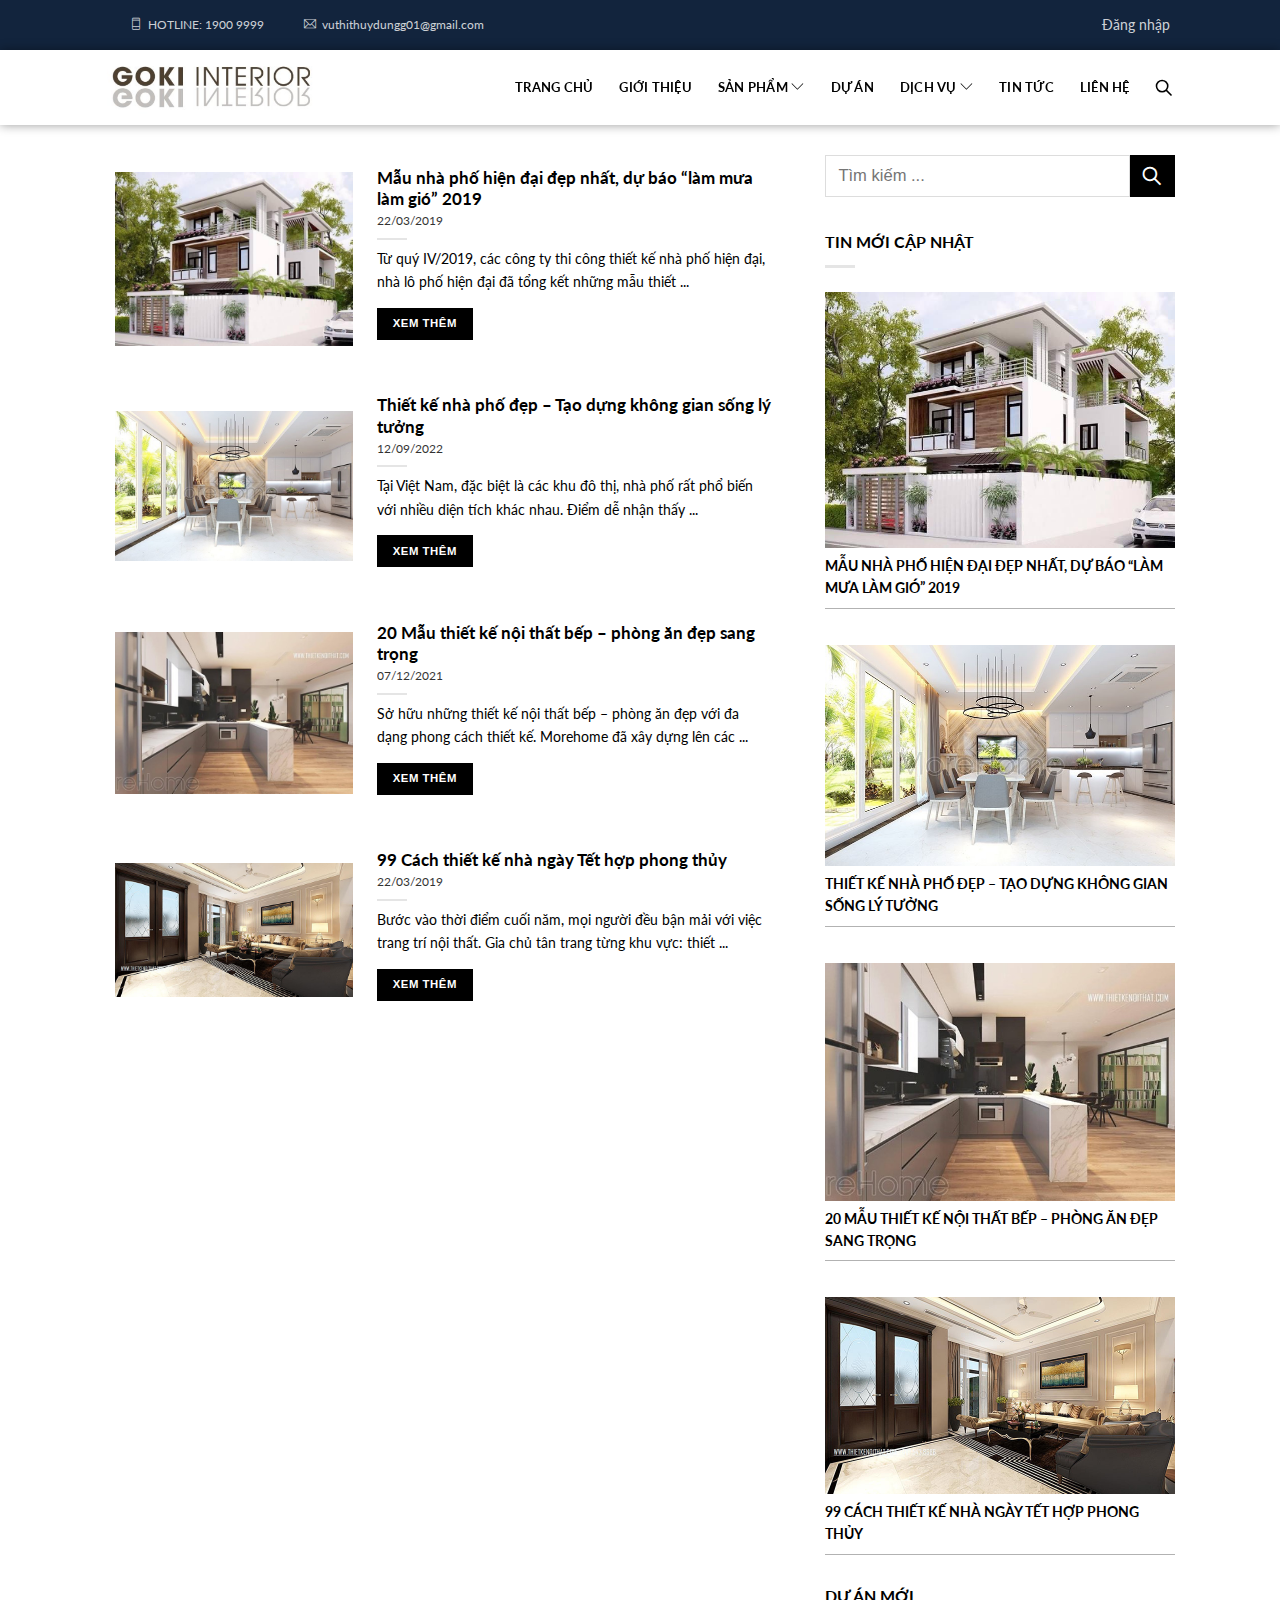
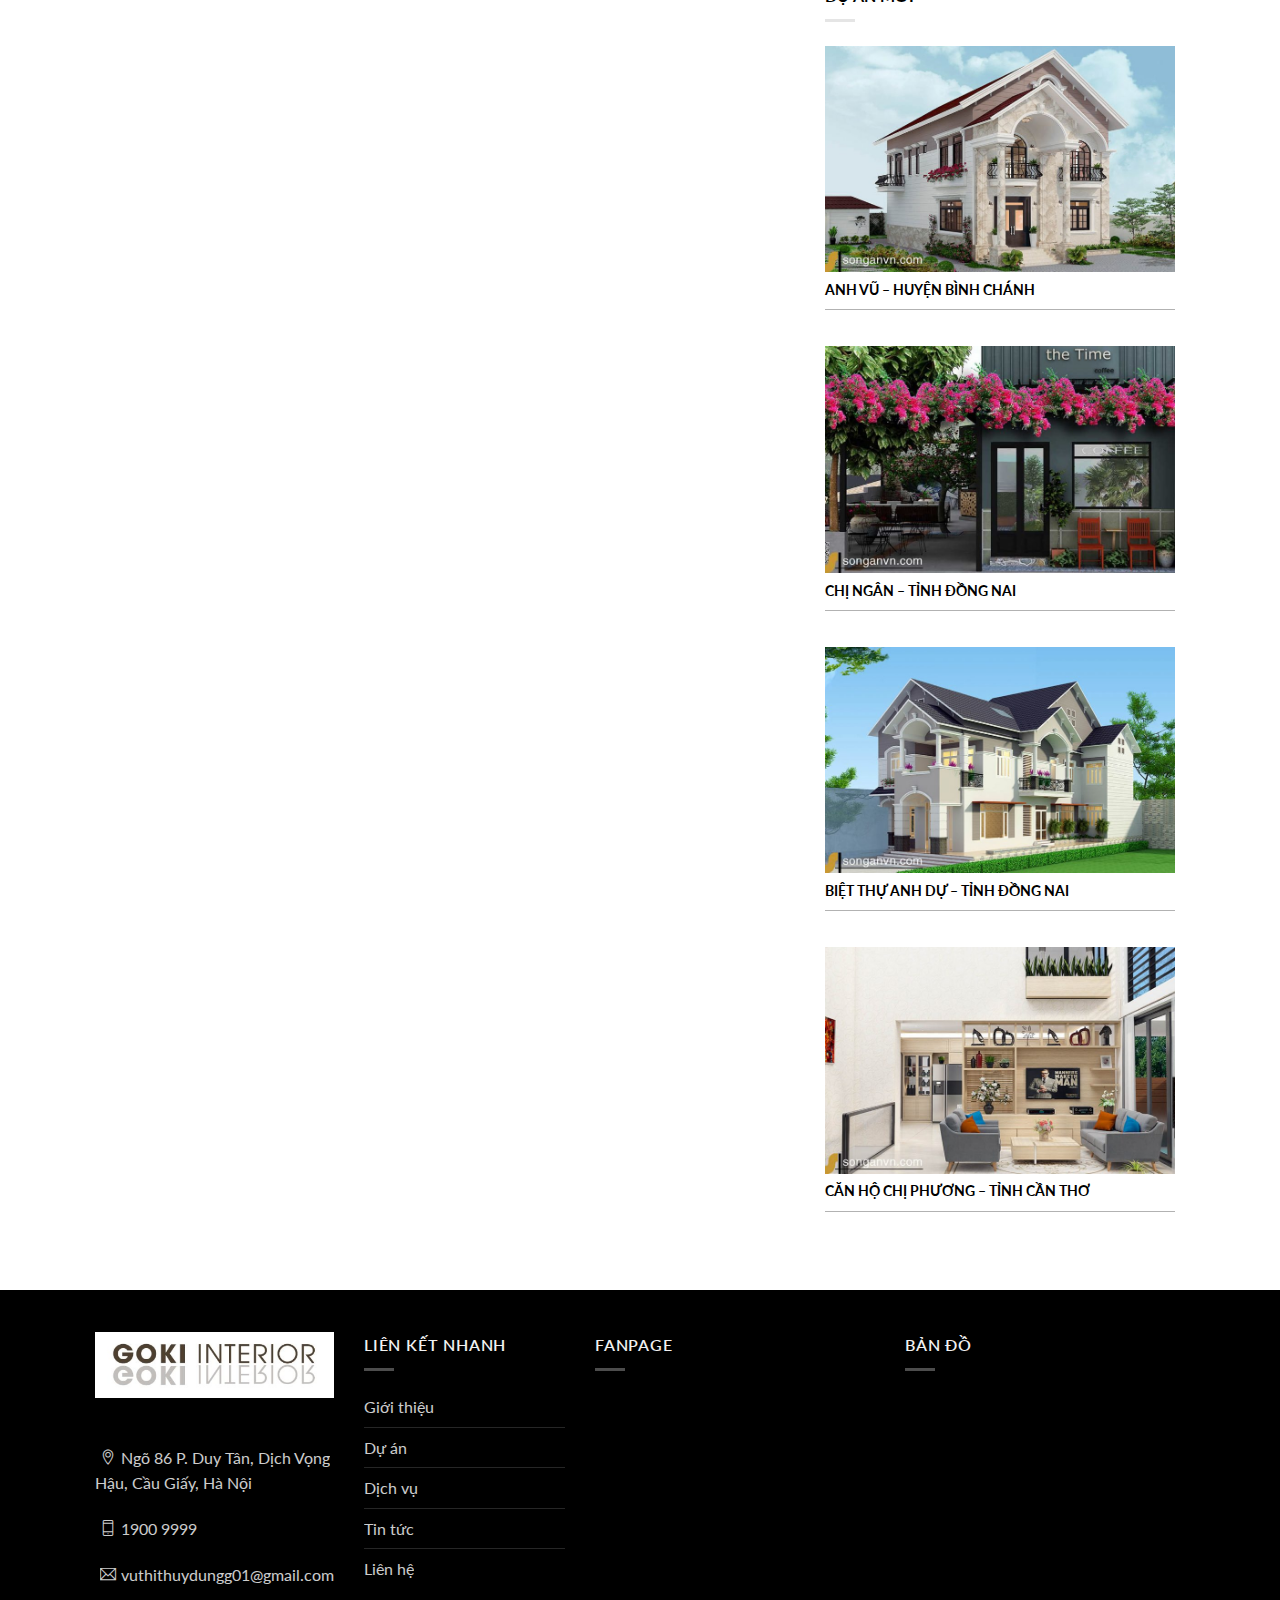
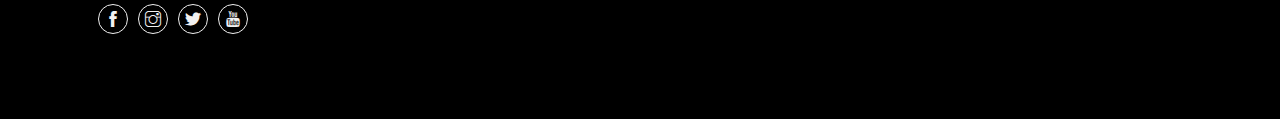
<file: news/news.html>
<!DOCTYPE html>
<html lang="en">

<head>
    <meta charset="UTF-8">
    <meta http-equiv="X-UA-Compatible" content="IE=edge">
    <meta name="viewport" content="width=device-width, initial-scale=1.0">
    <!-- thẻ giúp tự fit, viewport: khung nhìn, content: thuộc tính-->
    <title>Tin tức</title>
    <link rel="stylesheet" href="../assets/css/style.css">
    <link rel="stylesheet" href="./assets/css/style-news.css">
    <link rel="stylesheet" href="../assets/fonts/themify-icons/themify-icons.css">
    <link rel="preconnect" href="https://fonts.googleapis.com">
    <link rel="preconnect" href="https://fonts.gstatic.com" crossorigin>
    <link href="https://fonts.googleapis.com/css2?family=Grape+Nuts&family=Lato:wght@300;400&display=swap"
        rel="stylesheet">
</head>

<body>
    <div id="all-header">
        <div id="header1">
            <div class="main-header1 row">
                <div id="support">
                    <p><a href="tel:19009999"><i class="ti-mobile"></i>HOTLINE:
                            1900 9999</a></p>
                    <p><a href="mailto:vuthithuydungg01@gmail.com"><i
                                class="ti-email"></i>vuthithuydungg01@gmail.com</a></p>
                </div>
                <div id="signin">
                    <p><a class="js-sign-in">Đăng nhập</a></p>
                </div>
            </div>
        </div>
        <div id="header2">
            <div class="main-header2 row">
                <a href="../index.html"><img src="../assets/img/logo1.png" alt="logo" class="logo-img"></a>

                <ul id="nav">
                    <li><a href="../index.html">Trang chủ</a></li>
                    <li><a href="../about/about.html">Giới thiệu</a></li>
                    <li><a href="../more-product/more-product.html">Sản phẩm
                            <i class="ti-angle-down"></i></a>
                        <ul class="subnav-product">
                            <li><a href="../more-product/more-product.html">Phòng
                                    khách</a></li>
                            <li><a href="../more-product/more-product.html">Phòng
                                    ngủ</a></li>
                            <li><a href="../more-product/more-product.html">Tủ
                                    bếp</a></li>
                            <li><a href="../more-product/more-product.html">Văn
                                    phòng</a></li>
                            <li><a href="../more-product/more-product.html">Đồ
                                    trang trí</a></li>
                        </ul>
                    </li>
                    <li><a href="../project/project.html">Dự án</a></li>
                    <li><a href="../index.html">Dịch vụ <i class="ti-angle-down"></i></a>
                        <ul class="subnav-service">
                            <li><a href="#pd21">Nội thất căn hộ</a></li>
                            <li><a href="#pd22">Nội thất văn phòng</a></li>
                            <li><a href="#pd23">Nội thất cửa hàng</a></li>
                        </ul>
                    </li>
                    <li><a href="#">Tin tức</a></li>
                    <li><a href="../contact/contact.html">Liên hệ</a></li>
                    <li><a class="js-search"><i class="ti-search"></i></a></li>
                </ul>
            </div>
            <div class="nav-bars-tablet">
                <a href="#" class="js-menu"><i class="ti-menu"></i>MENU</a>
            </div>
            <div class="nav-bars-mobile">
                <a href="#" class="js-menu"><i class="ti-menu"></i></a>
            </div>
            <div class="nav-tablet js-nav-tablet">
                <div class="nav-tablet-container js-nav-tablet-container">
                    <ul class="nav-sidebar">
                        <li>
                            <div class="main-modal-search">
                                <div class="modal-search-input">
                                    <input type="text" placeholder="Tìm kiếm ...">
                                </div>
                                <div class="modal-search-button">
                                    <button id="search"><i class="ti-search"></i></button>
                                </div>
                            </div>
                        </li>

                        <li><a href="../index.html">Trang chủ</a></li>
                        <li><a href="../about/about.html">Giới thiệu</a></li>
                        <li><a href="../more-product/more-product.html">Sản phẩm
                                <i class="ti-angle-down"></i></a>
                            <ul class="subnav-product">
                                <li><a href="../more-product/more-product.html">Phòng
                                        khách</a></li>
                                <li><a href="../more-product/more-product.html">Phòng
                                        ngủ</a></li>
                                <li><a href="../more-product/more-product.html">Tủ
                                        bếp</a></li>
                                <li><a href="../more-product/more-product.html">Văn
                                        phòng</a></li>
                                <li><a href="../more-product/more-product.html">Đồ
                                        trang trí</a></li>
                            </ul>
                        </li>
                        <li><a href="../project/project.html">Dự án</a></li>
                        <li><a href="../index.html">Dịch vụ <i class="ti-angle-down"></i></a>
                            <ul class="subnav-service">
                                <li><a href="#pd21">Nội thất căn hộ</a></li>
                                <li><a href="#pd22">Nội thất văn phòng</a></li>
                                <li><a href="#pd23">Nội thất cửa hàng</a></li>
                            </ul>
                        </li>
                        <li><a href="#">Tin tức</a></li>
                        <li><a href="../contact/contact.html">Liên hệ</a></li>
                        <li>
                            <div class="footer-social">
                                <a href="https://www.facebook.com/noithatgoki26/"><i class="ti-facebook"></i></a>
                                <a href="https://www.instagram.com/_vuthuydungg_/"><i class="ti-instagram"></i></a>
                                <a href="#"><i class="ti-twitter-alt"></i></a>
                                <a href="https://www.youtube.com/channel/UCHsYPSIbmbQ1-Oi2ttwi-Gg/featured"><i
                                        class="ti-youtube"></i></a>
                            </div>
                        </li>
                    </ul>
                </div>
            </div>
        </div>
    </div>
    <div class="main-news row">
        <div class="news-col-2">
            <div class="sub-news">
                <img src="../assets/img/news1.jpg" alt="">
                <div class="news-text">
                    <h5 class="news-sub-title">Mẫu nhà phố
                        hiện
                        đại
                        đẹp nhất, dự báo “làm mưa làm gió”
                        2019</h5>
                    <div class="news-date">22/03/2019</div>
                    <div class="news-divider"></div>
                    <p class="news-sub-text">Từ quý IV/2019,
                        các
                        công ty thi công thiết kế nhà phố
                        hiện
                        đại,
                        nhà lô phố hiện đại đã tổng kết những mẫu thiết ... </p>
                    <button class="news-btn"><a href="./more-news.html">Xem thêm</a></button>
                </div>
            </div>
            <div class="sub-news">
                <img src="../assets/img/news2.jpg" alt="">
                <div class="news-text">
                    <h5 class="news-sub-title">Thiết kế nhà
                        phố
                        đẹp
                        – Tạo dựng không gian sống lý tưởng</h5>
                    <div class="news-date">12/09/2022</div>
                    <div class="news-divider"></div>
                    <p class="news-sub-text">Tại Việt Nam,
                        đặc
                        biệt
                        là các khu đô thị, nhà phố rất phổ
                        biến với nhiều diện tích khác nhau. Điểm dễ nhận thấy ...
                    </p>
                    <button class="news-btn"><a href="./more-news.html">Xem thêm</a></button>
                </div>
            </div>
            <div class="sub-news">
                <img src="../assets/img/news3.jpg" alt="">
                <div class="news-text">
                    <h5 class="news-sub-title">20 Mẫu thiết
                        kế
                        nội
                        thất bếp – phòng ăn đẹp sang trọng</h5>
                    <div class="news-date">07/12/2021</div>
                    <div class="news-divider"></div>
                    <p class="news-sub-text">Sở hữu những
                        thiết
                        kế
                        nội thất bếp – phòng ăn đẹp với đa
                        dạng phong cách thiết kế. Morehome đã xây dựng lên các ...</p>
                    <button class="news-btn"><a href="./more-news.html">Xem thêm</a></button>
                </div>
            </div>
            <div class="sub-news">
                <img src="../assets/img/news4.jpg" alt="">
                <div class="news-text">
                    <h5 class="news-sub-title">99 Cách thiết kế nhà ngày Tết hợp phong thủy</h5>
                    <div class="news-date">22/03/2019</div>
                    <div class="news-divider"></div>
                    <p class="news-sub-text">Bước vào thời điểm cuối năm, mọi người đều bận mải với việc trang trí nội
                        thất. Gia chủ tân trang từng khu vực: thiết ...</p>
                    <button class="news-btn"><a href="./more-news.html">Xem thêm</a></button>
                </div>
            </div>
        </div>
        <div class="news-col-1">
            <div class="main-modal-search">
                <div class="modal-search-input">
                    <input type="text" placeholder="Tìm kiếm ...">
                </div>
                <div class="modal-search-button">
                    <button id="search"><i class="ti-search"></i></button>
                </div>
            </div>
            <h4>TIN MỚI CẬP NHẬT</h4>
            <div class="news-divider"></div>
            <div class="news-update">
                <div class="list-news-update">
                    <img src="../assets/img/news1.jpg" alt="">
                    <div class="list-news-text">
                        Mẫu nhà phố hiện đại đẹp nhất, dự báo “làm mưa làm gió” 2019
                    </div>
                </div>
                <div class="list-news-update">
                    <img src="../assets/img/news2.jpg" alt="">
                    <div class="list-news-text">
                        Thiết kế nhà phố đẹp – Tạo dựng không gian sống lý tưởng
                    </div>
                </div>
                <div class="list-news-update">
                    <img src="../assets/img/news3.jpg" alt="">
                    <div class="list-news-text">
                        20 Mẫu thiết kế nội thất bếp – phòng ăn đẹp sang trọng
                    </div>
                </div>
                <div class="list-news-update">
                    <img src="../assets/img/news4.jpg" alt="">
                    <div class="list-news-text">
                        99 Cách thiết kế nhà ngày Tết hợp phong thủy
                    </div>
                </div>
            </div>
            <h4>DỰ ÁN MỚI</h4>
            <div class="news-divider"></div>
            <div class="new-project">
                <div class="list-news-update">
                    <img src="../assets/img/project5.jpg" alt="">
                    <div class="list-news-text">
                        Anh Vũ – Huyện Bình Chánh
                    </div>
                </div>
                <div class="list-news-update">
                    <img src="../assets/img/project9.jpg" alt="">
                    <div class="list-news-text">
                        Chị Ngân – Tỉnh Đồng Nai
                    </div>
                </div>
                <div class="list-news-update">
                    <img src="../assets/img/project4.jpg" alt="">
                    <div class="list-news-text">
                        Biệt thự anh Dự – Tỉnh Đồng Nai
                    </div>
                </div>
                <div class="list-news-update">
                    <img src="../assets/img/project7.jpg" alt="">
                    <div class="list-news-text">
                        Căn hộ chị Phương – Tỉnh Cần Thơ
                    </div>
                </div>
            </div>
        </div>
    </div>

    <div id="footer">
        <div class="row col pd-42">
            <div class="mg-15">
                <div class="footer-info col-4">
                    <a href="../index.html"><img src="../assets/img/logo1.png" alt="logo" class="logo-img"></a>
                    <p><a href=""><i class="ti-location-pin"></i>Ngõ 86 P.
                            Duy
                            Tân, Dịch Vọng Hậu, Cầu Giấy, Hà Nội</a></p>
                    <p><a href="tel:19009999"><i class="ti-mobile"></i>1900
                            9999</a></p>
                    <p><a href="mailto:vuthithuydungg01@gmail.com"><i
                                class="ti-email"></i>vuthithuydungg01@gmail.com</a></p>
                    <div class="footer-social">
                        <a href="https://www.facebook.com/noithatgoki26/"><i class="ti-facebook"></i></a>
                        <a href="https://www.instagram.com/_vuthuydungg_/"><i class="ti-instagram"></i></a>
                        <a href=""><i class="ti-twitter-alt"></i></a>
                        <a href="https://www.youtube.com/channel/UCHsYPSIbmbQ1-Oi2ttwi-Gg/featured"><i
                                class="ti-youtube"></i></a>
                    </div>
                </div>
                <div class="footer-links col-4">
                    <div class="footer-links-title">LIÊN KẾT NHANH</div>
                    <div class="footer-divider"></div>
                    <div class="footer-links-nav">
                        <ul class="main-nav">
                            <li><a href="../about/about.html">Giới thiệu</a></li>
                            <li><a href="../project/project.html">Dự án</a></li>
                            <li><a href="../index.html">Dịch vụ</a></li>
                            <li><a href="#">Tin tức</a></li>
                            <li><a href="../contact/contact.html">Liên hệ</a></li>
                        </ul>
                    </div>
                </div>
                <div class="footer-fanpage col-4">
                    <div class="footer-fanpage-title">FANPAGE</div>
                    <div class="footer-divider"></div>
                    <iframe
                        src="https://www.facebook.com/plugins/page.php?href=https%3A%2F%2Fwww.facebook.com%2Fnoithatgoki26&tabs=timeline&width=280&height=180&small_header=true&adapt_container_width=true&hide_cover=false&show_facepile=true&appId"
                        width="280" height="180" style="border:none;overflow:hidden" scrolling="no" frameborder="0"
                        allowfullscreen="true" allow="autoplay;
                            clipboard-write; encrypted-media;
                            picture-in-picture;
                            web-share"></iframe>
                </div>
                <div class="footer-map col-4">
                    <div class="footer-map-title">BẢN ĐỒ</div>
                    <div class="footer-divider"></div>
                    <iframe
                        src="https://www.google.com/maps/embed?pb=!1m18!1m12!1m3!1d29789.41945928875!2d105.72602206786458!3d21.045588953296914!2m3!1f0!2f0!3f0!3m2!1i1024!2i768!4f13.1!3m3!1m2!1s0x313455aefc315d85%3A0x4cb002803fb15c3f!2zQ8O0bmcgVHkgQ-G7lSBQaOG6p24gR29raSBWaeG7h3QgTmFt!5e0!3m2!1svi!2s!4v1654145684804!5m2!1svi!2s"
                        width="280" height="180" style="border:0;" allowfullscreen="" loading="lazy"
                        referrerpolicy="no-referrer-when-downgrade"></iframe>
                </div>
            </div>
        </div>
    </div>
    <div class="modal">
        <div class="modal-container js-modal-container">
            <div class="main-modal">
                <h3>ĐĂNG NHẬP</h3>
                <div class="sub-modal">
                    <label for="" class="label-name">
                        Tên tài khoản hoặc địa chỉ email *
                    </label>
                    <input type="text" class="modal-input">
                </div>
                <div class="sub-modal">
                    <label for="" class="label-name">
                        Mật khẩu *
                    </label>
                    <input type="password" class="modal-input">
                </div>
                <div class="sub-modal" id="il">
                    <button id="signin">
                        ĐĂNG NHẬP
                    </button>
                    <div id="checkbox">
                        <input type="checkbox" name="" id="">
                        <label for="" class="label-name">
                            Ghi nhớ mật khẩu
                        </label>
                    </div>
                </div>
                <p><a href="">Quên mật khẩu?</a></p>
            </div>

            <div class="main-modal">
                <h3>ĐĂNG KÝ</h3>
                <div class="sub-modal">
                    <label for="" class="label-name">
                        Tên tài khoản *
                    </label>
                    <input type="text" class="modal-input">
                </div>
                <div class="sub-modal">
                    <label for="" class="label-name">
                        Địa chỉ email *
                    </label>
                    <input type="email" class="modal-input">
                </div>
                <div class="sub-modal">
                    <label for="" class="label-name">
                        Mật khẩu *
                    </label>
                    <input type="password" class="modal-input">
                </div>
                <button id="signup">
                    ĐĂNG KÝ
                </button>
            </div>
        </div>
    </div>
    <div class="modal-search">
        <div class="main-modal-search js-main-modal-search">
            <div class="modal-search-input">
                <input type="text" placeholder="Tìm kiếm ...">
            </div>
            <div class="modal-search-button">
                <button id="search"><i class="ti-search"></i></button>
            </div>
        </div>
    </div>
    <script src="../main.js"></script>
</body>

</html>
</file>
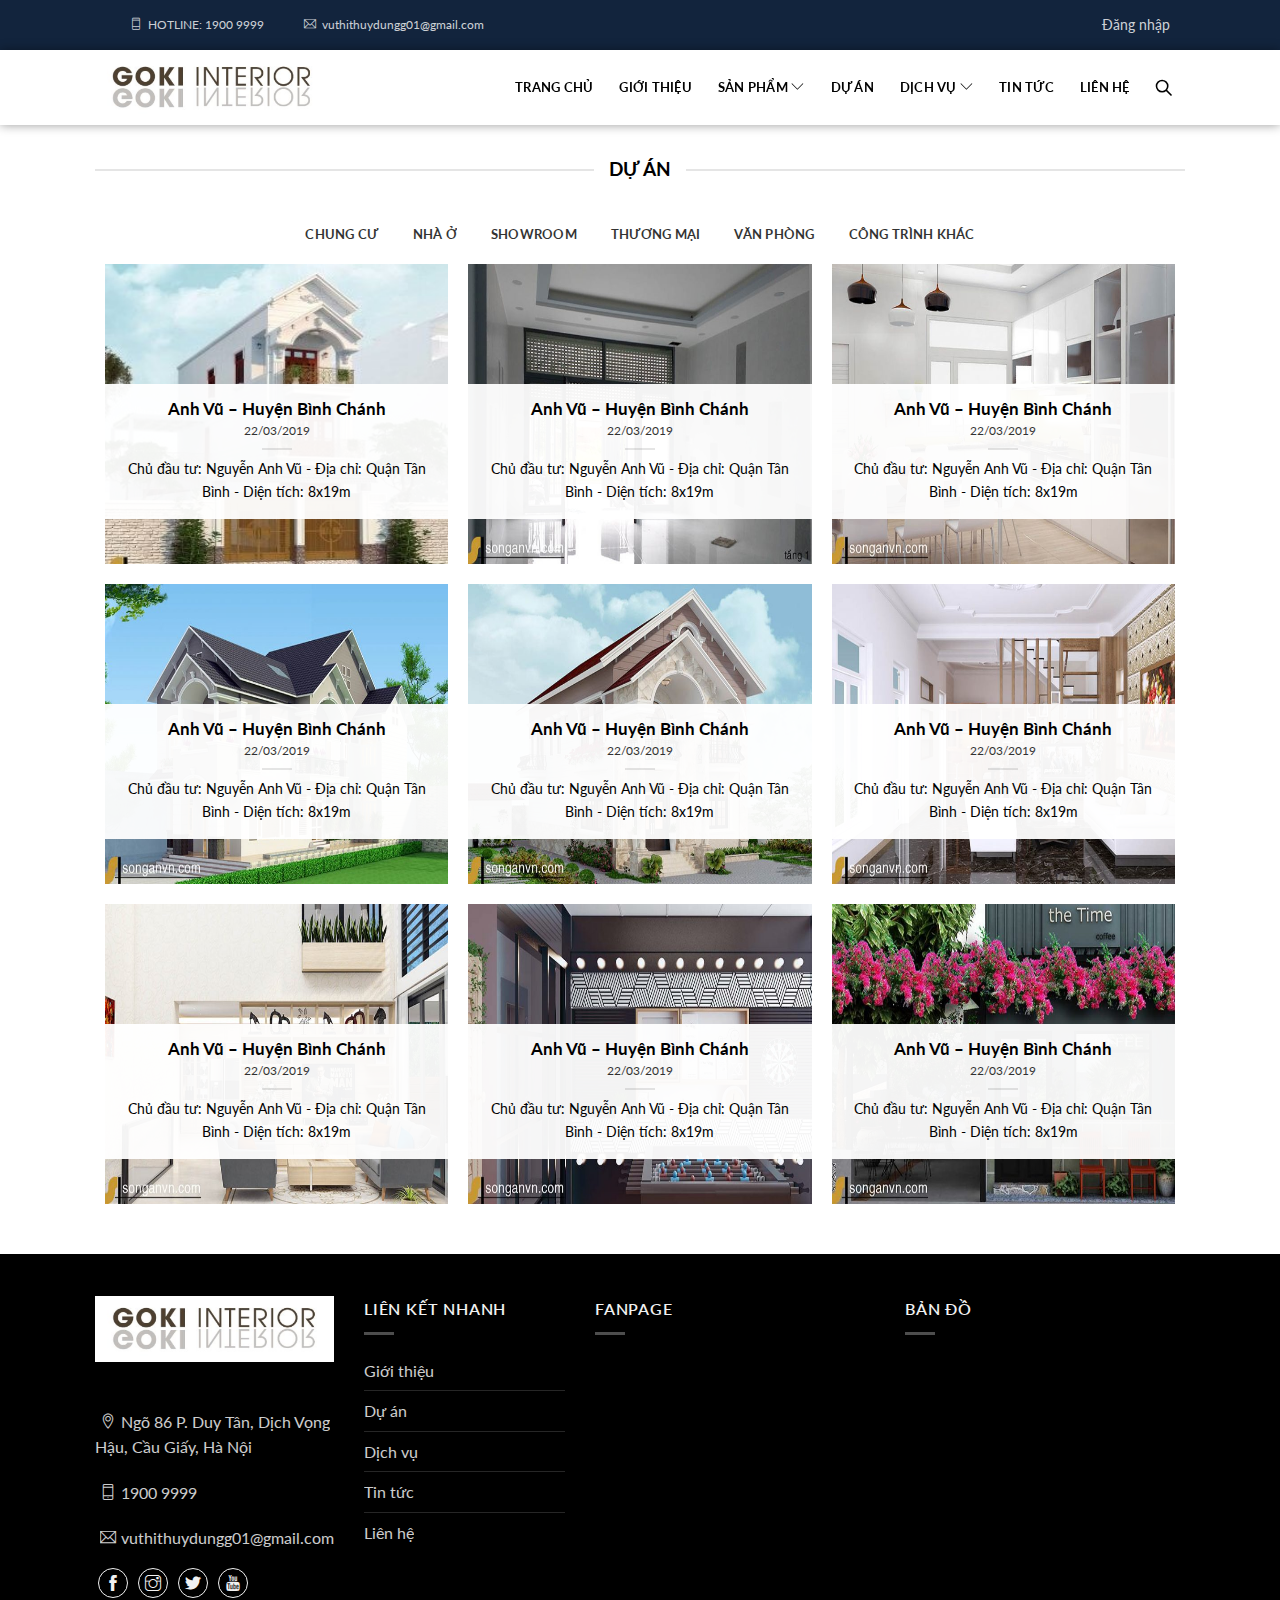
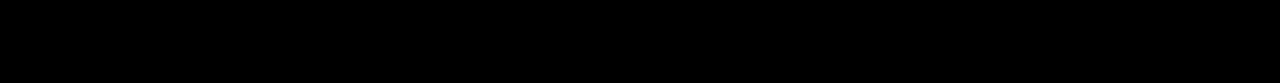
<file: project/project.html>
<!DOCTYPE html>
<html lang="en">

<head>
    <meta charset="UTF-8">
    <meta http-equiv="X-UA-Compatible" content="IE=edge">
    <meta name="viewport" content="width=device-width, initial-scale=1.0">
    <title>Dự án</title>
    <link rel="stylesheet" href="../assets/css/style.css">
    <link rel="stylesheet" href="./assets/css/style-project.css">
    <link rel="stylesheet" href="../assets/fonts/themify-icons/themify-icons.css">
    <link rel="preconnect" href="https://fonts.googleapis.com">
    <link rel="preconnect" href="https://fonts.gstatic.com" crossorigin>
    <link href="https://fonts.googleapis.com/css2?family=Grape+Nuts&family=Lato:wght@300;400&display=swap"
        rel="stylesheet">
</head>

<body>
    <div id="all-header">
        <div id="header1">
            <div class="main-header1 row">
                <div id="support">
                    <p><a href="tel:19009999"><i class="ti-mobile"></i>HOTLINE:
                            1900 9999</a></p>
                    <p><a href="mailto:vuthithuydungg01@gmail.com"><i
                                class="ti-email"></i>vuthithuydungg01@gmail.com</a></p>
                </div>
                <div id="signin">
                    <p><a class="js-sign-in">Đăng nhập</a></p>
                </div>
            </div>
        </div>
        <div id="header2">
            <div class="main-header2 row">
                <a href="../index.html"><img src="../assets/img/logo1.png" alt="logo" class="logo-img"></a>

                <ul id="nav">
                    <li><a href="../index.html">Trang chủ</a></li>
                    <li><a href="../about/about.html">Giới thiệu</a></li>
                    <li><a href="../more-product/more-product.html">Sản phẩm
                            <i class="ti-angle-down"></i></a>
                        <ul class="subnav-product">
                            <li><a href="../more-product/more-product.html">Phòng
                                    khách</a></li>
                            <li><a href="../more-product/more-product.html">Phòng
                                    ngủ</a></li>
                            <li><a href="../more-product/more-product.html">Tủ
                                    bếp</a></li>
                            <li><a href="../more-product/more-product.html">Văn
                                    phòng</a></li>
                            <li><a href="../more-product/more-product.html">Đồ
                                    trang trí</a></li>
                        </ul>
                    </li>
                    <li><a href="#">Dự án</a></li>
                    <li><a href="../index.html">Dịch vụ <i class="ti-angle-down"></i></a>
                        <ul class="subnav-service">
                            <li><a href="#pd21">Nội thất căn hộ</a></li>
                            <li><a href="#pd22">Nội thất văn phòng</a></li>
                            <li><a href="#pd23">Nội thất cửa hàng</a></li>
                        </ul>
                    </li>
                    <li><a href="../news/news.html">Tin tức</a></li>
                    <li><a href="../contact/contact.html">Liên hệ</a></li>
                    <li><a class="js-search"><i class="ti-search"></i></a></li>
                </ul>
            </div>
            <div class="nav-bars-tablet">
                <a href="#" class="js-menu"><i class="ti-menu"></i>MENU</a>
            </div>
            <div class="nav-bars-mobile">
                <a href="#" class="js-menu"><i class="ti-menu"></i></a>
            </div>
            <div class="nav-tablet js-nav-tablet">
                <div class="nav-tablet-container js-nav-tablet-container">
                    <ul class="nav-sidebar">
                        <li>
                            <div class="main-modal-search">
                                <div class="modal-search-input">
                                    <input type="text" placeholder="Tìm kiếm ...">
                                </div>
                                <div class="modal-search-button">
                                    <button id="search"><i class="ti-search"></i></button>
                                </div>
                            </div>
                        </li>

                        <li><a href="../index.html">Trang chủ</a></li>
                        <li><a href="../about/about.html">Giới thiệu</a></li>
                        <li><a href="../more-product/more-product.html">Sản phẩm
                                <i class="ti-angle-down"></i></a>
                            <ul class="subnav-product">
                                <li><a href="../more-product/more-product.html">Phòng
                                        khách</a></li>
                                <li><a href="../more-product/more-product.html">Phòng
                                        ngủ</a></li>
                                <li><a href="../more-product/more-product.html">Tủ
                                        bếp</a></li>
                                <li><a href="../more-product/more-product.html">Văn
                                        phòng</a></li>
                                <li><a href="../more-product/more-product.html">Đồ
                                        trang trí</a></li>
                            </ul>
                        </li>
                        <li><a href="#">Dự án</a></li>
                        <li><a href="../index.html">Dịch vụ <i class="ti-angle-down"></i></a>
                            <ul class="subnav-service">
                                <li><a href="#pd21">Nội thất căn hộ</a></li>
                                <li><a href="#pd22">Nội thất văn phòng</a></li>
                                <li><a href="#pd23">Nội thất cửa hàng</a></li>
                            </ul>
                        </li>
                        <li><a href="../news/news.html">Tin tức</a></li>
                        <li><a href="../contact/contact.html">Liên hệ</a></li>
                        <li>
                            <div class="footer-social">
                                <a href="https://www.facebook.com/noithatgoki26/"><i class="ti-facebook"></i></a>
                                <a href="https://www.instagram.com/_vuthuydungg_/"><i class="ti-instagram"></i></a>
                                <a href="#"><i class="ti-twitter-alt"></i></a>
                                <a href="https://www.youtube.com/channel/UCHsYPSIbmbQ1-Oi2ttwi-Gg/featured"><i
                                        class="ti-youtube"></i></a>
                            </div>
                        </li>
                    </ul>
                </div>
            </div>
        </div>
    </div>
    <div class="main-project row">
        <div id="project">
            <div class="project-title row">
                <b class="b"></b>
                <h3>DỰ ÁN</h3>
                <b class="b"></b>
            </div>
            <ul class="nav-project">
                <li><a href="">Chung cư</a></li>
                <li><a href="">Nhà ở</a></li>
                <li><a href="">Showroom</a></li>
                <li><a href="">Thương mại</a></li>
                <li><a href="">Văn phòng</a></li>
                <li><a href="">Công trình khác</a></li>
            </ul>
            <div class="project-img">
                <div class="project-main-img">
                    <img src="../assets/img/project1.jpg" alt="">
                    <div class="project-text">
                        <h5 class="news-sub-title">Anh Vũ – Huyện Bình
                            Chánh</h5>
                        <div class="news-date">22/03/2019</div>
                        <div class="news-divider"></div>
                        <p class="news-sub-text">Chủ đầu tư: Nguyễn Anh
                            Vũ -
                            Địa chỉ: Quận Tân Bình - Diện tích: 8x19m</p>
                    </div>
                </div>
                <div class="project-main-img">
                    <img src="../assets/img/project2.jpg" alt="">
                    <div class="project-text">
                        <h5 class="news-sub-title">Anh Vũ – Huyện Bình
                            Chánh</h5>
                        <div class="news-date">22/03/2019</div>
                        <div class="news-divider"></div>
                        <p class="news-sub-text">Chủ đầu tư: Nguyễn Anh
                            Vũ -
                            Địa chỉ: Quận Tân Bình - Diện tích: 8x19m</p>
                    </div>
                </div>
                <div class="project-main-img">
                    <img src="../assets/img/project3.jpg" alt="">
                    <div class="project-text">
                        <h5 class="news-sub-title">Anh Vũ – Huyện Bình
                            Chánh</h5>
                        <div class="news-date">22/03/2019</div>
                        <div class="news-divider"></div>
                        <p class="news-sub-text">Chủ đầu tư: Nguyễn Anh
                            Vũ -
                            Địa chỉ: Quận Tân Bình - Diện tích: 8x19m</p>
                    </div>
                </div>
            </div>
            <div class="project-img">
                <div class="project-main-img">
                    <img src="../assets/img/project4.jpg" alt="">
                    <div class="project-text">
                        <h5 class="news-sub-title">Anh Vũ – Huyện Bình
                            Chánh</h5>
                        <div class="news-date">22/03/2019</div>
                        <div class="news-divider"></div>
                        <p class="news-sub-text">Chủ đầu tư: Nguyễn Anh
                            Vũ -
                            Địa chỉ: Quận Tân Bình - Diện tích: 8x19m</p>
                    </div>
                </div>
                <div class="project-main-img">
                    <img src="../assets/img/project5.jpg" alt="">
                    <div class="project-text">
                        <h5 class="news-sub-title">Anh Vũ – Huyện Bình
                            Chánh</h5>
                        <div class="news-date">22/03/2019</div>
                        <div class="news-divider"></div>
                        <p class="news-sub-text">Chủ đầu tư: Nguyễn Anh
                            Vũ -
                            Địa chỉ: Quận Tân Bình - Diện tích: 8x19m</p>
                    </div>
                </div>
                <div class="project-main-img">
                    <img src="../assets/img/project6.jpg" alt="">
                    <div class="project-text">
                        <h5 class="news-sub-title">Anh Vũ – Huyện Bình
                            Chánh</h5>
                        <div class="news-date">22/03/2019</div>
                        <div class="news-divider"></div>
                        <p class="news-sub-text">Chủ đầu tư: Nguyễn Anh
                            Vũ -
                            Địa chỉ: Quận Tân Bình - Diện tích: 8x19m</p>
                    </div>
                </div>
            </div>
            <div class="project-img">
                <div class="project-main-img">
                    <img src="../assets/img/project7.jpg" alt="">
                    <div class="project-text">
                        <h5 class="news-sub-title">Anh Vũ – Huyện Bình
                            Chánh</h5>
                        <div class="news-date">22/03/2019</div>
                        <div class="news-divider"></div>
                        <p class="news-sub-text">Chủ đầu tư: Nguyễn Anh
                            Vũ -
                            Địa chỉ: Quận Tân Bình - Diện tích: 8x19m</p>
                    </div>
                </div>
                <div class="project-main-img">
                    <img src="../assets/img/project8.jpg" alt="">
                    <div class="project-text">
                        <h5 class="news-sub-title">Anh Vũ – Huyện Bình
                            Chánh</h5>
                        <div class="news-date">22/03/2019</div>
                        <div class="news-divider"></div>
                        <p class="news-sub-text">Chủ đầu tư: Nguyễn Anh
                            Vũ -
                            Địa chỉ: Quận Tân Bình - Diện tích: 8x19m</p>
                    </div>
                </div>
                <div class="project-main-img">
                    <img src="../assets/img/project9.jpg" alt="">
                    <div class="project-text">
                        <h5 class="news-sub-title">Anh Vũ – Huyện Bình
                            Chánh</h5>
                        <div class="news-date">22/03/2019</div>
                        <div class="news-divider"></div>
                        <p class="news-sub-text">Chủ đầu tư: Nguyễn Anh
                            Vũ -
                            Địa chỉ: Quận Tân Bình - Diện tích: 8x19m</p>
                    </div>
                </div>
            </div>
        </div>
    </div>

    <div id="footer">
        <div class="row col pd-42">
            <div class="mg-15">
                <div class="footer-info col-4">
                    <a href="../index.html"><img src="../assets/img/logo1.png" alt="logo" class="logo-img"></a>
                    <p><a href=""><i class="ti-location-pin"></i>Ngõ 86 P.
                            Duy
                            Tân, Dịch Vọng Hậu, Cầu Giấy, Hà Nội</a></p>
                    <p><a href="tel:19009999"><i class="ti-mobile"></i>1900
                            9999</a></p>
                    <p><a href="mailto:vuthithuydungg01@gmail.com"><i
                                class="ti-email"></i>vuthithuydungg01@gmail.com</a></p>
                    <div class="footer-social">
                        <a href="https://www.facebook.com/noithatgoki26/"><i class="ti-facebook"></i></a>
                        <a href="https://www.instagram.com/_vuthuydungg_/"><i class="ti-instagram"></i></a>
                        <a href=""><i class="ti-twitter-alt"></i></a>
                        <a href="https://www.youtube.com/channel/UCHsYPSIbmbQ1-Oi2ttwi-Gg/featured"><i
                                class="ti-youtube"></i></a>
                    </div>
                </div>
                <div class="footer-links col-4">
                    <div class="footer-links-title">LIÊN KẾT NHANH</div>
                    <div class="footer-divider"></div>
                    <div class="footer-links-nav">
                        <ul class="main-nav">
                            <li><a href="../about/about.html">Giới thiệu</a></li>
                            <li><a href="#">Dự án</a></li>
                            <li><a href="../index.html">Dịch vụ</a></li>
                            <li><a href="../news/news.html">Tin tức</a></li>
                            <li><a href="../contact/contact.html">Liên hệ</a></li>
                        </ul>
                    </div>
                </div>
                <div class="footer-fanpage col-4">
                    <div class="footer-fanpage-title">FANPAGE</div>
                    <div class="footer-divider"></div>
                    <iframe
                        src="https://www.facebook.com/plugins/page.php?href=https%3A%2F%2Fwww.facebook.com%2Fnoithatgoki26&tabs=timeline&width=280&height=180&small_header=true&adapt_container_width=true&hide_cover=false&show_facepile=true&appId"
                        width="280" height="180" style="border:none;overflow:hidden" scrolling="no" frameborder="0"
                        allowfullscreen="true" allow="autoplay;
                            clipboard-write; encrypted-media;
                            picture-in-picture;
                            web-share"></iframe>
                </div>
                <div class="footer-map col-4">
                    <div class="footer-map-title">BẢN ĐỒ</div>
                    <div class="footer-divider"></div>
                    <iframe
                        src="https://www.google.com/maps/embed?pb=!1m18!1m12!1m3!1d29789.41945928875!2d105.72602206786458!3d21.045588953296914!2m3!1f0!2f0!3f0!3m2!1i1024!2i768!4f13.1!3m3!1m2!1s0x313455aefc315d85%3A0x4cb002803fb15c3f!2zQ8O0bmcgVHkgQ-G7lSBQaOG6p24gR29raSBWaeG7h3QgTmFt!5e0!3m2!1svi!2s!4v1654145684804!5m2!1svi!2s"
                        width="280" height="180" style="border:0;" allowfullscreen="" loading="lazy"
                        referrerpolicy="no-referrer-when-downgrade"></iframe>
                </div>
            </div>
        </div>
    </div>
    <div class="modal">
        <div class="modal-container js-modal-container">
            <div class="main-modal">
                <h3>ĐĂNG NHẬP</h3>
                <div class="sub-modal">
                    <label for="" class="label-name">
                        Tên tài khoản hoặc địa chỉ email *
                    </label>
                    <input type="text" class="modal-input">
                </div>
                <div class="sub-modal">
                    <label for="" class="label-name">
                        Mật khẩu *
                    </label>
                    <input type="password" class="modal-input">
                </div>
                <div class="sub-modal" id="il">
                    <button id="signin">
                        ĐĂNG NHẬP
                    </button>
                    <div id="checkbox">
                        <input type="checkbox" name="" id="">
                        <label for="" class="label-name">
                            Ghi nhớ mật khẩu
                        </label>
                    </div>
                </div>
                <p><a href="">Quên mật khẩu?</a></p>
            </div>

            <div class="main-modal">
                <h3>ĐĂNG KÝ</h3>
                <div class="sub-modal">
                    <label for="" class="label-name">
                        Tên tài khoản *
                    </label>
                    <input type="text" class="modal-input">
                </div>
                <div class="sub-modal">
                    <label for="" class="label-name">
                        Địa chỉ email *
                    </label>
                    <input type="email" class="modal-input">
                </div>
                <div class="sub-modal">
                    <label for="" class="label-name">
                        Mật khẩu *
                    </label>
                    <input type="password" class="modal-input">
                </div>
                <button id="signup">
                    ĐĂNG KÝ
                </button>
            </div>
        </div>
    </div>
    <div class="modal-search">
        <div class="main-modal-search js-main-modal-search">
            <div class="modal-search-input">
                <input type="text" placeholder="Tìm kiếm ...">
            </div>
            <div class="modal-search-button">
                <button id="search"><i class="ti-search"></i></button>
            </div>
        </div>
    </div>
    <script src="../main.js"></script>
</body>

</html>
</file>
<file: assets/fonts/themify-icons/demo-files/demo.css>
body {
	font: normal 1em/1.5em Arial, Helvetica, sans-serif;
	max-width: 90%;
	margin: 30px auto 0;
}
h1, h3 {
	font-weight: normal;
}
h3 {
	font-size: 1.4;
	text-transform: uppercase;
	letter-spacing: 1px;
}

.icon-section {
	margin: 0 0 3em;
	clear: both;
	overflow: hidden;
}
.icon-container {
	width: 240px; 
	padding: .7em 0;
	float: left; 
	position: relative;
	text-align: left;
}
.icon-container [class^="ti-"], 
.icon-container [class*=" ti-"] {
	color: #000;
	position: absolute;
	margin-top: 3px;
	transition: .3s;
}
.icon-container:hover [class^="ti-"],
.icon-container:hover [class*=" ti-"] {
	font-size: 2.2em;
	margin-top: -5px;
}
.icon-container:hover .icon-name {
	color: #000;
}
.icon-name {
	color: #aaa;
	margin-left: 35px;
	font-size: .8em;
	transition: .3s;
}
.icon-container:hover .icon-name {
	margin-left: 45px;
}
</file>
<file: assets/fonts/themify-icons/themify-icons.css>
@font-face {
	font-family: 'themify';
	src:url('fonts/themify.eot?-fvbane');
	src:url('fonts/themify.eot?#iefix-fvbane') format('embedded-opentype'),
		url('fonts/themify.woff?-fvbane') format('woff'),
		url('fonts/themify.ttf?-fvbane') format('truetype'),
		url('fonts/themify.svg?-fvbane#themify') format('svg');
	font-weight: normal;
	font-style: normal;
}

[class^="ti-"], [class*=" ti-"] {
	font-family: 'themify';
	speak: none;
	font-style: normal;
	font-weight: normal;
	font-variant: normal;
	text-transform: none;
	line-height: 1;

	/* Better Font Rendering =========== */
	-webkit-font-smoothing: antialiased;
	-moz-osx-font-smoothing: grayscale;
}

.ti-wand:before {
	content: "\e600";
}
.ti-volume:before {
	content: "\e601";
}
.ti-user:before {
	content: "\e602";
}
.ti-unlock:before {
	content: "\e603";
}
.ti-unlink:before {
	content: "\e604";
}
.ti-trash:before {
	content: "\e605";
}
.ti-thought:before {
	content: "\e606";
}
.ti-target:before {
	content: "\e607";
}
.ti-tag:before {
	content: "\e608";
}
.ti-tablet:before {
	content: "\e609";
}
.ti-star:before {
	content: "\e60a";
}
.ti-spray:before {
	content: "\e60b";
}
.ti-signal:before {
	content: "\e60c";
}
.ti-shopping-cart:before {
	content: "\e60d";
}
.ti-shopping-cart-full:before {
	content: "\e60e";
}
.ti-settings:before {
	content: "\e60f";
}
.ti-search:before {
	content: "\e610";
}
.ti-zoom-in:before {
	content: "\e611";
}
.ti-zoom-out:before {
	content: "\e612";
}
.ti-cut:before {
	content: "\e613";
}
.ti-ruler:before {
	content: "\e614";
}
.ti-ruler-pencil:before {
	content: "\e615";
}
.ti-ruler-alt:before {
	content: "\e616";
}
.ti-bookmark:before {
	content: "\e617";
}
.ti-bookmark-alt:before {
	content: "\e618";
}
.ti-reload:before {
	content: "\e619";
}
.ti-plus:before {
	content: "\e61a";
}
.ti-pin:before {
	content: "\e61b";
}
.ti-pencil:before {
	content: "\e61c";
}
.ti-pencil-alt:before {
	content: "\e61d";
}
.ti-paint-roller:before {
	content: "\e61e";
}
.ti-paint-bucket:before {
	content: "\e61f";
}
.ti-na:before {
	content: "\e620";
}
.ti-mobile:before {
	content: "\e621";
}
.ti-minus:before {
	content: "\e622";
}
.ti-medall:before {
	content: "\e623";
}
.ti-medall-alt:before {
	content: "\e624";
}
.ti-marker:before {
	content: "\e625";
}
.ti-marker-alt:before {
	content: "\e626";
}
.ti-arrow-up:before {
	content: "\e627";
}
.ti-arrow-right:before {
	content: "\e628";
}
.ti-arrow-left:before {
	content: "\e629";
}
.ti-arrow-down:before {
	content: "\e62a";
}
.ti-lock:before {
	content: "\e62b";
}
.ti-location-arrow:before {
	content: "\e62c";
}
.ti-link:before {
	content: "\e62d";
}
.ti-layout:before {
	content: "\e62e";
}
.ti-layers:before {
	content: "\e62f";
}
.ti-layers-alt:before {
	content: "\e630";
}
.ti-key:before {
	content: "\e631";
}
.ti-import:before {
	content: "\e632";
}
.ti-image:before {
	content: "\e633";
}
.ti-heart:before {
	content: "\e634";
}
.ti-heart-broken:before {
	content: "\e635";
}
.ti-hand-stop:before {
	content: "\e636";
}
.ti-hand-open:before {
	content: "\e637";
}
.ti-hand-drag:before {
	content: "\e638";
}
.ti-folder:before {
	content: "\e639";
}
.ti-flag:before {
	content: "\e63a";
}
.ti-flag-alt:before {
	content: "\e63b";
}
.ti-flag-alt-2:before {
	content: "\e63c";
}
.ti-eye:before {
	content: "\e63d";
}
.ti-export:before {
	content: "\e63e";
}
.ti-exchange-vertical:before {
	content: "\e63f";
}
.ti-desktop:before {
	content: "\e640";
}
.ti-cup:before {
	content: "\e641";
}
.ti-crown:before {
	content: "\e642";
}
.ti-comments:before {
	content: "\e643";
}
.ti-comment:before {
	content: "\e644";
}
.ti-comment-alt:before {
	content: "\e645";
}
.ti-close:before {
	content: "\e646";
}
.ti-clip:before {
	content: "\e647";
}
.ti-angle-up:before {
	content: "\e648";
}
.ti-angle-right:before {
	content: "\e649";
}
.ti-angle-left:before {
	content: "\e64a";
}
.ti-angle-down:before {
	content: "\e64b";
}
.ti-check:before {
	content: "\e64c";
}
.ti-check-box:before {
	content: "\e64d";
}
.ti-camera:before {
	content: "\e64e";
}
.ti-announcement:before {
	content: "\e64f";
}
.ti-brush:before {
	content: "\e650";
}
.ti-briefcase:before {
	content: "\e651";
}
.ti-bolt:before {
	content: "\e652";
}
.ti-bolt-alt:before {
	content: "\e653";
}
.ti-blackboard:before {
	content: "\e654";
}
.ti-bag:before {
	content: "\e655";
}
.ti-move:before {
	content: "\e656";
}
.ti-arrows-vertical:before {
	content: "\e657";
}
.ti-arrows-horizontal:before {
	content: "\e658";
}
.ti-fullscreen:before {
	content: "\e659";
}
.ti-arrow-top-right:before {
	content: "\e65a";
}
.ti-arrow-top-left:before {
	content: "\e65b";
}
.ti-arrow-circle-up:before {
	content: "\e65c";
}
.ti-arrow-circle-right:before {
	content: "\e65d";
}
.ti-arrow-circle-left:before {
	content: "\e65e";
}
.ti-arrow-circle-down:before {
	content: "\e65f";
}
.ti-angle-double-up:before {
	content: "\e660";
}
.ti-angle-double-right:before {
	content: "\e661";
}
.ti-angle-double-left:before {
	content: "\e662";
}
.ti-angle-double-down:before {
	content: "\e663";
}
.ti-zip:before {
	content: "\e664";
}
.ti-world:before {
	content: "\e665";
}
.ti-wheelchair:before {
	content: "\e666";
}
.ti-view-list:before {
	content: "\e667";
}
.ti-view-list-alt:before {
	content: "\e668";
}
.ti-view-grid:before {
	content: "\e669";
}
.ti-uppercase:before {
	content: "\e66a";
}
.ti-upload:before {
	content: "\e66b";
}
.ti-underline:before {
	content: "\e66c";
}
.ti-truck:before {
	content: "\e66d";
}
.ti-timer:before {
	content: "\e66e";
}
.ti-ticket:before {
	content: "\e66f";
}
.ti-thumb-up:before {
	content: "\e670";
}
.ti-thumb-down:before {
	content: "\e671";
}
.ti-text:before {
	content: "\e672";
}
.ti-stats-up:before {
	content: "\e673";
}
.ti-stats-down:before {
	content: "\e674";
}
.ti-split-v:before {
	content: "\e675";
}
.ti-split-h:before {
	content: "\e676";
}
.ti-smallcap:before {
	content: "\e677";
}
.ti-shine:before {
	content: "\e678";
}
.ti-shift-right:before {
	content: "\e679";
}
.ti-shift-left:before {
	content: "\e67a";
}
.ti-shield:before {
	content: "\e67b";
}
.ti-notepad:before {
	content: "\e67c";
}
.ti-server:before {
	content: "\e67d";
}
.ti-quote-right:before {
	content: "\e67e";
}
.ti-quote-left:before {
	content: "\e67f";
}
.ti-pulse:before {
	content: "\e680";
}
.ti-printer:before {
	content: "\e681";
}
.ti-power-off:before {
	content: "\e682";
}
.ti-plug:before {
	content: "\e683";
}
.ti-pie-chart:before {
	content: "\e684";
}
.ti-paragraph:before {
	content: "\e685";
}
.ti-panel:before {
	content: "\e686";
}
.ti-package:before {
	content: "\e687";
}
.ti-music:before {
	content: "\e688";
}
.ti-music-alt:before {
	content: "\e689";
}
.ti-mouse:before {
	content: "\e68a";
}
.ti-mouse-alt:before {
	content: "\e68b";
}
.ti-money:before {
	content: "\e68c";
}
.ti-microphone:before {
	content: "\e68d";
}
.ti-menu:before {
	content: "\e68e";
}
.ti-menu-alt:before {
	content: "\e68f";
}
.ti-map:before {
	content: "\e690";
}
.ti-map-alt:before {
	content: "\e691";
}
.ti-loop:before {
	content: "\e692";
}
.ti-location-pin:before {
	content: "\e693";
}
.ti-list:before {
	content: "\e694";
}
.ti-light-bulb:before {
	content: "\e695";
}
.ti-Italic:before {
	content: "\e696";
}
.ti-info:before {
	content: "\e697";
}
.ti-infinite:before {
	content: "\e698";
}
.ti-id-badge:before {
	content: "\e699";
}
.ti-hummer:before {
	content: "\e69a";
}
.ti-home:before {
	content: "\e69b";
}
.ti-help:before {
	content: "\e69c";
}
.ti-headphone:before {
	content: "\e69d";
}
.ti-harddrives:before {
	content: "\e69e";
}
.ti-harddrive:before {
	content: "\e69f";
}
.ti-gift:before {
	content: "\e6a0";
}
.ti-game:before {
	content: "\e6a1";
}
.ti-filter:before {
	content: "\e6a2";
}
.ti-files:before {
	content: "\e6a3";
}
.ti-file:before {
	content: "\e6a4";
}
.ti-eraser:before {
	content: "\e6a5";
}
.ti-envelope:before {
	content: "\e6a6";
}
.ti-download:before {
	content: "\e6a7";
}
.ti-direction:before {
	content: "\e6a8";
}
.ti-direction-alt:before {
	content: "\e6a9";
}
.ti-dashboard:before {
	content: "\e6aa";
}
.ti-control-stop:before {
	content: "\e6ab";
}
.ti-control-shuffle:before {
	content: "\e6ac";
}
.ti-control-play:before {
	content: "\e6ad";
}
.ti-control-pause:before {
	content: "\e6ae";
}
.ti-control-forward:before {
	content: "\e6af";
}
.ti-control-backward:before {
	content: "\e6b0";
}
.ti-cloud:before {
	content: "\e6b1";
}
.ti-cloud-up:before {
	content: "\e6b2";
}
.ti-cloud-down:before {
	content: "\e6b3";
}
.ti-clipboard:before {
	content: "\e6b4";
}
.ti-car:before {
	content: "\e6b5";
}
.ti-calendar:before {
	content: "\e6b6";
}
.ti-book:before {
	content: "\e6b7";
}
.ti-bell:before {
	content: "\e6b8";
}
.ti-basketball:before {
	content: "\e6b9";
}
.ti-bar-chart:before {
	content: "\e6ba";
}
.ti-bar-chart-alt:before {
	content: "\e6bb";
}
.ti-back-right:before {
	content: "\e6bc";
}
.ti-back-left:before {
	content: "\e6bd";
}
.ti-arrows-corner:before {
	content: "\e6be";
}
.ti-archive:before {
	content: "\e6bf";
}
.ti-anchor:before {
	content: "\e6c0";
}
.ti-align-right:before {
	content: "\e6c1";
}
.ti-align-left:before {
	content: "\e6c2";
}
.ti-align-justify:before {
	content: "\e6c3";
}
.ti-align-center:before {
	content: "\e6c4";
}
.ti-alert:before {
	content: "\e6c5";
}
.ti-alarm-clock:before {
	content: "\e6c6";
}
.ti-agenda:before {
	content: "\e6c7";
}
.ti-write:before {
	content: "\e6c8";
}
.ti-window:before {
	content: "\e6c9";
}
.ti-widgetized:before {
	content: "\e6ca";
}
.ti-widget:before {
	content: "\e6cb";
}
.ti-widget-alt:before {
	content: "\e6cc";
}
.ti-wallet:before {
	content: "\e6cd";
}
.ti-video-clapper:before {
	content: "\e6ce";
}
.ti-video-camera:before {
	content: "\e6cf";
}
.ti-vector:before {
	content: "\e6d0";
}
.ti-themify-logo:before {
	content: "\e6d1";
}
.ti-themify-favicon:before {
	content: "\e6d2";
}
.ti-themify-favicon-alt:before {
	content: "\e6d3";
}
.ti-support:before {
	content: "\e6d4";
}
.ti-stamp:before {
	content: "\e6d5";
}
.ti-split-v-alt:before {
	content: "\e6d6";
}
.ti-slice:before {
	content: "\e6d7";
}
.ti-shortcode:before {
	content: "\e6d8";
}
.ti-shift-right-alt:before {
	content: "\e6d9";
}
.ti-shift-left-alt:before {
	content: "\e6da";
}
.ti-ruler-alt-2:before {
	content: "\e6db";
}
.ti-receipt:before {
	content: "\e6dc";
}
.ti-pin2:before {
	content: "\e6dd";
}
.ti-pin-alt:before {
	content: "\e6de";
}
.ti-pencil-alt2:before {
	content: "\e6df";
}
.ti-palette:before {
	content: "\e6e0";
}
.ti-more:before {
	content: "\e6e1";
}
.ti-more-alt:before {
	content: "\e6e2";
}
.ti-microphone-alt:before {
	content: "\e6e3";
}
.ti-magnet:before {
	content: "\e6e4";
}
.ti-line-double:before {
	content: "\e6e5";
}
.ti-line-dotted:before {
	content: "\e6e6";
}
.ti-line-dashed:before {
	content: "\e6e7";
}
.ti-layout-width-full:before {
	content: "\e6e8";
}
.ti-layout-width-default:before {
	content: "\e6e9";
}
.ti-layout-width-default-alt:before {
	content: "\e6ea";
}
.ti-layout-tab:before {
	content: "\e6eb";
}
.ti-layout-tab-window:before {
	content: "\e6ec";
}
.ti-layout-tab-v:before {
	content: "\e6ed";
}
.ti-layout-tab-min:before {
	content: "\e6ee";
}
.ti-layout-slider:before {
	content: "\e6ef";
}
.ti-layout-slider-alt:before {
	content: "\e6f0";
}
.ti-layout-sidebar-right:before {
	content: "\e6f1";
}
.ti-layout-sidebar-none:before {
	content: "\e6f2";
}
.ti-layout-sidebar-left:before {
	content: "\e6f3";
}
.ti-layout-placeholder:before {
	content: "\e6f4";
}
.ti-layout-menu:before {
	content: "\e6f5";
}
.ti-layout-menu-v:before {
	content: "\e6f6";
}
.ti-layout-menu-separated:before {
	content: "\e6f7";
}
.ti-layout-menu-full:before {
	content: "\e6f8";
}
.ti-layout-media-right-alt:before {
	content: "\e6f9";
}
.ti-layout-media-right:before {
	content: "\e6fa";
}
.ti-layout-media-overlay:before {
	content: "\e6fb";
}
.ti-layout-media-overlay-alt:before {
	content: "\e6fc";
}
.ti-layout-media-overlay-alt-2:before {
	content: "\e6fd";
}
.ti-layout-media-left-alt:before {
	content: "\e6fe";
}
.ti-layout-media-left:before {
	content: "\e6ff";
}
.ti-layout-media-center-alt:before {
	content: "\e700";
}
.ti-layout-media-center:before {
	content: "\e701";
}
.ti-layout-list-thumb:before {
	content: "\e702";
}
.ti-layout-list-thumb-alt:before {
	content: "\e703";
}
.ti-layout-list-post:before {
	content: "\e704";
}
.ti-layout-list-large-image:before {
	content: "\e705";
}
.ti-layout-line-solid:before {
	content: "\e706";
}
.ti-layout-grid4:before {
	content: "\e707";
}
.ti-layout-grid3:before {
	content: "\e708";
}
.ti-layout-grid2:before {
	content: "\e709";
}
.ti-layout-grid2-thumb:before {
	content: "\e70a";
}
.ti-layout-cta-right:before {
	content: "\e70b";
}
.ti-layout-cta-left:before {
	content: "\e70c";
}
.ti-layout-cta-center:before {
	content: "\e70d";
}
.ti-layout-cta-btn-right:before {
	content: "\e70e";
}
.ti-layout-cta-btn-left:before {
	content: "\e70f";
}
.ti-layout-column4:before {
	content: "\e710";
}
.ti-layout-column3:before {
	content: "\e711";
}
.ti-layout-column2:before {
	content: "\e712";
}
.ti-layout-accordion-separated:before {
	content: "\e713";
}
.ti-layout-accordion-merged:before {
	content: "\e714";
}
.ti-layout-accordion-list:before {
	content: "\e715";
}
.ti-ink-pen:before {
	content: "\e716";
}
.ti-info-alt:before {
	content: "\e717";
}
.ti-help-alt:before {
	content: "\e718";
}
.ti-headphone-alt:before {
	content: "\e719";
}
.ti-hand-point-up:before {
	content: "\e71a";
}
.ti-hand-point-right:before {
	content: "\e71b";
}
.ti-hand-point-left:before {
	content: "\e71c";
}
.ti-hand-point-down:before {
	content: "\e71d";
}
.ti-gallery:before {
	content: "\e71e";
}
.ti-face-smile:before {
	content: "\e71f";
}
.ti-face-sad:before {
	content: "\e720";
}
.ti-credit-card:before {
	content: "\e721";
}
.ti-control-skip-forward:before {
	content: "\e722";
}
.ti-control-skip-backward:before {
	content: "\e723";
}
.ti-control-record:before {
	content: "\e724";
}
.ti-control-eject:before {
	content: "\e725";
}
.ti-comments-smiley:before {
	content: "\e726";
}
.ti-brush-alt:before {
	content: "\e727";
}
.ti-youtube:before {
	content: "\e728";
}
.ti-vimeo:before {
	content: "\e729";
}
.ti-twitter:before {
	content: "\e72a";
}
.ti-time:before {
	content: "\e72b";
}
.ti-tumblr:before {
	content: "\e72c";
}
.ti-skype:before {
	content: "\e72d";
}
.ti-share:before {
	content: "\e72e";
}
.ti-share-alt:before {
	content: "\e72f";
}
.ti-rocket:before {
	content: "\e730";
}
.ti-pinterest:before {
	content: "\e731";
}
.ti-new-window:before {
	content: "\e732";
}
.ti-microsoft:before {
	content: "\e733";
}
.ti-list-ol:before {
	content: "\e734";
}
.ti-linkedin:before {
	content: "\e735";
}
.ti-layout-sidebar-2:before {
	content: "\e736";
}
.ti-layout-grid4-alt:before {
	content: "\e737";
}
.ti-layout-grid3-alt:before {
	content: "\e738";
}
.ti-layout-grid2-alt:before {
	content: "\e739";
}
.ti-layout-column4-alt:before {
	content: "\e73a";
}
.ti-layout-column3-alt:before {
	content: "\e73b";
}
.ti-layout-column2-alt:before {
	content: "\e73c";
}
.ti-instagram:before {
	content: "\e73d";
}
.ti-google:before {
	content: "\e73e";
}
.ti-github:before {
	content: "\e73f";
}
.ti-flickr:before {
	content: "\e740";
}
.ti-facebook:before {
	content: "\e741";
}
.ti-dropbox:before {
	content: "\e742";
}
.ti-dribbble:before {
	content: "\e743";
}
.ti-apple:before {
	content: "\e744";
}
.ti-android:before {
	content: "\e745";
}
.ti-save:before {
	content: "\e746";
}
.ti-save-alt:before {
	content: "\e747";
}
.ti-yahoo:before {
	content: "\e748";
}
.ti-wordpress:before {
	content: "\e749";
}
.ti-vimeo-alt:before {
	content: "\e74a";
}
.ti-twitter-alt:before {
	content: "\e74b";
}
.ti-tumblr-alt:before {
	content: "\e74c";
}
.ti-trello:before {
	content: "\e74d";
}
.ti-stack-overflow:before {
	content: "\e74e";
}
.ti-soundcloud:before {
	content: "\e74f";
}
.ti-sharethis:before {
	content: "\e750";
}
.ti-sharethis-alt:before {
	content: "\e751";
}
.ti-reddit:before {
	content: "\e752";
}
.ti-pinterest-alt:before {
	content: "\e753";
}
.ti-microsoft-alt:before {
	content: "\e754";
}
.ti-linux:before {
	content: "\e755";
}
.ti-jsfiddle:before {
	content: "\e756";
}
.ti-joomla:before {
	content: "\e757";
}
.ti-html5:before {
	content: "\e758";
}
.ti-flickr-alt:before {
	content: "\e759";
}
.ti-email:before {
	content: "\e75a";
}
.ti-drupal:before {
	content: "\e75b";
}
.ti-dropbox-alt:before {
	content: "\e75c";
}
.ti-css3:before {
	content: "\e75d";
}
.ti-rss:before {
	content: "\e75e";
}
.ti-rss-alt:before {
	content: "\e75f";
}
</file>
<file: assets/fonts/themify-icons/ie7/ie7.css>
.ti-wand {
	*zoom: expression(this.runtimeStyle['zoom'] = '1', this.innerHTML = '&#xe600;');
}
.ti-volume {
	*zoom: expression(this.runtimeStyle['zoom'] = '1', this.innerHTML = '&#xe601;');
}
.ti-user {
	*zoom: expression(this.runtimeStyle['zoom'] = '1', this.innerHTML = '&#xe602;');
}
.ti-unlock {
	*zoom: expression(this.runtimeStyle['zoom'] = '1', this.innerHTML = '&#xe603;');
}
.ti-unlink {
	*zoom: expression(this.runtimeStyle['zoom'] = '1', this.innerHTML = '&#xe604;');
}
.ti-trash {
	*zoom: expression(this.runtimeStyle['zoom'] = '1', this.innerHTML = '&#xe605;');
}
.ti-thought {
	*zoom: expression(this.runtimeStyle['zoom'] = '1', this.innerHTML = '&#xe606;');
}
.ti-target {
	*zoom: expression(this.runtimeStyle['zoom'] = '1', this.innerHTML = '&#xe607;');
}
.ti-tag {
	*zoom: expression(this.runtimeStyle['zoom'] = '1', this.innerHTML = '&#xe608;');
}
.ti-tablet {
	*zoom: expression(this.runtimeStyle['zoom'] = '1', this.innerHTML = '&#xe609;');
}
.ti-star {
	*zoom: expression(this.runtimeStyle['zoom'] = '1', this.innerHTML = '&#xe60a;');
}
.ti-spray {
	*zoom: expression(this.runtimeStyle['zoom'] = '1', this.innerHTML = '&#xe60b;');
}
.ti-signal {
	*zoom: expression(this.runtimeStyle['zoom'] = '1', this.innerHTML = '&#xe60c;');
}
.ti-shopping-cart {
	*zoom: expression(this.runtimeStyle['zoom'] = '1', this.innerHTML = '&#xe60d;');
}
.ti-shopping-cart-full {
	*zoom: expression(this.runtimeStyle['zoom'] = '1', this.innerHTML = '&#xe60e;');
}
.ti-settings {
	*zoom: expression(this.runtimeStyle['zoom'] = '1', this.innerHTML = '&#xe60f;');
}
.ti-search {
	*zoom: expression(this.runtimeStyle['zoom'] = '1', this.innerHTML = '&#xe610;');
}
.ti-zoom-in {
	*zoom: expression(this.runtimeStyle['zoom'] = '1', this.innerHTML = '&#xe611;');
}
.ti-zoom-out {
	*zoom: expression(this.runtimeStyle['zoom'] = '1', this.innerHTML = '&#xe612;');
}
.ti-cut {
	*zoom: expression(this.runtimeStyle['zoom'] = '1', this.innerHTML = '&#xe613;');
}
.ti-ruler {
	*zoom: expression(this.runtimeStyle['zoom'] = '1', this.innerHTML = '&#xe614;');
}
.ti-ruler-pencil {
	*zoom: expression(this.runtimeStyle['zoom'] = '1', this.innerHTML = '&#xe615;');
}
.ti-ruler-alt {
	*zoom: expression(this.runtimeStyle['zoom'] = '1', this.innerHTML = '&#xe616;');
}
.ti-bookmark {
	*zoom: expression(this.runtimeStyle['zoom'] = '1', this.innerHTML = '&#xe617;');
}
.ti-bookmark-alt {
	*zoom: expression(this.runtimeStyle['zoom'] = '1', this.innerHTML = '&#xe618;');
}
.ti-reload {
	*zoom: expression(this.runtimeStyle['zoom'] = '1', this.innerHTML = '&#xe619;');
}
.ti-plus {
	*zoom: expression(this.runtimeStyle['zoom'] = '1', this.innerHTML = '&#xe61a;');
}
.ti-pin {
	*zoom: expression(this.runtimeStyle['zoom'] = '1', this.innerHTML = '&#xe61b;');
}
.ti-pencil {
	*zoom: expression(this.runtimeStyle['zoom'] = '1', this.innerHTML = '&#xe61c;');
}
.ti-pencil-alt {
	*zoom: expression(this.runtimeStyle['zoom'] = '1', this.innerHTML = '&#xe61d;');
}
.ti-paint-roller {
	*zoom: expression(this.runtimeStyle['zoom'] = '1', this.innerHTML = '&#xe61e;');
}
.ti-paint-bucket {
	*zoom: expression(this.runtimeStyle['zoom'] = '1', this.innerHTML = '&#xe61f;');
}
.ti-na {
	*zoom: expression(this.runtimeStyle['zoom'] = '1', this.innerHTML = '&#xe620;');
}
.ti-mobile {
	*zoom: expression(this.runtimeStyle['zoom'] = '1', this.innerHTML = '&#xe621;');
}
.ti-minus {
	*zoom: expression(this.runtimeStyle['zoom'] = '1', this.innerHTML = '&#xe622;');
}
.ti-medall {
	*zoom: expression(this.runtimeStyle['zoom'] = '1', this.innerHTML = '&#xe623;');
}
.ti-medall-alt {
	*zoom: expression(this.runtimeStyle['zoom'] = '1', this.innerHTML = '&#xe624;');
}
.ti-marker {
	*zoom: expression(this.runtimeStyle['zoom'] = '1', this.innerHTML = '&#xe625;');
}
.ti-marker-alt {
	*zoom: expression(this.runtimeStyle['zoom'] = '1', this.innerHTML = '&#xe626;');
}
.ti-arrow-up {
	*zoom: expression(this.runtimeStyle['zoom'] = '1', this.innerHTML = '&#xe627;');
}
.ti-arrow-right {
	*zoom: expression(this.runtimeStyle['zoom'] = '1', this.innerHTML = '&#xe628;');
}
.ti-arrow-left {
	*zoom: expression(this.runtimeStyle['zoom'] = '1', this.innerHTML = '&#xe629;');
}
.ti-arrow-down {
	*zoom: expression(this.runtimeStyle['zoom'] = '1', this.innerHTML = '&#xe62a;');
}
.ti-lock {
	*zoom: expression(this.runtimeStyle['zoom'] = '1', this.innerHTML = '&#xe62b;');
}
.ti-location-arrow {
	*zoom: expression(this.runtimeStyle['zoom'] = '1', this.innerHTML = '&#xe62c;');
}
.ti-link {
	*zoom: expression(this.runtimeStyle['zoom'] = '1', this.innerHTML = '&#xe62d;');
}
.ti-layout {
	*zoom: expression(this.runtimeStyle['zoom'] = '1', this.innerHTML = '&#xe62e;');
}
.ti-layers {
	*zoom: expression(this.runtimeStyle['zoom'] = '1', this.innerHTML = '&#xe62f;');
}
.ti-layers-alt {
	*zoom: expression(this.runtimeStyle['zoom'] = '1', this.innerHTML = '&#xe630;');
}
.ti-key {
	*zoom: expression(this.runtimeStyle['zoom'] = '1', this.innerHTML = '&#xe631;');
}
.ti-import {
	*zoom: expression(this.runtimeStyle['zoom'] = '1', this.innerHTML = '&#xe632;');
}
.ti-image {
	*zoom: expression(this.runtimeStyle['zoom'] = '1', this.innerHTML = '&#xe633;');
}
.ti-heart {
	*zoom: expression(this.runtimeStyle['zoom'] = '1', this.innerHTML = '&#xe634;');
}
.ti-heart-broken {
	*zoom: expression(this.runtimeStyle['zoom'] = '1', this.innerHTML = '&#xe635;');
}
.ti-hand-stop {
	*zoom: expression(this.runtimeStyle['zoom'] = '1', this.innerHTML = '&#xe636;');
}
.ti-hand-open {
	*zoom: expression(this.runtimeStyle['zoom'] = '1', this.innerHTML = '&#xe637;');
}
.ti-hand-drag {
	*zoom: expression(this.runtimeStyle['zoom'] = '1', this.innerHTML = '&#xe638;');
}
.ti-folder {
	*zoom: expression(this.runtimeStyle['zoom'] = '1', this.innerHTML = '&#xe639;');
}
.ti-flag {
	*zoom: expression(this.runtimeStyle['zoom'] = '1', this.innerHTML = '&#xe63a;');
}
.ti-flag-alt {
	*zoom: expression(this.runtimeStyle['zoom'] = '1', this.innerHTML = '&#xe63b;');
}
.ti-flag-alt-2 {
	*zoom: expression(this.runtimeStyle['zoom'] = '1', this.innerHTML = '&#xe63c;');
}
.ti-eye {
	*zoom: expression(this.runtimeStyle['zoom'] = '1', this.innerHTML = '&#xe63d;');
}
.ti-export {
	*zoom: expression(this.runtimeStyle['zoom'] = '1', this.innerHTML = '&#xe63e;');
}
.ti-exchange-vertical {
	*zoom: expression(this.runtimeStyle['zoom'] = '1', this.innerHTML = '&#xe63f;');
}
.ti-desktop {
	*zoom: expression(this.runtimeStyle['zoom'] = '1', this.innerHTML = '&#xe640;');
}
.ti-cup {
	*zoom: expression(this.runtimeStyle['zoom'] = '1', this.innerHTML = '&#xe641;');
}
.ti-crown {
	*zoom: expression(this.runtimeStyle['zoom'] = '1', this.innerHTML = '&#xe642;');
}
.ti-comments {
	*zoom: expression(this.runtimeStyle['zoom'] = '1', this.innerHTML = '&#xe643;');
}
.ti-comment {
	*zoom: expression(this.runtimeStyle['zoom'] = '1', this.innerHTML = '&#xe644;');
}
.ti-comment-alt {
	*zoom: expression(this.runtimeStyle['zoom'] = '1', this.innerHTML = '&#xe645;');
}
.ti-close {
	*zoom: expression(this.runtimeStyle['zoom'] = '1', this.innerHTML = '&#xe646;');
}
.ti-clip {
	*zoom: expression(this.runtimeStyle['zoom'] = '1', this.innerHTML = '&#xe647;');
}
.ti-angle-up {
	*zoom: expression(this.runtimeStyle['zoom'] = '1', this.innerHTML = '&#xe648;');
}
.ti-angle-right {
	*zoom: expression(this.runtimeStyle['zoom'] = '1', this.innerHTML = '&#xe649;');
}
.ti-angle-left {
	*zoom: expression(this.runtimeStyle['zoom'] = '1', this.innerHTML = '&#xe64a;');
}
.ti-angle-down {
	*zoom: expression(this.runtimeStyle['zoom'] = '1', this.innerHTML = '&#xe64b;');
}
.ti-check {
	*zoom: expression(this.runtimeStyle['zoom'] = '1', this.innerHTML = '&#xe64c;');
}
.ti-check-box {
	*zoom: expression(this.runtimeStyle['zoom'] = '1', this.innerHTML = '&#xe64d;');
}
.ti-camera {
	*zoom: expression(this.runtimeStyle['zoom'] = '1', this.innerHTML = '&#xe64e;');
}
.ti-announcement {
	*zoom: expression(this.runtimeStyle['zoom'] = '1', this.innerHTML = '&#xe64f;');
}
.ti-brush {
	*zoom: expression(this.runtimeStyle['zoom'] = '1', this.innerHTML = '&#xe650;');
}
.ti-briefcase {
	*zoom: expression(this.runtimeStyle['zoom'] = '1', this.innerHTML = '&#xe651;');
}
.ti-bolt {
	*zoom: expression(this.runtimeStyle['zoom'] = '1', this.innerHTML = '&#xe652;');
}
.ti-bolt-alt {
	*zoom: expression(this.runtimeStyle['zoom'] = '1', this.innerHTML = '&#xe653;');
}
.ti-blackboard {
	*zoom: expression(this.runtimeStyle['zoom'] = '1', this.innerHTML = '&#xe654;');
}
.ti-bag {
	*zoom: expression(this.runtimeStyle['zoom'] = '1', this.innerHTML = '&#xe655;');
}
.ti-move {
	*zoom: expression(this.runtimeStyle['zoom'] = '1', this.innerHTML = '&#xe656;');
}
.ti-arrows-vertical {
	*zoom: expression(this.runtimeStyle['zoom'] = '1', this.innerHTML = '&#xe657;');
}
.ti-arrows-horizontal {
	*zoom: expression(this.runtimeStyle['zoom'] = '1', this.innerHTML = '&#xe658;');
}
.ti-fullscreen {
	*zoom: expression(this.runtimeStyle['zoom'] = '1', this.innerHTML = '&#xe659;');
}
.ti-arrow-top-right {
	*zoom: expression(this.runtimeStyle['zoom'] = '1', this.innerHTML = '&#xe65a;');
}
.ti-arrow-top-left {
	*zoom: expression(this.runtimeStyle['zoom'] = '1', this.innerHTML = '&#xe65b;');
}
.ti-arrow-circle-up {
	*zoom: expression(this.runtimeStyle['zoom'] = '1', this.innerHTML = '&#xe65c;');
}
.ti-arrow-circle-right {
	*zoom: expression(this.runtimeStyle['zoom'] = '1', this.innerHTML = '&#xe65d;');
}
.ti-arrow-circle-left {
	*zoom: expression(this.runtimeStyle['zoom'] = '1', this.innerHTML = '&#xe65e;');
}
.ti-arrow-circle-down {
	*zoom: expression(this.runtimeStyle['zoom'] = '1', this.innerHTML = '&#xe65f;');
}
.ti-angle-double-up {
	*zoom: expression(this.runtimeStyle['zoom'] = '1', this.innerHTML = '&#xe660;');
}
.ti-angle-double-right {
	*zoom: expression(this.runtimeStyle['zoom'] = '1', this.innerHTML = '&#xe661;');
}
.ti-angle-double-left {
	*zoom: expression(this.runtimeStyle['zoom'] = '1', this.innerHTML = '&#xe662;');
}
.ti-angle-double-down {
	*zoom: expression(this.runtimeStyle['zoom'] = '1', this.innerHTML = '&#xe663;');
}
.ti-zip {
	*zoom: expression(this.runtimeStyle['zoom'] = '1', this.innerHTML = '&#xe664;');
}
.ti-world {
	*zoom: expression(this.runtimeStyle['zoom'] = '1', this.innerHTML = '&#xe665;');
}
.ti-wheelchair {
	*zoom: expression(this.runtimeStyle['zoom'] = '1', this.innerHTML = '&#xe666;');
}
.ti-view-list {
	*zoom: expression(this.runtimeStyle['zoom'] = '1', this.innerHTML = '&#xe667;');
}
.ti-view-list-alt {
	*zoom: expression(this.runtimeStyle['zoom'] = '1', this.innerHTML = '&#xe668;');
}
.ti-view-grid {
	*zoom: expression(this.runtimeStyle['zoom'] = '1', this.innerHTML = '&#xe669;');
}
.ti-uppercase {
	*zoom: expression(this.runtimeStyle['zoom'] = '1', this.innerHTML = '&#xe66a;');
}
.ti-upload {
	*zoom: expression(this.runtimeStyle['zoom'] = '1', this.innerHTML = '&#xe66b;');
}
.ti-underline {
	*zoom: expression(this.runtimeStyle['zoom'] = '1', this.innerHTML = '&#xe66c;');
}
.ti-truck {
	*zoom: expression(this.runtimeStyle['zoom'] = '1', this.innerHTML = '&#xe66d;');
}
.ti-timer {
	*zoom: expression(this.runtimeStyle['zoom'] = '1', this.innerHTML = '&#xe66e;');
}
.ti-ticket {
	*zoom: expression(this.runtimeStyle['zoom'] = '1', this.innerHTML = '&#xe66f;');
}
.ti-thumb-up {
	*zoom: expression(this.runtimeStyle['zoom'] = '1', this.innerHTML = '&#xe670;');
}
.ti-thumb-down {
	*zoom: expression(this.runtimeStyle['zoom'] = '1', this.innerHTML = '&#xe671;');
}
.ti-text {
	*zoom: expression(this.runtimeStyle['zoom'] = '1', this.innerHTML = '&#xe672;');
}
.ti-stats-up {
	*zoom: expression(this.runtimeStyle['zoom'] = '1', this.innerHTML = '&#xe673;');
}
.ti-stats-down {
	*zoom: expression(this.runtimeStyle['zoom'] = '1', this.innerHTML = '&#xe674;');
}
.ti-split-v {
	*zoom: expression(this.runtimeStyle['zoom'] = '1', this.innerHTML = '&#xe675;');
}
.ti-split-h {
	*zoom: expression(this.runtimeStyle['zoom'] = '1', this.innerHTML = '&#xe676;');
}
.ti-smallcap {
	*zoom: expression(this.runtimeStyle['zoom'] = '1', this.innerHTML = '&#xe677;');
}
.ti-shine {
	*zoom: expression(this.runtimeStyle['zoom'] = '1', this.innerHTML = '&#xe678;');
}
.ti-shift-right {
	*zoom: expression(this.runtimeStyle['zoom'] = '1', this.innerHTML = '&#xe679;');
}
.ti-shift-left {
	*zoom: expression(this.runtimeStyle['zoom'] = '1', this.innerHTML = '&#xe67a;');
}
.ti-shield {
	*zoom: expression(this.runtimeStyle['zoom'] = '1', this.innerHTML = '&#xe67b;');
}
.ti-notepad {
	*zoom: expression(this.runtimeStyle['zoom'] = '1', this.innerHTML = '&#xe67c;');
}
.ti-server {
	*zoom: expression(this.runtimeStyle['zoom'] = '1', this.innerHTML = '&#xe67d;');
}
.ti-quote-right {
	*zoom: expression(this.runtimeStyle['zoom'] = '1', this.innerHTML = '&#xe67e;');
}
.ti-quote-left {
	*zoom: expression(this.runtimeStyle['zoom'] = '1', this.innerHTML = '&#xe67f;');
}
.ti-pulse {
	*zoom: expression(this.runtimeStyle['zoom'] = '1', this.innerHTML = '&#xe680;');
}
.ti-printer {
	*zoom: expression(this.runtimeStyle['zoom'] = '1', this.innerHTML = '&#xe681;');
}
.ti-power-off {
	*zoom: expression(this.runtimeStyle['zoom'] = '1', this.innerHTML = '&#xe682;');
}
.ti-plug {
	*zoom: expression(this.runtimeStyle['zoom'] = '1', this.innerHTML = '&#xe683;');
}
.ti-pie-chart {
	*zoom: expression(this.runtimeStyle['zoom'] = '1', this.innerHTML = '&#xe684;');
}
.ti-paragraph {
	*zoom: expression(this.runtimeStyle['zoom'] = '1', this.innerHTML = '&#xe685;');
}
.ti-panel {
	*zoom: expression(this.runtimeStyle['zoom'] = '1', this.innerHTML = '&#xe686;');
}
.ti-package {
	*zoom: expression(this.runtimeStyle['zoom'] = '1', this.innerHTML = '&#xe687;');
}
.ti-music {
	*zoom: expression(this.runtimeStyle['zoom'] = '1', this.innerHTML = '&#xe688;');
}
.ti-music-alt {
	*zoom: expression(this.runtimeStyle['zoom'] = '1', this.innerHTML = '&#xe689;');
}
.ti-mouse {
	*zoom: expression(this.runtimeStyle['zoom'] = '1', this.innerHTML = '&#xe68a;');
}
.ti-mouse-alt {
	*zoom: expression(this.runtimeStyle['zoom'] = '1', this.innerHTML = '&#xe68b;');
}
.ti-money {
	*zoom: expression(this.runtimeStyle['zoom'] = '1', this.innerHTML = '&#xe68c;');
}
.ti-microphone {
	*zoom: expression(this.runtimeStyle['zoom'] = '1', this.innerHTML = '&#xe68d;');
}
.ti-menu {
	*zoom: expression(this.runtimeStyle['zoom'] = '1', this.innerHTML = '&#xe68e;');
}
.ti-menu-alt {
	*zoom: expression(this.runtimeStyle['zoom'] = '1', this.innerHTML = '&#xe68f;');
}
.ti-map {
	*zoom: expression(this.runtimeStyle['zoom'] = '1', this.innerHTML = '&#xe690;');
}
.ti-map-alt {
	*zoom: expression(this.runtimeStyle['zoom'] = '1', this.innerHTML = '&#xe691;');
}
.ti-loop {
	*zoom: expression(this.runtimeStyle['zoom'] = '1', this.innerHTML = '&#xe692;');
}
.ti-location-pin {
	*zoom: expression(this.runtimeStyle['zoom'] = '1', this.innerHTML = '&#xe693;');
}
.ti-list {
	*zoom: expression(this.runtimeStyle['zoom'] = '1', this.innerHTML = '&#xe694;');
}
.ti-light-bulb {
	*zoom: expression(this.runtimeStyle['zoom'] = '1', this.innerHTML = '&#xe695;');
}
.ti-Italic {
	*zoom: expression(this.runtimeStyle['zoom'] = '1', this.innerHTML = '&#xe696;');
}
.ti-info {
	*zoom: expression(this.runtimeStyle['zoom'] = '1', this.innerHTML = '&#xe697;');
}
.ti-infinite {
	*zoom: expression(this.runtimeStyle['zoom'] = '1', this.innerHTML = '&#xe698;');
}
.ti-id-badge {
	*zoom: expression(this.runtimeStyle['zoom'] = '1', this.innerHTML = '&#xe699;');
}
.ti-hummer {
	*zoom: expression(this.runtimeStyle['zoom'] = '1', this.innerHTML = '&#xe69a;');
}
.ti-home {
	*zoom: expression(this.runtimeStyle['zoom'] = '1', this.innerHTML = '&#xe69b;');
}
.ti-help {
	*zoom: expression(this.runtimeStyle['zoom'] = '1', this.innerHTML = '&#xe69c;');
}
.ti-headphone {
	*zoom: expression(this.runtimeStyle['zoom'] = '1', this.innerHTML = '&#xe69d;');
}
.ti-harddrives {
	*zoom: expression(this.runtimeStyle['zoom'] = '1', this.innerHTML = '&#xe69e;');
}
.ti-harddrive {
	*zoom: expression(this.runtimeStyle['zoom'] = '1', this.innerHTML = '&#xe69f;');
}
.ti-gift {
	*zoom: expression(this.runtimeStyle['zoom'] = '1', this.innerHTML = '&#xe6a0;');
}
.ti-game {
	*zoom: expression(this.runtimeStyle['zoom'] = '1', this.innerHTML = '&#xe6a1;');
}
.ti-filter {
	*zoom: expression(this.runtimeStyle['zoom'] = '1', this.innerHTML = '&#xe6a2;');
}
.ti-files {
	*zoom: expression(this.runtimeStyle['zoom'] = '1', this.innerHTML = '&#xe6a3;');
}
.ti-file {
	*zoom: expression(this.runtimeStyle['zoom'] = '1', this.innerHTML = '&#xe6a4;');
}
.ti-eraser {
	*zoom: expression(this.runtimeStyle['zoom'] = '1', this.innerHTML = '&#xe6a5;');
}
.ti-envelope {
	*zoom: expression(this.runtimeStyle['zoom'] = '1', this.innerHTML = '&#xe6a6;');
}
.ti-download {
	*zoom: expression(this.runtimeStyle['zoom'] = '1', this.innerHTML = '&#xe6a7;');
}
.ti-direction {
	*zoom: expression(this.runtimeStyle['zoom'] = '1', this.innerHTML = '&#xe6a8;');
}
.ti-direction-alt {
	*zoom: expression(this.runtimeStyle['zoom'] = '1', this.innerHTML = '&#xe6a9;');
}
.ti-dashboard {
	*zoom: expression(this.runtimeStyle['zoom'] = '1', this.innerHTML = '&#xe6aa;');
}
.ti-control-stop {
	*zoom: expression(this.runtimeStyle['zoom'] = '1', this.innerHTML = '&#xe6ab;');
}
.ti-control-shuffle {
	*zoom: expression(this.runtimeStyle['zoom'] = '1', this.innerHTML = '&#xe6ac;');
}
.ti-control-play {
	*zoom: expression(this.runtimeStyle['zoom'] = '1', this.innerHTML = '&#xe6ad;');
}
.ti-control-pause {
	*zoom: expression(this.runtimeStyle['zoom'] = '1', this.innerHTML = '&#xe6ae;');
}
.ti-control-forward {
	*zoom: expression(this.runtimeStyle['zoom'] = '1', this.innerHTML = '&#xe6af;');
}
.ti-control-backward {
	*zoom: expression(this.runtimeStyle['zoom'] = '1', this.innerHTML = '&#xe6b0;');
}
.ti-cloud {
	*zoom: expression(this.runtimeStyle['zoom'] = '1', this.innerHTML = '&#xe6b1;');
}
.ti-cloud-up {
	*zoom: expression(this.runtimeStyle['zoom'] = '1', this.innerHTML = '&#xe6b2;');
}
.ti-cloud-down {
	*zoom: expression(this.runtimeStyle['zoom'] = '1', this.innerHTML = '&#xe6b3;');
}
.ti-clipboard {
	*zoom: expression(this.runtimeStyle['zoom'] = '1', this.innerHTML = '&#xe6b4;');
}
.ti-car {
	*zoom: expression(this.runtimeStyle['zoom'] = '1', this.innerHTML = '&#xe6b5;');
}
.ti-calendar {
	*zoom: expression(this.runtimeStyle['zoom'] = '1', this.innerHTML = '&#xe6b6;');
}
.ti-book {
	*zoom: expression(this.runtimeStyle['zoom'] = '1', this.innerHTML = '&#xe6b7;');
}
.ti-bell {
	*zoom: expression(this.runtimeStyle['zoom'] = '1', this.innerHTML = '&#xe6b8;');
}
.ti-basketball {
	*zoom: expression(this.runtimeStyle['zoom'] = '1', this.innerHTML = '&#xe6b9;');
}
.ti-bar-chart {
	*zoom: expression(this.runtimeStyle['zoom'] = '1', this.innerHTML = '&#xe6ba;');
}
.ti-bar-chart-alt {
	*zoom: expression(this.runtimeStyle['zoom'] = '1', this.innerHTML = '&#xe6bb;');
}
.ti-back-right {
	*zoom: expression(this.runtimeStyle['zoom'] = '1', this.innerHTML = '&#xe6bc;');
}
.ti-back-left {
	*zoom: expression(this.runtimeStyle['zoom'] = '1', this.innerHTML = '&#xe6bd;');
}
.ti-arrows-corner {
	*zoom: expression(this.runtimeStyle['zoom'] = '1', this.innerHTML = '&#xe6be;');
}
.ti-archive {
	*zoom: expression(this.runtimeStyle['zoom'] = '1', this.innerHTML = '&#xe6bf;');
}
.ti-anchor {
	*zoom: expression(this.runtimeStyle['zoom'] = '1', this.innerHTML = '&#xe6c0;');
}
.ti-align-right {
	*zoom: expression(this.runtimeStyle['zoom'] = '1', this.innerHTML = '&#xe6c1;');
}
.ti-align-left {
	*zoom: expression(this.runtimeStyle['zoom'] = '1', this.innerHTML = '&#xe6c2;');
}
.ti-align-justify {
	*zoom: expression(this.runtimeStyle['zoom'] = '1', this.innerHTML = '&#xe6c3;');
}
.ti-align-center {
	*zoom: expression(this.runtimeStyle['zoom'] = '1', this.innerHTML = '&#xe6c4;');
}
.ti-alert {
	*zoom: expression(this.runtimeStyle['zoom'] = '1', this.innerHTML = '&#xe6c5;');
}
.ti-alarm-clock {
	*zoom: expression(this.runtimeStyle['zoom'] = '1', this.innerHTML = '&#xe6c6;');
}
.ti-agenda {
	*zoom: expression(this.runtimeStyle['zoom'] = '1', this.innerHTML = '&#xe6c7;');
}
.ti-write {
	*zoom: expression(this.runtimeStyle['zoom'] = '1', this.innerHTML = '&#xe6c8;');
}
.ti-window {
	*zoom: expression(this.runtimeStyle['zoom'] = '1', this.innerHTML = '&#xe6c9;');
}
.ti-widgetized {
	*zoom: expression(this.runtimeStyle['zoom'] = '1', this.innerHTML = '&#xe6ca;');
}
.ti-widget {
	*zoom: expression(this.runtimeStyle['zoom'] = '1', this.innerHTML = '&#xe6cb;');
}
.ti-widget-alt {
	*zoom: expression(this.runtimeStyle['zoom'] = '1', this.innerHTML = '&#xe6cc;');
}
.ti-wallet {
	*zoom: expression(this.runtimeStyle['zoom'] = '1', this.innerHTML = '&#xe6cd;');
}
.ti-video-clapper {
	*zoom: expression(this.runtimeStyle['zoom'] = '1', this.innerHTML = '&#xe6ce;');
}
.ti-video-camera {
	*zoom: expression(this.runtimeStyle['zoom'] = '1', this.innerHTML = '&#xe6cf;');
}
.ti-vector {
	*zoom: expression(this.runtimeStyle['zoom'] = '1', this.innerHTML = '&#xe6d0;');
}
.ti-themify-logo {
	*zoom: expression(this.runtimeStyle['zoom'] = '1', this.innerHTML = '&#xe6d1;');
}
.ti-themify-favicon {
	*zoom: expression(this.runtimeStyle['zoom'] = '1', this.innerHTML = '&#xe6d2;');
}
.ti-themify-favicon-alt {
	*zoom: expression(this.runtimeStyle['zoom'] = '1', this.innerHTML = '&#xe6d3;');
}
.ti-support {
	*zoom: expression(this.runtimeStyle['zoom'] = '1', this.innerHTML = '&#xe6d4;');
}
.ti-stamp {
	*zoom: expression(this.runtimeStyle['zoom'] = '1', this.innerHTML = '&#xe6d5;');
}
.ti-split-v-alt {
	*zoom: expression(this.runtimeStyle['zoom'] = '1', this.innerHTML = '&#xe6d6;');
}
.ti-slice {
	*zoom: expression(this.runtimeStyle['zoom'] = '1', this.innerHTML = '&#xe6d7;');
}
.ti-shortcode {
	*zoom: expression(this.runtimeStyle['zoom'] = '1', this.innerHTML = '&#xe6d8;');
}
.ti-shift-right-alt {
	*zoom: expression(this.runtimeStyle['zoom'] = '1', this.innerHTML = '&#xe6d9;');
}
.ti-shift-left-alt {
	*zoom: expression(this.runtimeStyle['zoom'] = '1', this.innerHTML = '&#xe6da;');
}
.ti-ruler-alt-2 {
	*zoom: expression(this.runtimeStyle['zoom'] = '1', this.innerHTML = '&#xe6db;');
}
.ti-receipt {
	*zoom: expression(this.runtimeStyle['zoom'] = '1', this.innerHTML = '&#xe6dc;');
}
.ti-pin2 {
	*zoom: expression(this.runtimeStyle['zoom'] = '1', this.innerHTML = '&#xe6dd;');
}
.ti-pin-alt {
	*zoom: expression(this.runtimeStyle['zoom'] = '1', this.innerHTML = '&#xe6de;');
}
.ti-pencil-alt2 {
	*zoom: expression(this.runtimeStyle['zoom'] = '1', this.innerHTML = '&#xe6df;');
}
.ti-palette {
	*zoom: expression(this.runtimeStyle['zoom'] = '1', this.innerHTML = '&#xe6e0;');
}
.ti-more {
	*zoom: expression(this.runtimeStyle['zoom'] = '1', this.innerHTML = '&#xe6e1;');
}
.ti-more-alt {
	*zoom: expression(this.runtimeStyle['zoom'] = '1', this.innerHTML = '&#xe6e2;');
}
.ti-microphone-alt {
	*zoom: expression(this.runtimeStyle['zoom'] = '1', this.innerHTML = '&#xe6e3;');
}
.ti-magnet {
	*zoom: expression(this.runtimeStyle['zoom'] = '1', this.innerHTML = '&#xe6e4;');
}
.ti-line-double {
	*zoom: expression(this.runtimeStyle['zoom'] = '1', this.innerHTML = '&#xe6e5;');
}
.ti-line-dotted {
	*zoom: expression(this.runtimeStyle['zoom'] = '1', this.innerHTML = '&#xe6e6;');
}
.ti-line-dashed {
	*zoom: expression(this.runtimeStyle['zoom'] = '1', this.innerHTML = '&#xe6e7;');
}
.ti-layout-width-full {
	*zoom: expression(this.runtimeStyle['zoom'] = '1', this.innerHTML = '&#xe6e8;');
}
.ti-layout-width-default {
	*zoom: expression(this.runtimeStyle['zoom'] = '1', this.innerHTML = '&#xe6e9;');
}
.ti-layout-width-default-alt {
	*zoom: expression(this.runtimeStyle['zoom'] = '1', this.innerHTML = '&#xe6ea;');
}
.ti-layout-tab {
	*zoom: expression(this.runtimeStyle['zoom'] = '1', this.innerHTML = '&#xe6eb;');
}
.ti-layout-tab-window {
	*zoom: expression(this.runtimeStyle['zoom'] = '1', this.innerHTML = '&#xe6ec;');
}
.ti-layout-tab-v {
	*zoom: expression(this.runtimeStyle['zoom'] = '1', this.innerHTML = '&#xe6ed;');
}
.ti-layout-tab-min {
	*zoom: expression(this.runtimeStyle['zoom'] = '1', this.innerHTML = '&#xe6ee;');
}
.ti-layout-slider {
	*zoom: expression(this.runtimeStyle['zoom'] = '1', this.innerHTML = '&#xe6ef;');
}
.ti-layout-slider-alt {
	*zoom: expression(this.runtimeStyle['zoom'] = '1', this.innerHTML = '&#xe6f0;');
}
.ti-layout-sidebar-right {
	*zoom: expression(this.runtimeStyle['zoom'] = '1', this.innerHTML = '&#xe6f1;');
}
.ti-layout-sidebar-none {
	*zoom: expression(this.runtimeStyle['zoom'] = '1', this.innerHTML = '&#xe6f2;');
}
.ti-layout-sidebar-left {
	*zoom: expression(this.runtimeStyle['zoom'] = '1', this.innerHTML = '&#xe6f3;');
}
.ti-layout-placeholder {
	*zoom: expression(this.runtimeStyle['zoom'] = '1', this.innerHTML = '&#xe6f4;');
}
.ti-layout-menu {
	*zoom: expression(this.runtimeStyle['zoom'] = '1', this.innerHTML = '&#xe6f5;');
}
.ti-layout-menu-v {
	*zoom: expression(this.runtimeStyle['zoom'] = '1', this.innerHTML = '&#xe6f6;');
}
.ti-layout-menu-separated {
	*zoom: expression(this.runtimeStyle['zoom'] = '1', this.innerHTML = '&#xe6f7;');
}
.ti-layout-menu-full {
	*zoom: expression(this.runtimeStyle['zoom'] = '1', this.innerHTML = '&#xe6f8;');
}
.ti-layout-media-right-alt {
	*zoom: expression(this.runtimeStyle['zoom'] = '1', this.innerHTML = '&#xe6f9;');
}
.ti-layout-media-right {
	*zoom: expression(this.runtimeStyle['zoom'] = '1', this.innerHTML = '&#xe6fa;');
}
.ti-layout-media-overlay {
	*zoom: expression(this.runtimeStyle['zoom'] = '1', this.innerHTML = '&#xe6fb;');
}
.ti-layout-media-overlay-alt {
	*zoom: expression(this.runtimeStyle['zoom'] = '1', this.innerHTML = '&#xe6fc;');
}
.ti-layout-media-overlay-alt-2 {
	*zoom: expression(this.runtimeStyle['zoom'] = '1', this.innerHTML = '&#xe6fd;');
}
.ti-layout-media-left-alt {
	*zoom: expression(this.runtimeStyle['zoom'] = '1', this.innerHTML = '&#xe6fe;');
}
.ti-layout-media-left {
	*zoom: expression(this.runtimeStyle['zoom'] = '1', this.innerHTML = '&#xe6ff;');
}
.ti-layout-media-center-alt {
	*zoom: expression(this.runtimeStyle['zoom'] = '1', this.innerHTML = '&#xe700;');
}
.ti-layout-media-center {
	*zoom: expression(this.runtimeStyle['zoom'] = '1', this.innerHTML = '&#xe701;');
}
.ti-layout-list-thumb {
	*zoom: expression(this.runtimeStyle['zoom'] = '1', this.innerHTML = '&#xe702;');
}
.ti-layout-list-thumb-alt {
	*zoom: expression(this.runtimeStyle['zoom'] = '1', this.innerHTML = '&#xe703;');
}
.ti-layout-list-post {
	*zoom: expression(this.runtimeStyle['zoom'] = '1', this.innerHTML = '&#xe704;');
}
.ti-layout-list-large-image {
	*zoom: expression(this.runtimeStyle['zoom'] = '1', this.innerHTML = '&#xe705;');
}
.ti-layout-line-solid {
	*zoom: expression(this.runtimeStyle['zoom'] = '1', this.innerHTML = '&#xe706;');
}
.ti-layout-grid4 {
	*zoom: expression(this.runtimeStyle['zoom'] = '1', this.innerHTML = '&#xe707;');
}
.ti-layout-grid3 {
	*zoom: expression(this.runtimeStyle['zoom'] = '1', this.innerHTML = '&#xe708;');
}
.ti-layout-grid2 {
	*zoom: expression(this.runtimeStyle['zoom'] = '1', this.innerHTML = '&#xe709;');
}
.ti-layout-grid2-thumb {
	*zoom: expression(this.runtimeStyle['zoom'] = '1', this.innerHTML = '&#xe70a;');
}
.ti-layout-cta-right {
	*zoom: expression(this.runtimeStyle['zoom'] = '1', this.innerHTML = '&#xe70b;');
}
.ti-layout-cta-left {
	*zoom: expression(this.runtimeStyle['zoom'] = '1', this.innerHTML = '&#xe70c;');
}
.ti-layout-cta-center {
	*zoom: expression(this.runtimeStyle['zoom'] = '1', this.innerHTML = '&#xe70d;');
}
.ti-layout-cta-btn-right {
	*zoom: expression(this.runtimeStyle['zoom'] = '1', this.innerHTML = '&#xe70e;');
}
.ti-layout-cta-btn-left {
	*zoom: expression(this.runtimeStyle['zoom'] = '1', this.innerHTML = '&#xe70f;');
}
.ti-layout-column4 {
	*zoom: expression(this.runtimeStyle['zoom'] = '1', this.innerHTML = '&#xe710;');
}
.ti-layout-column3 {
	*zoom: expression(this.runtimeStyle['zoom'] = '1', this.innerHTML = '&#xe711;');
}
.ti-layout-column2 {
	*zoom: expression(this.runtimeStyle['zoom'] = '1', this.innerHTML = '&#xe712;');
}
.ti-layout-accordion-separated {
	*zoom: expression(this.runtimeStyle['zoom'] = '1', this.innerHTML = '&#xe713;');
}
.ti-layout-accordion-merged {
	*zoom: expression(this.runtimeStyle['zoom'] = '1', this.innerHTML = '&#xe714;');
}
.ti-layout-accordion-list {
	*zoom: expression(this.runtimeStyle['zoom'] = '1', this.innerHTML = '&#xe715;');
}
.ti-ink-pen {
	*zoom: expression(this.runtimeStyle['zoom'] = '1', this.innerHTML = '&#xe716;');
}
.ti-info-alt {
	*zoom: expression(this.runtimeStyle['zoom'] = '1', this.innerHTML = '&#xe717;');
}
.ti-help-alt {
	*zoom: expression(this.runtimeStyle['zoom'] = '1', this.innerHTML = '&#xe718;');
}
.ti-headphone-alt {
	*zoom: expression(this.runtimeStyle['zoom'] = '1', this.innerHTML = '&#xe719;');
}
.ti-hand-point-up {
	*zoom: expression(this.runtimeStyle['zoom'] = '1', this.innerHTML = '&#xe71a;');
}
.ti-hand-point-right {
	*zoom: expression(this.runtimeStyle['zoom'] = '1', this.innerHTML = '&#xe71b;');
}
.ti-hand-point-left {
	*zoom: expression(this.runtimeStyle['zoom'] = '1', this.innerHTML = '&#xe71c;');
}
.ti-hand-point-down {
	*zoom: expression(this.runtimeStyle['zoom'] = '1', this.innerHTML = '&#xe71d;');
}
.ti-gallery {
	*zoom: expression(this.runtimeStyle['zoom'] = '1', this.innerHTML = '&#xe71e;');
}
.ti-face-smile {
	*zoom: expression(this.runtimeStyle['zoom'] = '1', this.innerHTML = '&#xe71f;');
}
.ti-face-sad {
	*zoom: expression(this.runtimeStyle['zoom'] = '1', this.innerHTML = '&#xe720;');
}
.ti-credit-card {
	*zoom: expression(this.runtimeStyle['zoom'] = '1', this.innerHTML = '&#xe721;');
}
.ti-control-skip-forward {
	*zoom: expression(this.runtimeStyle['zoom'] = '1', this.innerHTML = '&#xe722;');
}
.ti-control-skip-backward {
	*zoom: expression(this.runtimeStyle['zoom'] = '1', this.innerHTML = '&#xe723;');
}
.ti-control-record {
	*zoom: expression(this.runtimeStyle['zoom'] = '1', this.innerHTML = '&#xe724;');
}
.ti-control-eject {
	*zoom: expression(this.runtimeStyle['zoom'] = '1', this.innerHTML = '&#xe725;');
}
.ti-comments-smiley {
	*zoom: expression(this.runtimeStyle['zoom'] = '1', this.innerHTML = '&#xe726;');
}
.ti-brush-alt {
	*zoom: expression(this.runtimeStyle['zoom'] = '1', this.innerHTML = '&#xe727;');
}
.ti-youtube {
	*zoom: expression(this.runtimeStyle['zoom'] = '1', this.innerHTML = '&#xe728;');
}
.ti-vimeo {
	*zoom: expression(this.runtimeStyle['zoom'] = '1', this.innerHTML = '&#xe729;');
}
.ti-twitter {
	*zoom: expression(this.runtimeStyle['zoom'] = '1', this.innerHTML = '&#xe72a;');
}
.ti-time {
	*zoom: expression(this.runtimeStyle['zoom'] = '1', this.innerHTML = '&#xe72b;');
}
.ti-tumblr {
	*zoom: expression(this.runtimeStyle['zoom'] = '1', this.innerHTML = '&#xe72c;');
}
.ti-skype {
	*zoom: expression(this.runtimeStyle['zoom'] = '1', this.innerHTML = '&#xe72d;');
}
.ti-share {
	*zoom: expression(this.runtimeStyle['zoom'] = '1', this.innerHTML = '&#xe72e;');
}
.ti-share-alt {
	*zoom: expression(this.runtimeStyle['zoom'] = '1', this.innerHTML = '&#xe72f;');
}
.ti-rocket {
	*zoom: expression(this.runtimeStyle['zoom'] = '1', this.innerHTML = '&#xe730;');
}
.ti-pinterest {
	*zoom: expression(this.runtimeStyle['zoom'] = '1', this.innerHTML = '&#xe731;');
}
.ti-new-window {
	*zoom: expression(this.runtimeStyle['zoom'] = '1', this.innerHTML = '&#xe732;');
}
.ti-microsoft {
	*zoom: expression(this.runtimeStyle['zoom'] = '1', this.innerHTML = '&#xe733;');
}
.ti-list-ol {
	*zoom: expression(this.runtimeStyle['zoom'] = '1', this.innerHTML = '&#xe734;');
}
.ti-linkedin {
	*zoom: expression(this.runtimeStyle['zoom'] = '1', this.innerHTML = '&#xe735;');
}
.ti-layout-sidebar-2 {
	*zoom: expression(this.runtimeStyle['zoom'] = '1', this.innerHTML = '&#xe736;');
}
.ti-layout-grid4-alt {
	*zoom: expression(this.runtimeStyle['zoom'] = '1', this.innerHTML = '&#xe737;');
}
.ti-layout-grid3-alt {
	*zoom: expression(this.runtimeStyle['zoom'] = '1', this.innerHTML = '&#xe738;');
}
.ti-layout-grid2-alt {
	*zoom: expression(this.runtimeStyle['zoom'] = '1', this.innerHTML = '&#xe739;');
}
.ti-layout-column4-alt {
	*zoom: expression(this.runtimeStyle['zoom'] = '1', this.innerHTML = '&#xe73a;');
}
.ti-layout-column3-alt {
	*zoom: expression(this.runtimeStyle['zoom'] = '1', this.innerHTML = '&#xe73b;');
}
.ti-layout-column2-alt {
	*zoom: expression(this.runtimeStyle['zoom'] = '1', this.innerHTML = '&#xe73c;');
}
.ti-instagram {
	*zoom: expression(this.runtimeStyle['zoom'] = '1', this.innerHTML = '&#xe73d;');
}
.ti-google {
	*zoom: expression(this.runtimeStyle['zoom'] = '1', this.innerHTML = '&#xe73e;');
}
.ti-github {
	*zoom: expression(this.runtimeStyle['zoom'] = '1', this.innerHTML = '&#xe73f;');
}
.ti-flickr {
	*zoom: expression(this.runtimeStyle['zoom'] = '1', this.innerHTML = '&#xe740;');
}
.ti-facebook {
	*zoom: expression(this.runtimeStyle['zoom'] = '1', this.innerHTML = '&#xe741;');
}
.ti-dropbox {
	*zoom: expression(this.runtimeStyle['zoom'] = '1', this.innerHTML = '&#xe742;');
}
.ti-dribbble {
	*zoom: expression(this.runtimeStyle['zoom'] = '1', this.innerHTML = '&#xe743;');
}
.ti-apple {
	*zoom: expression(this.runtimeStyle['zoom'] = '1', this.innerHTML = '&#xe744;');
}
.ti-android {
	*zoom: expression(this.runtimeStyle['zoom'] = '1', this.innerHTML = '&#xe745;');
}
.ti-save {
	*zoom: expression(this.runtimeStyle['zoom'] = '1', this.innerHTML = '&#xe746;');
}
.ti-save-alt {
	*zoom: expression(this.runtimeStyle['zoom'] = '1', this.innerHTML = '&#xe747;');
}
.ti-yahoo {
	*zoom: expression(this.runtimeStyle['zoom'] = '1', this.innerHTML = '&#xe748;');
}
.ti-wordpress {
	*zoom: expression(this.runtimeStyle['zoom'] = '1', this.innerHTML = '&#xe749;');
}
.ti-vimeo-alt {
	*zoom: expression(this.runtimeStyle['zoom'] = '1', this.innerHTML = '&#xe74a;');
}
.ti-twitter-alt {
	*zoom: expression(this.runtimeStyle['zoom'] = '1', this.innerHTML = '&#xe74b;');
}
.ti-tumblr-alt {
	*zoom: expression(this.runtimeStyle['zoom'] = '1', this.innerHTML = '&#xe74c;');
}
.ti-trello {
	*zoom: expression(this.runtimeStyle['zoom'] = '1', this.innerHTML = '&#xe74d;');
}
.ti-stack-overflow {
	*zoom: expression(this.runtimeStyle['zoom'] = '1', this.innerHTML = '&#xe74e;');
}
.ti-soundcloud {
	*zoom: expression(this.runtimeStyle['zoom'] = '1', this.innerHTML = '&#xe74f;');
}
.ti-sharethis {
	*zoom: expression(this.runtimeStyle['zoom'] = '1', this.innerHTML = '&#xe750;');
}
.ti-sharethis-alt {
	*zoom: expression(this.runtimeStyle['zoom'] = '1', this.innerHTML = '&#xe751;');
}
.ti-reddit {
	*zoom: expression(this.runtimeStyle['zoom'] = '1', this.innerHTML = '&#xe752;');
}
.ti-pinterest-alt {
	*zoom: expression(this.runtimeStyle['zoom'] = '1', this.innerHTML = '&#xe753;');
}
.ti-microsoft-alt {
	*zoom: expression(this.runtimeStyle['zoom'] = '1', this.innerHTML = '&#xe754;');
}
.ti-linux {
	*zoom: expression(this.runtimeStyle['zoom'] = '1', this.innerHTML = '&#xe755;');
}
.ti-jsfiddle {
	*zoom: expression(this.runtimeStyle['zoom'] = '1', this.innerHTML = '&#xe756;');
}
.ti-joomla {
	*zoom: expression(this.runtimeStyle['zoom'] = '1', this.innerHTML = '&#xe757;');
}
.ti-html5 {
	*zoom: expression(this.runtimeStyle['zoom'] = '1', this.innerHTML = '&#xe758;');
}
.ti-flickr-alt {
	*zoom: expression(this.runtimeStyle['zoom'] = '1', this.innerHTML = '&#xe759;');
}
.ti-email {
	*zoom: expression(this.runtimeStyle['zoom'] = '1', this.innerHTML = '&#xe75a;');
}
.ti-drupal {
	*zoom: expression(this.runtimeStyle['zoom'] = '1', this.innerHTML = '&#xe75b;');
}
.ti-dropbox-alt {
	*zoom: expression(this.runtimeStyle['zoom'] = '1', this.innerHTML = '&#xe75c;');
}
.ti-css3 {
	*zoom: expression(this.runtimeStyle['zoom'] = '1', this.innerHTML = '&#xe75d;');
}
.ti-rss {
	*zoom: expression(this.runtimeStyle['zoom'] = '1', this.innerHTML = '&#xe75e;');
}
.ti-rss-alt {
	*zoom: expression(this.runtimeStyle['zoom'] = '1', this.innerHTML = '&#xe75f;');
}
</file>
<file: assets/css/style.css>
* {
  padding: 0;
  margin: 0;
  box-sizing: border-box;
}

.row {
  max-width: 1090px;
  margin: auto;
}

.col {
  display: flex;
  padding-bottom: 12px;
}

.col-3 {
  flex: 1;
  padding: 0 15px 30px;
}

.col-4 {
  flex: 1;
  padding: 0 15px 24px;
}

.pd-42 {
  padding: 42px 0;
}

.mg-15 {
  margin: 0 -15px;
  display: flex;
}

.btn {
  height: 40px;
  border: 2px solid currentColor;
  background-color: transparent;
  cursor: pointer;
  padding: 0 18px;
  background-color: #fff;
}

.btn > a {
  text-transform: uppercase;
  font-size: 14px;
  color: #000000;
  line-height: 1.6;
  letter-spacing: 1.5px;
  font-weight: 600;
  text-decoration: none;
}

.btn:hover {
  background-color: #000000;
  transition: all 0.5s;
}

.btn:hover a {
  color: #fff;
}

.b {
  display: block;
  flex: 1;
  height: 2px;
  opacity: 0.1;
  background-color: currentColor;
  font-weight: bolder;
  margin: auto;
}

html {
  font-family: "Lato", sans-serif;
  scroll-behavior: smooth;
}

body {
  color: #000000;
  line-height: 1.6;
  font-weight: 400;
}

#all-header {
  /* position: fixed; */
  width: 100%;
  z-index: 4;
}

#header1 {
  height: 50px;
  background-color: #12243d;
}
.main-header1 {
  display: flex;
  justify-content: space-between;
  font-size: 12px;
  line-height: 50px;
  font-weight: 400;
  color: rgba(255, 255, 255, 0.8);
  z-index: 1;
  padding: 0 15px;
}
#support {
  display: flex;
}
#support > p {
  padding: 0 20px;
}
#support a {
  color: rgba(255, 255, 255, 0.8);
  text-decoration: none;
}
#support .ti-mobile,
#support .ti-email {
  padding-right: 6px;
}
#signin a {
  font-size: 14px;
  color: rgba(255, 255, 255, 0.8);
  text-decoration: none;
  cursor: pointer;
}
#support p:hover a,
#support p:hover i,
#signin a:hover {
  color: #fff;
}

#header2 {
  width: 100%;
  height: 75px;
  position: sticky;
  position: -webkit-sticky;
  top: 0;
  background-color: #fff;
  box-shadow: 0 0 10px rgba(0, 0, 0, 0.4);
  z-index: 3;
}
.main-header2 {
  /* position: sticky;
  position: -webkit-sticky;
  top: 0; */
  display: flex;
  justify-content: space-between;
  align-items: center;
  z-index: 1;
}
#header2 .stuck {
  display: block;
  animation: stuckMoveDown .6s;
}
.stuck {
  position: fixed;
  top: 0;
  left: 0;
  right: 0;
  margin: 0 auto;
}
@keyframes stuckMoveDown {
  0% {transform: translateY(-100%);}
  100% {transform: translateY(0);}
}
.main-header2 > a {
  height: 75px;
}
.main-header2 > a img {
  height: inherit;
  padding: 5px 0;
}
#nav {
  display: flex;
}
#nav > li {
  display: inline-block;
  /* padding: relative; */
  padding: 0 13px;
  cursor: pointer;
}
#nav > li > a {
  color: #000000;
  text-decoration: none;
  font-weight: 700;
  font-size: 12.8px;
  text-transform: uppercase;
  line-height: 65px;
  letter-spacing: 0.02em;
  align-items: center;
  opacity: 1;
}
#nav li:hover a {
  opacity: 0.6;
}
#nav .subnav-product,
#nav .subnav-service {
  display: none;
  position: absolute;
  margin-top: 2px;
  margin-left: -10px;
  background-color: #fff;
  box-shadow: 1px 2px 7px #918d8d;
  border: 3px solid gray;
  padding: 10px 15px;
  z-index: 1;
}
#nav .subnav-product li:last-child,
#nav .subnav-service li:last-child {
  border-bottom: none;
}
#nav .subnav-product li,
#nav .subnav-service li {
  position: relative;
  list-style: none;
  padding: 8px 10px;
  border-bottom: 1px solid gray;
  width: 200px;
}
#nav .subnav-product li a,
#nav .subnav-service li a {
  color: #000000;
  text-decoration: none;
  font-weight: 700;
  font-size: 12.8px;
  text-transform: uppercase;
  opacity: 1;
}
#nav li:hover .subnav-product,
#nav li:hover .subnav-service {
  display: block;
}
#nav li .subnav-product a:hover,
#nav li .subnav-service a:hover {
  opacity: 0.6;
  /* animation: modalFadeIn ease 0.5s; */
}
#nav .ti-search {
  font-weight: bolder;
  font-size: 16px;
  vertical-align: -3px;
}

.slider {
  /* background-image: url("https://26634.themes.vinawebsite.vn/wp-content/uploads/2020/03/slider_home.jpg");
  background-size: cover;
  padding: 20%; */
  /* animation-name: slider;
  animation-duration: 4s;
  position: relative;
  animation-iteration-count: infinite; */
  overflow: hidden;
  text-align: center;
  height: 100%;
  width: 100%;
  margin: 0 auto;
  background-size: cover;
  
}
.slide-wrapper {
  width: 300%;
  animation: slide 14s ease infinite;
}
.slide {
  float: left;
  height: 100%;
  width: 33.333333%;
  
}
.slide img {
  width: 100%;
}
@keyframes slide {
  20% {margin-left: 0px;}
  30% {margin-left: -100%;}
  50% {margin-left: -100%;}
  60% {margin-left: -200%;}
  80% {margin-left: -200%;}
  /* 20% {margin-left: 0px;}
  30% {margin-left: -728px;}
  50% {margin-left: -728px;}
  60% {margin-left: -1456px;}
  80% {margin-left: -1456px;} */
}

/* .content {
} */

/* #about {
} */
.sub-about {
  display: flex;
}
.sub-about .about-text,
.sub-about .about-img {
  flex: 1;
  margin: 0 15px 30px;
  /* width: 100%; */
  overflow: hidden;
}
.sub-about .about-img > img {
  width: 100%;
  transition: all 0.7s;
}
.sub-about .about-img:hover > img {
  transform: scale(1.2);
}
.sub-about .about-text-h3 {
  margin-bottom: 34px;
  border-bottom: 2px solid #ececec;
}
#about:hover .sub-about .about-text-h3 {
  animation: titleFadeIn ease 1.5s;
}
.sub-about .about-text-h3 h3 {
  display: inline-block;
  text-transform: uppercase;
  padding-bottom: 7.5px;
  border-bottom: 2px solid rgba(0, 0, 0, 0.1);
  margin-bottom: -2px;
}
.sub-about p {
  margin-bottom: 20px;
}
.process {
  background-image: url(https://26634.themes.vinawebsite.vn/wp-content/uploads/2020/03/bg-2-1024x522-b.jpg);
  background-size: cover;
  height: 480px;
  /* padding: 15%; */
  position: relative;
}
.process .process-title {
  width: 100%;
  position: absolute;
  display: flex;
  top: 32px;
  padding-bottom: 54px;
  /* text-align: center; */
}
.process:hover .process-title {
  animation: titleFadeIn ease 1.5s;
}
.process .process-title h3 {
  /* margin: auto; */
  color: rgb(255, 255, 255);
  margin: 0 15px;
  font-size: 20px;
}
.main-process {
  display: flex;
  position: absolute;
  /* width: 100%; */
  bottom: 0;
}
.main-process .sub-process {
  padding: 0 15px 30px;
  text-align: center;
  width: 25%;
}
.main-process .sub-process img {
  width: 100%;
}
.sub-process .process-text {
  width: 100%;
  padding: 10px 10px 20px;
  color: #fff;
  font-size: 18.7px;
  font-weight: 700;
}

#project {
}
#project .project-title {
  display: flex;
  margin-bottom: 32px;
}
#project:hover .project-title {
  animation: titleFadeIn ease 1.5s;
}
#project .project-title h3,
#service .service-title h3,
#news .news-title h3,
.feedback-title h3 {
  text-align: center;
  color: #000000;
  margin: 0 15px;
}
#project .nav-project {
  display: block;
  text-align: center;
  margin-bottom: 15px;
}
#project .nav-project li {
  display: inline-block;
  padding: 3px;
}
#project .nav-project li:hover {
  background-color: yellow;
  /* border-radius: 20px; */
  /* border: 2px solid #000000; */
}
#project .nav-project li a {
  text-decoration: none;
  font-size: 12.8px;
  color: #000000;
  text-transform: uppercase;
  padding: 6px 12px;
  font-weight: 700;
  opacity: 0.8;
  letter-spacing: 0.02em;
}
#project .project-img {
  display: flex;
  flex-wrap: wrap;
  animation: titleFadeIn ease 1.5s;
}
#project .project-main-img {
  width: 25%;
  height: 300px;
  position: relative;
  display: inline-block;
}
.project-main-img img {
  width: 100%;
  height: 100%;
}
.project-main-img .project-text {
  position: absolute;
  width: 100%;
  bottom: 15%;
  background-color: rgba(255, 255, 255, 0.95);
  transition: all 0.3s;
  text-align: center;
  padding: 14px;
}
#project .project-main-img:hover .project-text {
  background-color: #000000;
  color: #f1f1f1;
  transition: all 0.3s;
}
#project .project-btn {
  background-color: yellow;
  padding: 18px 0;
  margin: 8px;
  animation: titleFadeIn ease 1.5s;
}
#project .project-btn > button {
  display: block;
  margin: auto;
}

#service,
.feedback {
  background-color: rgb(231, 233, 235);
}
#service .service-title,
#news .news-title,
.feedback-title {
  display: flex;
}

#service:hover .service-title,
#news:hover .news-title,
.feedback:hover .feedback-title {
  animation: titleFadeIn ease 1.5s;
  /* animation-iteration-count: 1; */
}

#news .main-news,
.feedback .main-feedback {
  margin: 0 -12px;
}
#service .main-service {
  margin: 0 -15px;
}
#service .sub-service {
  /* margin: 0 3px; */
  /* align-items: center; */
}
.sub-service-img {
  width: 100%;
  height: 82%;
  overflow: hidden;
  border-radius: 50%;
  border: 2px solid rgb(211, 213, 215);
}
.sub-service-img img {
  width: 100%;
  height: 100%;
  border-radius: 50%;
  padding: 10px;
  object-fit: cover;
  transition: all 0.7s;
}
.sub-service-img img:hover {
  transform: scale(1.2);
}
.sub-service .service-text {
  font-size: 16.5px;
  text-align: center;
  padding-bottom: 10px;
}
.service-divider {
  display: block;
  width: 100%;
  max-width: 30px;
  height: 3px;
  background-color: rgba(0, 0, 0, 0.1);
  margin: 14.4px 0;
  margin-left: auto;
  margin-right: auto;
}

#news .sub-news {
  box-shadow: 0 1px 3px -2px rgb(0 0 0 / 12%), 0 1px 2px rgb(0 0 0 / 24%);
}
#news .sub-news:hover {
  box-shadow: 3px 3px 10px rgb(0 0 0 / 32%);
  transition: all 0.4s;
}
#news .sub-news img {
  width: 100%;
  height: 267px;
}
.sub-news .news-text {
  padding: 10px 17px 20px;
}
.project-text .news-sub-title,
.news-text .news-sub-title {
  font-size: 16.5px;
  line-height: 1.3;
  margin: 1.65px 0;
}
.project-text .news-date,
.news-text .news-date {
  font-size: 11.5px;
  opacity: 0.8;
}
.project-text .news-divider,
.news-divider {
  /* width: 100%; */
  max-width: 30px;
  height: 2px;
  background-color: rgba(0, 0, 0, 0.1);
  margin: 7.2px 0;
}
.project-text .news-divider {
  margin: 7.2px 0;
  margin-left: auto;
  margin-right: auto;
}
.project-text .news-sub-text,
.news-text .news-sub-text {
  font-size: 14.4px;
  margin: 1.44px 0;
}
.news-text .news-more {
  display: inline-block;
  margin-top: 11.52px;
}
.news-text .news-more:hover .news-more-divider {
  width: 100%;
  background-color: #000000;
  opacity: 1;
  transition: all 0.3s;
}
.news-text .news-more a {
  font-size: 12px;
  color: #666;
  padding: 0 1.73px;
  letter-spacing: 0.03em;
  font-weight: bolder;
  text-decoration: none;
  border: 1px solid transparent;
}
.news-more-divider {
  width: 60%;
  height: 2.5px;
  background-color: currentColor;
  opacity: 0.2;
  margin: auto;
}

.feedback .sub-feedback {
  text-align: center;
  background-color: rgb(255, 255, 255);
  padding: 20px;
  box-shadow: 0 1px 3px -2px rgb(0 0 0 / 12%), 0 1px 2px rgb(0 0 0 / 24%);
}
.feedback .sub-feedback img {
  border-radius: 50%;
  width: 130px;
  margin-bottom: 16px;
}
.sub-feedback .feedback-star {
  margin-bottom: 8px;
}
.feedback-star .ti-star {
  color: #c33223;
}
.sub-feedback .feedback-name {
  padding-top: 15px;
}

#footer {
  background-color: #000000;
  color: #f1f1f1;
}
.footer-links-title,
.footer-fanpage-title,
.footer-map-title {
  font-size: 16px;
  font-weight: 600;
  letter-spacing: 0.05em;
}
#footer .footer-info img {
  max-width: 100%;
  height: auto;
  display: inline-block;
  margin-bottom: 40px;
}
.footer-divider {
  display: block;
  width: 100%;
  max-width: 30px;
  height: 3px;
  background-color: rgba(255, 255, 255, 0.3);
  margin: 10.5px 0 16px;
}
.footer-info > p {
  padding-bottom: 20px;
}
.footer-info > p i {
  padding: 0 5px;
}
.footer-info > p a {
  color: inherit;
  text-decoration: none;
}
.footer-info p a {
  opacity: 0.85;
}
.footer-info a:hover {
  opacity: 1;
}
.footer-social {
  padding-bottom: 20px;
}
.footer-social a {
  color: inherit;
  text-decoration: none;
  margin: 10px 3px;
}
.footer-social a i {
  border: 1.5px solid;
  border-radius: 50%;
  padding: 6px;
}
.footer-social .ti-facebook:hover,
.footer-social .ti-twitter-alt:hover {
  background-color: #3a589d;
  border: 1.5px solid #3a589d;
  transition: all 0.2s;
}
.footer-social .ti-instagram:hover {
  background: #f09433;
  background: -moz-linear-gradient(
    45deg,
    #f09433 0%,
    #e6683c 25%,
    #dc2743 50%,
    #cc2366 75%,
    #bc1888 100%
  );
  background: -webkit-linear-gradient(
    45deg,
    #f09433 0%,
    #e6683c 25%,
    #dc2743 50%,
    #cc2366 75%,
    #bc1888 100%
  );
  background: linear-gradient(
    45deg,
    #f09433 0%,
    #e6683c 25%,
    #dc2743 50%,
    #cc2366 75%,
    #bc1888 100%
  );
  filter: progid:DXImageTransform.Microsoft.gradient( startColorstr='#f09433', endColorstr='#bc1888',GradientType=1 );
  border: 1.5px solid #f09433;
  transition: all 0.2s;
}
.footer-social .ti-youtube:hover {
  background-color: #c33223;
  border: 1.5px solid #c33223;
  transition: all 0.2s;
}
.footer-links-nav li {
  list-style: none;
  border-bottom: 0.5px solid rgba(255, 255, 255, 0.15);
}
.footer-links-nav li:last-child {
  border-bottom: none;
}
.footer-links-nav li a {
  display: inline-block;
  color: inherit;
  text-decoration: none;
  padding: 7px 0;
  opacity: 0.85;
}
.footer-links-nav li a:hover {
  opacity: 1;
}

.modal,
.modal-search {
  position: fixed;
  top: 0;
  right: 0;
  bottom: 0;
  left: 0;
  background-color: rgba(0, 0, 0, 0.4);
  display: none;
  align-items: center;
  justify-content: center;
}
.modal.open,
.modal-search.open {
  display: flex;
  z-index: 5;
}
.modal .modal-container,
.modal-search .main-modal-search {
  display: flex;
  max-width: 875px;
  width: 100%;
  background-color: #fff;
  padding: 30px 5px;
  box-shadow: 3px 3px 20px 0 rgb(0 0 0 / 35%);
  animation: modalFadeIn ease 0.7s; /* animation: <tên keyframes> <kiểu animation> <thời gian chạy>; */
}
.modal .main-modal {
  flex: 1;
  padding: 0 30px 30px;
}
.modal .main-modal:first-child {
  border-right: 1px solid #ececec;
}
.modal .main-modal h3 {
  letter-spacing: 0.05em;
  line-height: 1.2;
  margin-bottom: 10px;
}
.modal .sub-modal {
  margin-bottom: 8px;
}
.modal .main-modal label {
  display: block;
  color: #222;
  font-size: 14.4px;
  font-weight: bold;
  margin-bottom: 5.76px;
}
#il {
  display: flex;
}
.sub-modal #checkbox input {
  margin: 0 4px 0 10px;
}
.sub-modal #checkbox label {
  display: inline-block;
}
.modal .sub-modal > input {
  width: 100%;
  height: 39px;
  font-size: 0.97em;
  border: 1px solid #ddd;
  background-color: #fff;
  color: #333;
  box-shadow: inset 0 1px 2px rgb(0 0 0 / 10%);
  padding: 0 11.6px;
  margin-bottom: 15.5px;
}
.sub-modal input:focus {
  border: none;
  box-shadow: 0 0 5px #ccc;
  opacity: 1;
  outline: 0;
}
.main-modal button {
  display: inline-block;
  color: #fff;
  border-color: rgba(0, 0, 0, 0.05);
  background-color: #000000;
  font-size: 0.97em;
  letter-spacing: 0.03em;
  cursor: pointer;
  font-weight: bolder;
  line-height: 2.4em;
  padding: 0 18.6px;
  margin-right: 15.5px;
}
.main-modal button:hover {
  opacity: 0.85;
  transition: all 0.2;
}
.main-modal p a {
  color: #000000;
  font-size: 16px;
  text-decoration: none;
  opacity: 1;
}
.main-modal p a:hover {
  opacity: 0.8;
}

/* tạo ra chuyển động trượt từ trên xuống */
@keyframes modalFadeIn {
  from {
    opacity: 0;
    transform: translateY(-130px); /* vị trí bắt đầu chạy xuống*/
  }
  to {
    opacity: 1;
    transform: translateY(0); /* vị trí kết thúc*/
  }
}

.modal-search .main-modal-search {
  width: 600px;
  max-width: 90%;
  font-size: 1.5em;
  padding: 0;
}
.modal-search-input {
  flex: 1;
  font-size: 1.15em;
}
.modal-search-input input {
  width: 100%;
  height: 2.507em;
  background-color: #fff;
  color: #333;
  font-size: 0.97em;
  border: 1px solid #ddd;
  padding: 0 0.75em;
}
.modal-search-input input:focus {
  border: none;
  box-shadow: 0 0 5px #ccc;
  /* opacity: 1; */
  outline: 0;
}
.modal-search-button {
  position: relative;
  font-size: 1.15em;
}
.modal-search-button button {
  min-height: 2.5em;
  font-size: 0.97em;
  background-color: #000000;
  color: #fff;
  padding: 0 1.2em;
  border: 1px solid transparent;
  cursor: pointer;
}
.modal-search-button button:hover {
  opacity: 0.8;
  transition: all 0.2s;
}
.modal-search-button button i {
  position: absolute;
  top: 16px;
  left: 20px;
  display: inline-block;
  color: #fff;
  font-size: 1.2em;
  font-weight: bolder;
  line-height: 1.2;
}

@keyframes slider {
  from {
    left: 0px;
    top: 0;
  }
  to {
    top: 0;
    right: 0px;
  }
}

@keyframes titleFadeIn {
  from {
    opacity: 0;
    transform: translateY(100px); /* vị trí bắt đầu chạy xuống*/
  }
  to {
    opacity: 1;
    transform: translateY(0); /* vị trí kết thúc*/
  }
}

.nav-bars-tablet,
.nav-bars-mobile {
  display: none;
}

.nav-bars-tablet,
.nav-bars-mobile {
  position: absolute;
  left: 15px;
  top: 21px;
}
.nav-bars-tablet a,
.nav-bars-mobile a {
  display: inline-block;
  max-width: 100%;
  min-width: 2.5em; 
  font-size: .8em;
  color: #fff;
  background-color: #000000;
  padding: 0 0.9em;
  border-width: 1px;
  border-radius: 5px;
  letter-spacing: .03em;
  line-height: 2.4em;
  text-decoration: none;
  text-align: center;
}
.nav-bars-mobile a {
  padding: 0;
}
.nav-bars-tablet a i,
.nav-bars-mobile a i {
  font-size: 1.2em;
  vertical-align: -2px;
  margin-right: 5px;
}
.nav-bars-mobile a i {
  margin-right: 0px;
}
.nav-tablet {
  display: none;
  position: fixed;
  top: 0;
  left: 0;
  bottom: 0;
  right: 0;
  background-color: rgba(0, 0, 0, 0.4);
  z-index: 2;
}
.nav-tablet-container {
  display: block;
  position: fixed;
  top: 0;
  left: 0;
  bottom: 0;
  width: 280px;
  max-width: 100%;
  background-color: rgba(255,255,255,0.95);
  box-shadow: 0px 0px 10px 0px rgb(0 0 0 / 50%);
  padding: 30px 0;
  z-index: 2;
  animation: menuFadeIn ease 0.4s;
}
.nav-tablet .nav-sidebar li {
  width: 100%;
  display: block;
  list-style: none;
  transition: background-color .3s;
  align-items: center;
  padding: 15px 0 15px 20px;
  border-top: 1px solid #ececec;
}
.nav-tablet .nav-sidebar li:hover {
  background-color: rgba(0,0,0,0.05);
}
.nav-tablet .nav-sidebar li:hover:first-child,
.nav-tablet .nav-sidebar li:hover:last-child {
  background: none;
}
.nav-tablet .nav-sidebar li:first-child {
  padding: 0;
  border: none;
}
.nav-tablet .nav-sidebar li:nth-child(4):hover ul li {
  width: 100%;
  display: block;
  list-style: none;
  transition: background-color .3s;
  align-items: center;
  padding: 15px 0 15px 20px;
  border-top: 1px solid #ececec;
}
.nav-tablet .nav-sidebar li a {
  display: block;
  font-size: .8em;
  color: rgba(102,102,102,0.85);
  letter-spacing: .02em;
  text-transform: uppercase;
  text-decoration: none;
  font-weight: 600;
  transition: all .2s;
}
.nav-sidebar .subnav-product,
.nav-sidebar .subnav-service {
  display: none;
}
.nav-tablet .nav-sidebar .main-modal-search {
  display: flex;
  font-size: .85em;
  padding: 20px;
}
.nav-tablet .nav-sidebar .main-modal-search .modal-search-input {
  font-size: inherit;
}
.nav-tablet .nav-sidebar .main-modal-search .modal-search-button button {
  height: 2.5em;
  font-size: 0.85em;
  vertical-align: 2px;
}
.nav-tablet .nav-sidebar .main-modal-search .modal-search-button button i {
  top: 8px;
    left: 10px;
}
.nav-sidebar li .footer-social {
  display: flex;
  font-size: 1.2em;
}
.nav-sidebar li .footer-social a {
  color: #999;

}
.nav-sidebar li .footer-social a i {
  border: 2px solid;
}
.nav-sidebar li .footer-social a:hover i {
  color: #fff;
}

@keyframes menuFadeIn {
  from {
    opacity: 0;
    transform: translateX(-100%); /* vị trí bắt đầu chạy xuống*/
  }
  to {
    opacity: 1;
    transform: translateX(0); /* vị trí kết thúc*/
  }
}

/* Tablet nav */
@media only screen and (min-width: 46.25em) and (max-width: 63.9375em) {

  .nav-bars-tablet {
    display: block;
  }
  #header2 #nav {
    display: none;
  }
  .main-header2 a {
    margin: auto;
  }
  /* .main-header2 #nav {
    display: block;
  } */

  .nav-tablet {
    display: none;
    overflow-y: auto;
    overflow-x: hidden;
    transform: translate(0, 0);
    opacity: 1;
  }
  /* .nav-sidebar {
    display: none;
  } */

  .nav-tablet.open {
    display: block;
  }
  

  .main-process .sub-process {
    max-width: 25%;
    flex-basis: 25%;
  }
  .process .process-title,
  #project .project-title,
  #service .service-title, 
  #news .news-title, 
  .feedback-title {
    width: 95%;
    margin: auto;
  }
  .process .process-title {
    position: relative;
  }
  #project .project-main-img {
    width: 33.3333%;
  }

  .sub-service-img {
    width: 100%;
    height: 75%;
  }
  #service .main-service,
  #news .main-news, 
  .feedback .main-feedback,
  .mg-15 {
    margin: 0;
  }
  .mg-15 {
    /* margin: 0; */
    /* padding: 0 15px; */
  }

  .footer-info a img,
  .footer-fanpage iframe,
  .footer-map iframe,
  .about-map iframe {
    width: 100%;
  }
}


/* Mobile nav */
@media only screen and (max-width: 46.1875em) {
  .nav-bars-mobile {
    display: block;
  }
  .nav-bars-mobile a {
    text-decoration: none;
    color: #fff;
    background-color: #000000;
  }
  .nav-bars-mobile a i {
    /* font-weight: bold; */
  }
  .nav-tablet.open {
    display: block;
  }
  .main-header1 {
    justify-content: center;
  }
  #header2 #nav {
    display: none;
  }
  .main-header2 a {
    margin: auto;
  }
  #support {
    display: none;
  }

  .process .process-title,
  #project .project-title,
  #service .service-title, 
  #news .news-title, 
  .feedback-title {
    width: 95%;
    margin: auto;
  }
  
  .sub-about {
    display: block;
  }
  .process {
    height: auto;
  }
  .process .process-title {
    position: relative;
  }
  .main-process {
    display: block;
    position: relative;
  }
  .main-process .sub-process {
    width: 100%;
  }
  .main-process .sub-process img {
    width: 90%;
  }

  #project .project-img {
    display: block;
  }
  #project .project-main-img {
    width: 100%;
  }
  
  #service .main-service {
    /* padding: 0 16px; */
    margin: 0;
  }
  .sub-service-img {
    width: 100%;
    height: 82%;
  }
  #news .main-news, .feedback .main-feedback {
    margin: 0;
  }
  .col {
    display: block;
  }
  .mg-15 {
    display: block;
    margin: 0;
    /* text-align: center; */
  }
  .modal .modal-container {
    display: block;
    width: 80%;
  }
  .main-modal button {
    font-size: 0.8em;
    padding: 0 12px;
    line-height: 1.6;
  }
}

/* .modal .modal-container {
	-webkit-animation: modal-container 0.45s cubic-bezier(0.250, 0.460, 0.450, 0.940) both;
	        animation: modal-container 0.45s cubic-bezier(0.250, 0.460, 0.450, 0.940) both;
} */

/* ----------------------------------------------
 * Generated by Animista on 2022-6-3 17:22:46
 * Licensed under FreeBSD License.
 * See http://animista.net/license for more info. 
 * w: http://animista.net, t: @cssanimista
 * ---------------------------------------------- */

/**
 * ----------------------------------------
 * animation modal-container
 * ----------------------------------------
 */
/* @-webkit-keyframes modal-container {
  0% {
    -webkit-transform: translateZ(0) translateY(0) translateX(0);
            transform: translateZ(0) translateY(0) translateX(0);
  }
  100% {
    -webkit-transform: translateZ(160px) translateY(100px) translateX(100px);
            transform: translateZ(160px) translateY(100px) translateX(100px);
  }
}
@keyframes modal-container {
  0% {
    -webkit-transform: translateZ(0) translateY(0) translateX(0);
            transform: translateZ(0) translateY(0) translateX(0);
  }
  100% {
    -webkit-transform: translateZ(160px) translateY(100px) translateX(100px);
            transform: translateZ(160px) translateY(100px) translateX(100px);
  }
} */
</file>
<file: about/assets/css/style-about.css>
.main-about {
    padding: 30px 15px;
}
.content-about {
    padding: 45px 30px;
    /* animation: titleFadeIn ease 1.5s; */
}
.about-section {
    display: flex;
}
.content-about .sub-about {
    margin: 0 -30px;
}
.content-about .about-img,
.content-about .about-text {
    margin: 0 30px 30px;
}
.main-why-choose-us {
    display: flex;
    text-align: center;
    padding-top: 20px;
}
.main-why-choose-us img {
    width: 100px;
    margin-bottom: 12px;
}
.main-why-choose-us h3 {
    font-size: 1.25em;
    margin-bottom: 0.5em;
}
.about-section .feedback {
    background-color: #fff;
    margin-top: -10px;
}
.sub-about .about-text-h3,
.feedback-title {
    animation: titleFadeIn ease 1.5s;
}

@media only screen and (max-width: 46.25em) {
    .content-about {
        padding: 0;
    }
    .content-about .sub-about {
        margin: 0;
    }
    .main-why-choose-us {
        display: block;
        margin: auto;
    }
    .about-section {
        justify-content: center;
    }
    .why-choose-us .feedback-title {
        width: 100%;
    }
}
</file>
<file: contact/assets/css/style-contact.css>
.main-contact {
  padding: 30px 15px;
}
.main-contact .fb-icon {
  display: inline-block;
  vertical-align: middle;
  font-size: 0.85em;
  color: #999;
}
.main-contact .fb-icon a {
  min-width: 2.5em;
  min-height: 2.5em;
  display: inline-block;
  position: relative;
  color: silver;
  font-size: 0.97em;
  line-height: 2.19em;
  text-align: center;
  text-decoration: none;
  border: 2px solid currentColor;
  border-radius: 999px !important;
  margin: 0 0.12em 1em;
  cursor: pointer;
  opacity: 1;
  transition: transform 0.3s, border 0.3s, background 0.3s, box-shadow 0.3s,
    opacity 0.3s, color 0.3s;
}
.main-contact .fb-icon a:hover {
  color: #fff;
  background-color: #3a589d;
  border: 2px solid #3a589d;
}
.main-contact .fb-icon a i {
  position: absolute;
  font-size: 1.2em;
  top: 7px;
  left: 6px;
}
.contact-text {
  flex: 1;
}
.contact-text-h3 {
  margin-bottom: 34px;
  border-bottom: 2px solid #ececec;
  animation: titleFadeIn ease 1.5s;
}
.contact-text-h3 h3 {
  display: inline-block;
  text-transform: uppercase;
  padding-bottom: 7.5px;
  border-bottom: 2px solid rgba(0, 0, 0, 0.1);
  margin-bottom: -2px;
}
.main-contact .sub-about {
  margin: 0 -10px;
}
.main-contact .about-text {
  flex: 1;
  padding: 0 10px 20px;
}
.main-contact .about-map {
  flex: 1;
  width: 100%;
  height: 100%;
  padding: 0 10px 20px;
  margin-bottom: 20px;
}
.sub-about .about-text {
  margin: 0;
}
.sub-about .about-text-h3 {
    animation: titleFadeIn ease 1.5s;
}

@media only screen and (max-width: 46.25em) {
  .main-contact .sub-about {
    margin: 0;
  }
  .main-contact .about-map iframe {
    width: 100%;
  }
}
</file>
<file: more-product/assets/css/style-product.css>
.pt-30 {
  padding-top: 30px;
}
.pr-col {
  display: flex;
  flex-wrap: wrap;
  margin: 0 -10px;
  max-width: 100%;
}
.pr-col-4 {
  width: 25%;
  padding: 0 10px 20px;
}
.badge-container {
  width: 45px;
  height: 45px;
  position: absolute;
  top: 30px;
  left: -0.5px;
  background-color: #000000;
  border-radius: 50%;
}
.badge-inner {
  width: 100%;
  height: 100%;
  color: #fff;
  font-weight: bolder;
  text-align: center;
  line-height: 270%;
  padding: 2px;
  z-index: 1;
}
del {
  font-weight: 500;
  opacity: 0.75;
  margin-right: 5px;
}

.main-product {
  padding-top: 30px;
}
.prouct-divider {
  background-color: rgba(0, 0, 0, 0.1);
}
.prouct-portfolio {
  flex: 1;
  margin: 0 20px 30px 0;
}
.prouct-portfolio h3 {
}
.prouct-portfolio .nav {
}
.nav li {
  list-style: none;
  padding: 10px 0;
  min-height: 80px;
  position: relative;
  border-top: 1px solid #ececec;
}
.nav li:first-child {
  border: none;
}
.nav li a {
  display: flex;
  text-decoration: none;
}
.nav li img {
  width: 60px;
  height: 60px;
}
.nav .product-info {
  padding-left: 15px;
  color: #111;
}
.product-name {
  display: block;
  margin-bottom: 5px;
  line-height: 1.3;
}
.product-price {
  white-space: nowrap;
  font-weight: bold;
}

.products {
  flex: 3;
  margin: 0 0 30px 20px;
}
.product-header {
  min-height: 60px;
  display: flex;
  justify-content: space-between;
  padding-top: 20px;
}
.product-breadcrumb {
  display: flex;
  color: #222;
  font-size: 16px;
  font-weight: bold;
  align-items: center;
  letter-spacing: 0;
}
.product-breadcrumb a {
  color: rgba(102, 102, 102, 0.7);
  font-weight: normal;
  text-decoration: none;
}
.product-breadcrumb a:first-child {
  margin-right: 5px;
}
.product-breadcrumb a:hover {
  color: rgba(102, 102, 102, 1);
}
.product-sort {
  max-height: 100%;
}
.product-sort label {
  display: inline-block;
  font-size: 16px;
  margin-right: 16px;
}
.product-sort select {
  height: 2.4em;
  display: inline-block;
  font-size: 1em;
  background-color: #fff;
  color: #333;
  padding: 0 22px 0 11.6px;
  border: 1px solid #ddd;
  box-shadow: inset 0 -1.4em 1em 0 rgb(0 0 0 / 2%);
  margin: 5px 0;
}
.product-list {
  animation: titleFadeIn ease 1.5s;
}
.product-list h2 {
  margin-bottom: 12.8px;
}
.product-list h2 a {
  font-size: 25.6px;
  text-decoration: none;
  color: #000000;
}
.product-list .ti-menu-alt {
  display: inline-block;
  margin-right: 5px;
}
.product-list p {
  margin-bottom: 20.8px;
}
.product {
  position: relative;
}
.product img {
  width: 100%;
}
.product .product-text-box {
  font-size: 0.9em;
  text-align: center;
  padding: 10px 10px 20px;
}
.product-text-box .product-name {
  margin: 0.1em 0;
}
.product-text-box .btn {
  height: 2.3em;
  line-height: 2.19em;
  padding: 0 15px;
  margin-top: 1em;
}
.product-text-box .btn a {
  font-size: 0.9em;
  letter-spacing: 0.03em;
  font-weight: bolder;
  line-height: unset;
}
.nav-product {
  display: none;
}

@media only screen and (max-width: 63.9375em) {
  .js-new-product {
    display: none;
  }
  
  .js-new-product.open {
    display: block;
  }
  .product-header {
    display: block;
    text-align: center;
  }
  .product-breadcrumb {
    justify-content: center;
  }
  .nav-product {
    display: block;
    padding: 10px 0;
  }
  .nav-product a {
    color: #000000;
    font-weight: bold;
    text-decoration: none;
  }
  .nav-product a i {
    margin-right: 5px;
  }
  .product-sort label {
    display: none;
  }
  /* .js-new-product.open {
        display: block;
    } */
  /* .prouct-portfolio {
        transform: translateX(-100%);
    } */
  .pr-col {
    max-width: 100%;
  }
  .js-new-product {
    display: none;
    position: fixed;
    top: 0;
    left: 0;
    bottom: 0;
    right: 0;
    background-color: rgba(0, 0, 0, 0.4);
    z-index: 3;
  }
  .prouct-portfolio {
    display: block;
    position: fixed;
    top: 0;
    left: 0;
    bottom: 0;
    width: 280px;
    max-width: 100%;
    background-color: rgba(255, 255, 255, 0.95);
    box-shadow: 0px 0px 10px 0px rgb(0 0 0 / 50%);
    padding: 30px 0 0 15px;
    z-index: 3;
    animation: menuFadeIn ease 0.4s;
  }
}
@media only screen and (max-width: 46.25em) {
  /* .pr-col {
    margin: 0;
  } */
    .pr-col-4 {
        width: 50%;
    }
    
    .product-price {
      display: flex;
    flex-wrap: wrap;
    justify-content: center;
    }
}
</file>
<file: more-product/assets/css/style-product-details.css>
.main-product-details {
    display: flex;
    padding: 30px 0;
}
.nav-img {
    flex: 1;
    padding: 0 10px 20px;
    cursor: grab;
    margin: 0 -2px;
}
.nav-img img {
    width: 103%;
    margin-left: 1px;
    padding: 0 0 15px;
}
.nav-img img:last-child {
    margin-top: -6px;
}
.main-img {
    height: 380px;
    flex: 5.8;
    margin: 0 10px 20px;
    position: relative;
    background-image: url(../img/prd1.2.jpg);
    background-position: center;
    background-repeat: no-repeat;
    background-size: cover;
}
.main-img .badge-container {
    width: 58px;
    height: 58px;
    font-size: 1.3em;
    line-height: 50px;
    left: -8px;
}
.product-details-info {
    flex: 5;
    padding: 0 10px 20px;
}
.product-breadcrumb h4 {
    margin-left: 5px;
}
.product-details-info h1 {
    margin-bottom: 13.6px;
}
.product-details-info .product-short-description {
    margin: 20.8px 0;
}
.product-contact a {
    text-decoration: none;
    color: black;
}
.product-contact a:hover {
    opacity: 0.7;
}
.product-contact p:last-child {
    font-size: 0.8em;
    display: block;
    border-top: 1px dotted #ddd;
    padding: 5px 0;
}

.product-details-text {
    padding: 0 10px 20px;
}
.product-tab {
    display: flex;
}
.product-tab li {
    display: inline-block;
    list-style: none;
    margin: 0 0.1em;
    margin-bottom: 6px;
    margin-left: 0 !important;
    transition: background-color .3s;
}
.product-tab li a{
    font-size: .8em;
    color: rgba(17,17,17,0.85);
    background-color: #fff;
    font-weight: 700;
    text-decoration: none;
    border-top-color: #000000;
    border-top: 2px solid #ddd;
    border-left: 1px solid #ddd;
    border-right: 1px solid #ddd;
    letter-spacing: .02em;
    text-transform: uppercase;
    padding: 10px 15px;
    transition: all .2s;
}
.tab-panels {
    background-color: #fff;
    border: 1px solid #ddd;
    padding: 30px;
}
.tab-panels:last-child {
    display: none;
}
.tab-panels:last-child h3 {
    margin-bottom: 0.5em;
}
.tab-panels:last-child > p {
    margin-bottom: 1.3em;
}
.tab-panels:last-child .review-form {
    border: 2px solid #000000;
    padding: 15px 30px 30px;
    margin: 30px 0;
}
.tab-panels:last-child .review-inner {
    
}
.tab-panels:last-child .review-form h3 {
    margin-bottom: 0.5em;

}
.tab-panels:last-child .review-form label {
    color: #222;
    font-size: .9em;    
    font-weight: bold;
    margin-bottom: 0.4em;
}
.comment-form-rating .star-rating {
    display: flex;
    margin-bottom: 0.5em;
}
.comment-form-rating .star-rating .star {
    padding: 0 0.2em;
    border-right: 1.5px solid #ececec;
    color: #d26e4b;
}
.comment-form-rating .star-rating .star:last-child {
    border: none;
}
.comment-form-comment {
    margin-bottom: 1em;
}
.comment-form-comment textarea {
    width: 100%;
    min-height: 120px;
    font-size: .97em;
    background-color: #fff;
    color: #333;
    padding-top: 0.7em;
    border: 1px solid #ddd;
    box-shadow: inset 0 1px 2px rgb(0 0 0 / 10%); 
}
.comment-form-author {
    display: flex;
}
.comment-form-author .author {
    flex: 1;
    padding-right: 15px;
    margin-bottom: 0.5em;
}
.comment-form-author .email {
    flex: 1;
    padding-left: 15px;
    margin-bottom: 0.5em;
}
.comment-form-author input {
    width: 100%;
    height: 2.507em;
    font-size: .97em;
    background-color: #fff;
    color: #333;
    border: 1px solid #ddd;
    padding: 0 0.75em;
    box-shadow: inset 0 1px 2px rgb(0 0 0 / 10%); 
    margin-bottom: 1em;
}
.comment-form-comment textarea:focus,
.comment-form-author input:focus {
    box-shadow: 0 0 5px #ccc;
    opacity: 1 !important;
    outline: 0;
}
.submit {
    display: inline-block;
    min-height: 2.5em;
    font-size: .97em;
    color: #fff;
    background-color: #000000;
    text-transform: uppercase;
    letter-spacing: .03em;
    cursor: pointer;
    font-weight: bolder;
    line-height: 2.4em;
    border: 1px solid rgba(0,0,0,0.05);
    padding: 0 1.2em;
    margin-bottom: 1em;
}
.submit:hover {
    opacity: 0.8;
}

.similar-product {  
    padding: 0 10px 20px;
}
.similar-product h3 {
    border-top: 1px solid #ececec;
    padding: 15px 0;
    margin-bottom: 0.5em;
    line-height: 1.2;
    letter-spacing: .05em;
    text-transform: uppercase;
}
@media only screen and (max-width: 46.25em) {
    .main-product-details {
        display: block;
    }
    .nav-img {
        margin: 0;
    }
    .nav-img img {
        display: none;
    }
    .tab-panels,
    .tab-panels:last-child .review-form {
        padding: 15px;
    }
    
}
</file>
<file: news/assets/css/style-news.css>
.main-news {
    display: flex;
    padding: 30px 0;
}
.news-col-2 {
    flex: 2;
    padding: 0 10px 20px;
    animation: titleFadeIn ease 1.5s;
}
.news-col-1 {
    flex: 1;
    padding: 0 10px 20px;
}
.news-col-2 .sub-news {
    display: flex;
    align-items: center;
    padding: 0 10px 20px;
}
.news-col-2 .sub-news img {
    width: 35%;
    /* padding-top: 56%; */
}
.news-col-2 .sub-news .news-text {
    padding: 0.7em 1.5em 1.4em;
}
.news-btn {
    max-width: 100%;
    min-height: 2.4em;
    display: inline-block;
    background-color: black;
    border-color: rgba(0,0,0,0.05); 
    cursor: pointer;  
    border: 1px solid transparent;
    padding: 0 1.1em;
    margin-top: 1em;
    transition: transform .3s, border .3s, background .3s, box-shadow .3s, opacity .3s, color .3s;
    opacity: 1;
}
.news-btn a {
    font-size: .85em;
    color: #fff;
    text-transform: uppercase;
    letter-spacing: .05em;
    font-weight: bolder;
    text-align: center;
    line-height: 2.4em;
    text-decoration: none;
}
.news-btn:hover {
    opacity: 0.75;
}
.news-update {
    animation: titleFadeIn ease 1.5s;
}
.news-col-1 .main-modal-search {
    width: 100%; 
    display: flex;  
    margin-bottom: 24px;
}
.news-col-1 .main-modal-search .modal-search-input input {  
    font-size: .9em;
}
.news-col-1 .main-modal-search .modal-search-button { 
    display: inline-block;
}
.news-col-1 .main-modal-search .modal-search-button button {
    min-height: 2.37em;
}
.news-col-1 .main-modal-search .modal-search-button button i {
    display: inline-block;
    font-size: large;
    left: 13px;
    top: 11px;
}
.news-col-1 .news-divider {
    height: 3px;
    margin: 0.66em 0 1em;
}
.list-news-update {
    padding: 8px 0;
    border-bottom: 1.1px solid rgba(0,0,0,0.3);
    margin-bottom: 28px
}
.list-news-update img {
    width: 100%;
}
.list-news-text {
    font-size: 14px; 
    font-weight: bold;
    text-transform: uppercase;
}
.list-news-update:hover {
    opacity: 0.7;
    transition: all 0.3s;
}

@media only screen and (max-width: 46.25em) {
    .main-news {
        display: block;
    }
}
</file>
<file: news/assets/css/style-more-news.css>
.news-col-3 {
    flex: 3;
    padding: 0 24px 20px 10px;
}
.news-col-3 h1 {
    font-size: 1.7em;
    line-height: 1.3;
    margin-bottom: 32px;
}
.more-news-text {
    padding: 1.5em 0;
}
.more-news-text p {
    margin-bottom: 1.3em;
    text-align: justify;
}
.more-news-text p:last-child {
    text-align: center;
    margin-bottom: 1.3em;
}
.more-news-text p:last-child img {
    width: 100%;
}
.more-news-footer {
    font-size: .8em;
    border-top: 1px solid #ececec;
    border-bottom: 2px solid #ececec;
    padding: 0.5em 0 0.6em;
}
.more-news-comment {
    width: 100%;
    display: flex;
    justify-content: space-between;
    font-size: 14px;
    line-height: 1.358;
    padding: 8px 0;
    margin-bottom: 24px;
    border-bottom: 1px solid #e9ebee;
    line-height: 25px;
}
.header-comment {
    height: 50px; 
}
.header-comment p {
    font-weight: 600;
}
.main-comment {
    display: flex;
}
.main-comment .sort-text {
    color: #4b4f56;
    margin-right: 5px;
}
.main-comment .sort {
    margin-right: 4px;
}
.main-comment .sort a {
    max-width: 200px;
    display: inline-flex;
    font-size: 12px;
    background-color: #f5f6f7;
    border-color: #ccd0d5;
    color: #4b4f56;
    border: 1px solid;
    border-radius: 2px;
    box-sizing: content-box;
    cursor: pointer;
    text-decoration: none;
    line-height: 22px;
    font-weight: bold;
    justify-content: center;
    padding: 0 8px;
    position: relative;
    text-align: center;
    text-shadow: none;
    vertical-align: middle;
}
.main-comment .sort a i {
    margin: 5px 0 0 5px;
}
.input-comment {
    display: flex;
    margin-bottom: 24px;
}
.input-comment .avatar {
    margin-right: 8px;
}
.main-input-comment {
    width: 100%;
}
.main-input-comment .textarea {
    min-height: 40px;
    height: auto;
    font-size: 16px;
    padding: 12px 8px;
    border: 1px solid #d3d6db;
    vertical-align: top;
    width: 100%;
}
textarea::placeholder {
    font-family: "Lato", sans-serif;
}
.main-input-comment .textarea:focus {
    box-shadow: 0 0 5px #ccc;
    opacity: 1 !important;
    outline: 0;
}
.comment-login {
    min-height: 40px;
    padding: 8px;
    background: #f5f6f7;
    text-align: right;
    border: 1px solid #d3d6db;
    border-top: 0;

}
.comment-login button {
    display: inline-block;
    font-size: 14px;
    color: #fff;
    background-color: #9cb4d8;
    border: 1px solid #9cb4d8;
    line-height: 22px;
    border-radius: 2px;
    font-weight: bold;
    padding: 0 8px;
}
.comment-login button:hover {
    opacity: 0.8;
}
.plugin-fb {
    border-top: 1px solid #e9ebee;
    font-size: 11px;
    margin-top: 12px;
    padding: 8px 0;
}
.plugin-fb img {
    display: inline-block;
    width: 14px;
    height: 14px;
    margin-right: 5px;
}
.plugin-fb a {
    color: #385898;
    cursor: pointer;
    text-decoration: none;
    vertical-align: 3px;
}
.plugin-fb a:hover {
    text-decoration: underline;
}

.related-news h2 {
    margin-bottom: 0.5em;
}
.related-news h2 a {
    color: #000000;
    text-decoration: none;
}
.related-news h2 a i {
    vertical-align: -3px;
    margin-right: 4px;
}
.related-news ul li {
    margin-left: 1.3em;
    margin-bottom: 0.6em;
}
.related-news ul li a {
    color: #000000;
    text-decoration: none;
}
.related-news ul li:hover a {
    opacity: 0.8;
}

@media only screen and (max-width: 46.25em) {
    .main-news {
        display: block;
    }
    .news-col-3,
    .news-col-1 {
        width: 100%;
    }
}
</file>
<file: project/assets/css/style-project.css>
.main-project {
    padding: 30px 0;
}
/* .main-project .project-img {

} */
.main-project .project-img .project-main-img {
    flex: 1;
    margin: 0 10px 20px;
}

@media only screen and (max-width: 46.25em) {
    .main-project .project-img .project-main-img {
        margin: 0;
    }
}
</file>
